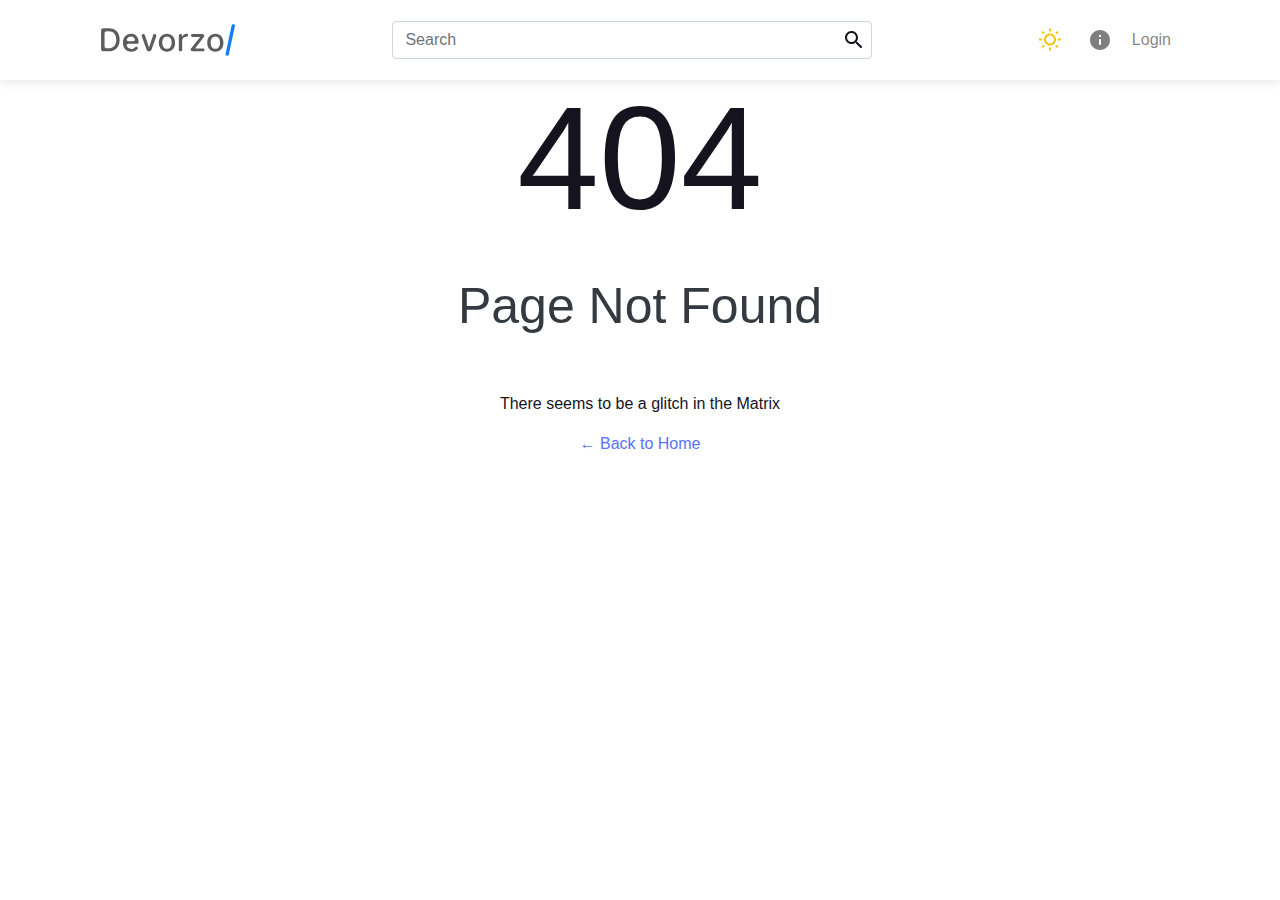
<file: index.html>
<!doctype html><html lang="en"><head><meta charset="utf-8"/><meta name="viewport" content="width=device-width,initial-scale=1"/><meta name="theme-color" content="#000000"/><meta name="description" content="Lattice: Your awesome Dev community!"/><style>body{background:#18191a}</style><link rel="apple-touch-icon" href="/logo192.png"/><link rel="manifest" href="/manifest.json"/><link href="https://fonts.googleapis.com/css2?family=Inter:wght@400;500;600&display=swap" rel="stylesheet"><title>Devorzo - Your awesome dev community</title><link href="/static/css/3.42a54bfb.chunk.css" rel="stylesheet"><link href="/static/css/main.31fac1f1.chunk.css" rel="stylesheet"></head><body class="loading"><noscript>You need to enable JavaScript to run this app.</noscript><div id="root"></div><script>!function(e){function t(t){for(var n,o,u=t[0],i=t[1],f=t[2],d=0,s=[];d<u.length;d++)o=u[d],Object.prototype.hasOwnProperty.call(a,o)&&a[o]&&s.push(a[o][0]),a[o]=0;for(n in i)Object.prototype.hasOwnProperty.call(i,n)&&(e[n]=i[n]);for(l&&l(t);s.length;)s.shift()();return c.push.apply(c,f||[]),r()}function r(){for(var e,t=0;t<c.length;t++){for(var r=c[t],n=!0,o=1;o<r.length;o++){var i=r[o];0!==a[i]&&(n=!1)}n&&(c.splice(t--,1),e=u(u.s=r[0]))}return e}var n={},o={2:0},a={2:0},c=[];function u(t){if(n[t])return n[t].exports;var r=n[t]={i:t,l:!1,exports:{}};return e[t].call(r.exports,r,r.exports,u),r.l=!0,r.exports}u.e=function(e){var t=[];o[e]?t.push(o[e]):0!==o[e]&&{5:1,11:1,12:1}[e]&&t.push(o[e]=new Promise((function(t,r){for(var n="static/css/"+({}[e]||e)+"."+{0:"31d6cfe0",4:"31d6cfe0",5:"846257d0",6:"31d6cfe0",7:"31d6cfe0",8:"31d6cfe0",9:"31d6cfe0",10:"31d6cfe0",11:"8720b7eb",12:"ecefa3cd",13:"31d6cfe0",14:"31d6cfe0",15:"31d6cfe0",16:"31d6cfe0"}[e]+".chunk.css",a=u.p+n,c=document.getElementsByTagName("link"),i=0;i<c.length;i++){var f=(l=c[i]).getAttribute("data-href")||l.getAttribute("href");if("stylesheet"===l.rel&&(f===n||f===a))return t()}var d=document.getElementsByTagName("style");for(i=0;i<d.length;i++){var l;if((f=(l=d[i]).getAttribute("data-href"))===n||f===a)return t()}var s=document.createElement("link");s.rel="stylesheet",s.type="text/css",s.onload=t,s.onerror=function(t){var n=t&&t.target&&t.target.src||a,c=new Error("Loading CSS chunk "+e+" failed.\n("+n+")");c.code="CSS_CHUNK_LOAD_FAILED",c.request=n,delete o[e],s.parentNode.removeChild(s),r(c)},s.href=a,document.getElementsByTagName("head")[0].appendChild(s)})).then((function(){o[e]=0})));var r=a[e];if(0!==r)if(r)t.push(r[2]);else{var n=new Promise((function(t,n){r=a[e]=[t,n]}));t.push(r[2]=n);var c,i=document.createElement("script");i.charset="utf-8",i.timeout=120,u.nc&&i.setAttribute("nonce",u.nc),i.src=function(e){return u.p+"static/js/"+({}[e]||e)+"."+{0:"6a3208e7",4:"6321f3dd",5:"5a4fcd45",6:"d0ed584d",7:"2c75189a",8:"b91710dc",9:"76353d6b",10:"614fef1e",11:"e6ea382a",12:"c26700a5",13:"31215aab",14:"534fb6fa",15:"2ecedadb",16:"1bd5ec8a"}[e]+".chunk.js"}(e);var f=new Error;c=function(t){i.onerror=i.onload=null,clearTimeout(d);var r=a[e];if(0!==r){if(r){var n=t&&("load"===t.type?"missing":t.type),o=t&&t.target&&t.target.src;f.message="Loading chunk "+e+" failed.\n("+n+": "+o+")",f.name="ChunkLoadError",f.type=n,f.request=o,r[1](f)}a[e]=void 0}};var d=setTimeout((function(){c({type:"timeout",target:i})}),12e4);i.onerror=i.onload=c,document.head.appendChild(i)}return Promise.all(t)},u.m=e,u.c=n,u.d=function(e,t,r){u.o(e,t)||Object.defineProperty(e,t,{enumerable:!0,get:r})},u.r=function(e){"undefined"!=typeof Symbol&&Symbol.toStringTag&&Object.defineProperty(e,Symbol.toStringTag,{value:"Module"}),Object.defineProperty(e,"__esModule",{value:!0})},u.t=function(e,t){if(1&t&&(e=u(e)),8&t)return e;if(4&t&&"object"==typeof e&&e&&e.__esModule)return e;var r=Object.create(null);if(u.r(r),Object.defineProperty(r,"default",{enumerable:!0,value:e}),2&t&&"string"!=typeof e)for(var n in e)u.d(r,n,function(t){return e[t]}.bind(null,n));return r},u.n=function(e){var t=e&&e.__esModule?function(){return e.default}:function(){return e};return u.d(t,"a",t),t},u.o=function(e,t){return Object.prototype.hasOwnProperty.call(e,t)},u.p="/",u.oe=function(e){throw console.error(e),e};var i=this.webpackJsonpmajor_project_ui=this.webpackJsonpmajor_project_ui||[],f=i.push.bind(i);i.push=t,i=i.slice();for(var d=0;d<i.length;d++)t(i[d]);var l=f;r()}([])</script><script src="/static/js/3.b11f450e.chunk.js"></script><script src="/static/js/main.df82a9ae.chunk.js"></script></body></html>
</file>
<file: static/css/3.42a54bfb.chunk.css>
@-webkit-keyframes notyf-fadeinup{0%{opacity:0;-webkit-transform:translateY(25%);transform:translateY(25%)}to{opacity:1;-webkit-transform:translateY(0);transform:translateY(0)}}@keyframes notyf-fadeinup{0%{opacity:0;-webkit-transform:translateY(25%);transform:translateY(25%)}to{opacity:1;-webkit-transform:translateY(0);transform:translateY(0)}}@-webkit-keyframes notyf-fadeinleft{0%{opacity:0;-webkit-transform:translateX(25%);transform:translateX(25%)}to{opacity:1;-webkit-transform:translateX(0);transform:translateX(0)}}@keyframes notyf-fadeinleft{0%{opacity:0;-webkit-transform:translateX(25%);transform:translateX(25%)}to{opacity:1;-webkit-transform:translateX(0);transform:translateX(0)}}@-webkit-keyframes notyf-fadeoutright{0%{opacity:1;-webkit-transform:translateX(0);transform:translateX(0)}to{opacity:0;-webkit-transform:translateX(25%);transform:translateX(25%)}}@keyframes notyf-fadeoutright{0%{opacity:1;-webkit-transform:translateX(0);transform:translateX(0)}to{opacity:0;-webkit-transform:translateX(25%);transform:translateX(25%)}}@-webkit-keyframes notyf-fadeoutdown{0%{opacity:1;-webkit-transform:translateY(0);transform:translateY(0)}to{opacity:0;-webkit-transform:translateY(25%);transform:translateY(25%)}}@keyframes notyf-fadeoutdown{0%{opacity:1;-webkit-transform:translateY(0);transform:translateY(0)}to{opacity:0;-webkit-transform:translateY(25%);transform:translateY(25%)}}@-webkit-keyframes ripple{0%{-webkit-transform:scale(0) translateY(-45%) translateX(13%);transform:scale(0) translateY(-45%) translateX(13%)}to{-webkit-transform:scale(1) translateY(-45%) translateX(13%);transform:scale(1) translateY(-45%) translateX(13%)}}@keyframes ripple{0%{-webkit-transform:scale(0) translateY(-45%) translateX(13%);transform:scale(0) translateY(-45%) translateX(13%)}to{-webkit-transform:scale(1) translateY(-45%) translateX(13%);transform:scale(1) translateY(-45%) translateX(13%)}}.notyf{position:fixed;top:0;left:0;height:100%;width:100%;color:#fff;z-index:9999;display:flex;flex-direction:column;align-items:flex-end;justify-content:flex-end;pointer-events:none;box-sizing:border-box;padding:20px}.notyf__icon--error,.notyf__icon--success{height:21px;width:21px;background:#fff;border-radius:50%;display:block;margin:0 auto;position:relative}.notyf__icon--error:after,.notyf__icon--error:before{content:"";background:currentColor;display:block;position:absolute;width:3px;border-radius:3px;left:9px;height:12px;top:5px}.notyf__icon--error:after{-webkit-transform:rotate(-45deg);transform:rotate(-45deg)}.notyf__icon--error:before{-webkit-transform:rotate(45deg);transform:rotate(45deg)}.notyf__icon--success:after,.notyf__icon--success:before{content:"";background:currentColor;display:block;position:absolute;width:3px;border-radius:3px}.notyf__icon--success:after{height:6px;-webkit-transform:rotate(-45deg);transform:rotate(-45deg);top:9px;left:6px}.notyf__icon--success:before{height:11px;-webkit-transform:rotate(45deg);transform:rotate(45deg);top:5px;left:10px}.notyf__toast{display:block;overflow:hidden;pointer-events:auto;-webkit-animation:notyf-fadeinup .3s ease-in forwards;animation:notyf-fadeinup .3s ease-in forwards;box-shadow:0 3px 7px 0 rgba(0,0,0,.25);position:relative;padding:0 15px;border-radius:2px;max-width:300px;-webkit-transform:translateY(25%);transform:translateY(25%);box-sizing:border-box}.notyf__toast--disappear{-webkit-transform:translateY(0);transform:translateY(0);-webkit-animation:notyf-fadeoutdown .3s forwards;animation:notyf-fadeoutdown .3s forwards;-webkit-animation-delay:.25s;animation-delay:.25s}.notyf__toast--disappear .notyf__icon,.notyf__toast--disappear .notyf__message{-webkit-animation:notyf-fadeoutdown .3s forwards;animation:notyf-fadeoutdown .3s forwards;opacity:1;-webkit-transform:translateY(0);transform:translateY(0)}.notyf__toast--disappear .notyf__dismiss{-webkit-animation:notyf-fadeoutright .3s forwards;animation:notyf-fadeoutright .3s forwards;opacity:1;-webkit-transform:translateX(0);transform:translateX(0)}.notyf__toast--disappear .notyf__message{-webkit-animation-delay:.05s;animation-delay:.05s}.notyf__toast--upper{margin-bottom:20px}.notyf__toast--lower{margin-top:20px}.notyf__toast--dismissible .notyf__wrapper{padding-right:30px}.notyf__ripple{height:400px;width:400px;position:absolute;-webkit-transform-origin:bottom right;transform-origin:bottom right;right:0;top:0;border-radius:50%;-webkit-transform:scale(0) translateY(-51%) translateX(13%);transform:scale(0) translateY(-51%) translateX(13%);z-index:5;-webkit-animation:ripple .4s ease-out forwards;animation:ripple .4s ease-out forwards}.notyf__wrapper{display:flex;align-items:center;padding-top:17px;padding-bottom:17px;padding-right:15px;border-radius:3px;position:relative;z-index:10}.notyf__icon{width:22px;text-align:center;font-size:1.3em;opacity:0;-webkit-animation:notyf-fadeinup .3s forwards;animation:notyf-fadeinup .3s forwards;-webkit-animation-delay:.3s;animation-delay:.3s;margin-right:13px}.notyf__dismiss{position:absolute;top:0;right:0;height:100%;width:26px;margin-right:-15px;-webkit-animation:notyf-fadeinleft .3s forwards;animation:notyf-fadeinleft .3s forwards;-webkit-animation-delay:.35s;animation-delay:.35s;opacity:0}.notyf__dismiss-btn{background-color:rgba(0,0,0,.25);border:none;cursor:pointer;transition:opacity .2s ease,background-color .2s ease;outline:none;opacity:.35;height:100%;width:100%}.notyf__dismiss-btn:after,.notyf__dismiss-btn:before{content:"";background:#fff;height:12px;width:2px;border-radius:3px;position:absolute;left:calc(50% - 1px);top:calc(50% - 5px)}.notyf__dismiss-btn:after{-webkit-transform:rotate(-45deg);transform:rotate(-45deg)}.notyf__dismiss-btn:before{-webkit-transform:rotate(45deg);transform:rotate(45deg)}.notyf__dismiss-btn:hover{opacity:.7;background-color:rgba(0,0,0,.15)}.notyf__dismiss-btn:active{opacity:.8}.notyf__message{vertical-align:middle;position:relative;opacity:0;-webkit-animation:notyf-fadeinup .3s forwards;animation:notyf-fadeinup .3s forwards;-webkit-animation-delay:.25s;animation-delay:.25s;line-height:1.5em}@media only screen and (max-width:480px){.notyf{padding:0}.notyf__ripple{height:600px;width:600px;-webkit-animation-duration:.5s;animation-duration:.5s}.notyf__toast{max-width:none;border-radius:0;box-shadow:0 -2px 7px 0 rgba(0,0,0,.13);width:100%}.notyf__dismiss{width:56px}}
/*# sourceMappingURL=3.42a54bfb.chunk.css.map */
</file>
<file: static/css/main.31fac1f1.chunk.css>
body{-webkit-font-smoothing:antialiased;-moz-osx-font-smoothing:grayscale;background:#18191a}code{font-family:source-code-pro,Menlo,Monaco,Consolas,"Courier New",monospace}.splash-screen{width:100vw;height:100vh;display:grid;place-items:center;background:#18191a}body{font-family:Inter,system-ui,-apple-system,BlinkMacSystemFont,"Segoe UI",Roboto,"Helvetica Neue",Arial,"Noto Sans",sans-serif,"Apple Color Emoji","Segoe UI Emoji","Segoe UI Symbol","Noto Color Emoji"}:focus{outline:none!important}::-ms-clear{display:none}input[type=text]::-ms-clear,input[type=text]::-ms-reveal{display:none;width:0;height:0}input[type=search]::-webkit-search-cancel-button,input[type=search]::-webkit-search-decoration,input[type=search]::-webkit-search-results-button,input[type=search]::-webkit-search-results-decoration{display:none}.nav-side-container .side-nav{position:fixed;z-index:1900;width:100vw;height:100vh;background-color:transparent;-webkit-transform:translateX(-100%);transform:translateX(-100%);transition:-webkit-transform .2s ease-in;transition:transform .2s ease-in;transition:transform .2s ease-in,-webkit-transform .2s ease-in}.nav-side-container .side-nav .contents{display:inline-block;width:60%;height:100%}.nav-side-container .side-nav .contents .content-block{position:fixed;width:inherit;height:inherit;display:inline-block}.nav-side-container .side-nav .closer{display:inline-block;width:40%;height:100%;margin:0;padding:0;transition:background-color .1s ease-in}.nav-side-container .side-nav .n-u-container{display:flex;height:inherit;flex-direction:column}.nav-side-container .side-nav .n-u-container .n-avatar-image{background:#fff!important;max-height:6.875rem!important;max-width:6.875rem!important;height:100%!important;width:100%!important;border-radius:12px}.nav-side-container .side-nav .n-u-container .n-name{font-size:24px;padding-left:24px}.nav-side-container .side-nav .n-u-container .n-username{font-size:16px;line-height:12px;padding-left:24px}.nav-side-container .side-nav .n-u-container .n-items a{display:block;font-size:18px;margin-top:1.5rem;padding-left:24px}.nav-side-container .side-nav .n-u-container .n-b-items{align-self:baseline}.nav-side-container .side-nav.opened{background-color:transparent;-webkit-transform:translateX(0);transform:translateX(0);transition:-webkit-transform .2s ease-out;transition:transform .2s ease-out;transition:transform .2s ease-out,-webkit-transform .2s ease-out}.nav-side-container .side-nav.opened .closer{transition:background-color 1s ease-out}.cs-nav-toggler.collapsed .top-bar,.toggle-container.collapsed .top-bar{-webkit-transform:rotate(0);transform:rotate(0)}.cs-nav-toggler.collapsed .middle-bar,.toggle-container.collapsed .middle-bar{opacity:1}.cs-nav-toggler.collapsed .bottom-bar,.toggle-container.collapsed .bottom-bar{-webkit-transform:rotate(0);transform:rotate(0)}.cs-nav-toggler .top-bar,.toggle-container .top-bar{-webkit-transform:rotate(45deg);transform:rotate(45deg);-webkit-transform-origin:10% 10%;transform-origin:10% 10%}.cs-nav-toggler .middle-bar,.toggle-container .middle-bar{opacity:0}.cs-nav-toggler .bottom-bar,.toggle-container .bottom-bar{-webkit-transform:rotate(-45deg);transform:rotate(-45deg);-webkit-transform-origin:10% 90%;transform-origin:10% 90%}.cs-nav-toggler .icon-bar,.toggle-container .icon-bar{width:22px;height:2px;display:block;transition:all .2s;margin-top:4px}.bt-nav{width:100%;height:54px;background-color:#fff}.bt-nav .bt-tabs{width:100%;height:100%}.bt-nav .bt-tabs ul.bt-nav__ul{display:flex;flex-direction:row;justify-content:space-around;list-style:none;margin:0;padding:0;height:100%}.bt-nav .bt-tabs ul.bt-nav__ul li.bt-nav__item{display:flex;align-self:center;justify-content:center}.bt-nav .bt-tabs ul.bt-nav__ul li.bt-nav__item .bt-nav__icon{font-size:33px;font-weight:400}.bt-nav a,.bt-nav a:focus{color:#000;text-decoration:none}::-moz-focus-inner{border:0}.nav-custom-container{padding-top:10px!important;padding-bottom:10px!important}.nav-custom-container .nav-logo{height:34px;max-width:134px;width:auto}.nav-custom-container .nav-btn{border-radius:8px;margin-left:6px;padding-left:12px!important;padding-right:12px!important;transition:background-color .25s}.nav-custom-container .dropdown-toggle:after{display:none}.navbar-toggler-icon{outline:none}.navbar-dark .navbar-toggler{border:unset}.custom-card{border-radius:24px!important;-webkit-border-radius:24px!important;-moz-border-radius:24px!important}.custom-card .img-c{border-top-left-radius:24px!important;border-bottom-left-radius:24px!important;min-width:100%;min-height:100%!important;height:100%!important;overflow:hidden}.custom-card .card-content .title{font-weight:600}.custom-card .card-content .time{font-weight:400;letter-spacing:.005em}.custom-card .card-content .content{font-weight:400}.custom-card .card-content .tags{letter-spacing:.005em;font-weight:400}.user-info-c{display:flex;justify-content:flex-end}.user-image-c{max-width:60px;max-height:60px}.user-image{border-radius:24px;height:40px;width:40px;cursor:pointer}svg.loader path,svg.loader rect{fill:#1a85ff}.cs-dropdown-container{display:inline-block;position:absolute}.cs-dropdown-container .cs-dropdown-menu{z-index:5000;position:absolute;top:95%;border-radius:12px;padding:0;margin:2px 0 0;list-style-type:none}.cs-dropdown-container .cs-dropdown-item{cursor:pointer;min-width:150px;min-height:24px;padding:6px;margin:6px;border-radius:6px;transition:background-color .25s}svg.action-icon{width:20px;height:20px}.custom-card2{border-radius:8px}.custom-card2 .action-icon-c{cursor:pointer}.custom-card2 .dropdown-toggle:after{display:none}.custom-card2 .cs-dropdown-container{position:relative}.custom-card2 .drop-btn{border-radius:12px;padding-left:12px;padding-right:12px}.custom-card2 .article-row{display:flex;flex-flow:row;width:100%}.custom-card2 .article-row .article-date{font-weight:400;font-size:12px}.custom-card2 .article-row .article-title{font-weight:600;font-size:24px;line-height:26px;margin-bottom:12px;text-overflow:ellipsis}.custom-card2 .article-row .article-image{align-self:flex-end;float:right;margin-left:auto;margin-bottom:auto;border-radius:8px;width:120px;height:80px;min-width:80px;text-align:center;overflow:hidden}.custom-card2 .article-row .article-image .img{height:100%!important}.custom-card2 .article-content{font-size:.955rem;font-weight:600}.comment-container{border-radius:8px}.comment-container .comment-block .cmt-icon{max-width:24px;max-height:24px;border-radius:50%;background-color:#fff}.tags .tag{padding-left:6px;padding-right:6px;border-radius:4px;margin-right:3px;font-size:12px}.sun-icon,.sun-icon:focus,.sun-icon:hover{color:#f5c311;font-size:1.5rem;cursor:pointer}.dark-moon-icon,.dark-moon:hover,.moon-icon,.moon-icon:hover{color:#fff;font-size:1.5rem;cursor:pointer}.tab-section .nav{margin-bottom:24px}.tab-section .nav-tabs{padding:6px 12px 0;border-radius:8px;margin-bottom:18px}.tab-section .nav-tabs .nav-item{font-size:18px;border:none;margin-bottom:6px;border-radius:8px;padding-left:12px;padding-right:12px;margin-right:6px;transition:background-color .25s}.tab-section .nav-tabs .nav-item:hover{border:none}.tab-section .nav-tabs .nav-item.active{border:none;border-bottom-left-radius:0;border-bottom-right-radius:0}.tab-section .nav-pills,.tab-section .nav-tabs{overflow-x:auto;overflow-y:hidden;flex-wrap:nowrap;-ms-overflow-style:none;scrollbar-width:none}.tab-section .nav-pills::-webkit-scrollbar,.tab-section .nav-tabs::-webkit-scrollbar{scrollbar-width:none;width:0;background:transparent}.avatar_image{background:#fff!important;max-height:150px!important;max-width:150px!important;height:100%!important;width:100%!important;border-radius:50%}.user-jumbotron{margin-left:0;margin-right:0}.user-jumbotron .name{font-size:24px;line-height:12px}.user-jumbotron .username{font-size:14px;font-weight:400;line-height:12px}.user-jumbotron .user-bio{font-size:16px}.settings-section .text-muted{font-size:12px}.settings-section .nav-btn{transition:background-color .25s}.settings-section .toggle-icon{font-size:30px;color:#aaa}.codex-editor--narrow .link-tool__image{display:block!important}.ce-paragraph{overflow-wrap:break-word;word-wrap:break-word;-webkit-hyphens:auto;-ms-hyphens:auto;hyphens:auto}.cdx-input{border:1px solid rgba(201,201,204,.48);box-shadow:inset 0 1px 2px 0 rgba(35,44,72,.06);border-radius:3px;padding:10px 12px;outline:none;width:100%;box-sizing:border-box}@media only screen and (max-width:575px){.search-box{margin-top:24px!important}.search-icon{margin-left:-30px}.custom-card .img-col-div{height:0!important}.content-box{padding:0 18px 12px;display:flex;flex-flow:column;height:100%}.u-name{font-weight:600;font-size:14px;line-height:0}.u-name,.u-username{cursor:pointer;padding-left:0!important;padding-top:12px}.u-username{font-weight:400;font-size:10px;line-height:12px}.action-icon-c{font-size:12px!important;margin-bottom:18px;margin-left:18px;cursor:pointer}.action-icon-c.last{margin-left:6px}.custom-card2 .article-row .article-title{font-size:18px;line-height:24px}.custom-card2 .article-content{font-size:15px;font-weight:400}.container-lg{padding:0!important}}@media only screen and (min-width:576px){.custom-card .img-col-div{height:0!important}.content-box{padding:0 18px 12px;display:flex;flex-flow:column;height:100%}.u-name{font-weight:600;font-size:14px;line-height:0}.u-name,.u-username{cursor:pointer;padding-left:0!important;padding-top:12px}.u-username{font-weight:400;font-size:12px;line-height:16px}.action-icon-c{font-size:12px!important;margin-bottom:18px;margin-left:18px;cursor:pointer}.action-icon-c.last{margin-left:10px}.custom-card2 .article-row .article-title{font-size:18px;line-height:26px}.custom-card2 .article-content{font-size:15px;font-weight:400}.container-lg{padding:0!important}}@media only screen and (min-width:768px){.search-box input{width:24rem!important}.search-icon{margin-left:-30px}.custom-card .img-col-div{height:250px!important}.content-box{padding:0 18px 12px}.u-name{font-weight:600;font-size:18px;line-height:0}.u-name,.u-username{cursor:pointer;padding-left:12px!important;padding-top:12px}.u-username{font-weight:400;font-size:12px;line-height:16px}.action-icon-c{font-size:14px!important;margin-bottom:18px;margin-left:28px;cursor:pointer}.action-icon-c.last{margin-left:14px}.custom-card2 .article-row .article-title{font-size:24px;line-height:30px}.custom-card2 .article-content{font-size:16px;font-weight:400}}@media only screen and (min-width:992px){.search-box input{width:30rem!important}}.t1 .jumbotron,body.t1{background:#fff!important;color:#15131e}body.t1.loading{background:#18191a}.t1 .jumbotron,.t1 body{background:#fff!important;color:#15131e}.t1 .bt-nav{background-color:#fff;box-shadow:0 -4px 10px rgba(0,0,0,.1)}.t1 .bt-nav .bt-tabs ul.bt-nav__ul li.bt-nav__item .bt-nav__icon{color:rgba(0,0,0,.8)}.t1 .bt-nav .bt-tabs ul.bt-nav__ul li.bt-nav__item .bt-nav__icon.active{color:#117dfc}.t1 .bt-nav a,.t1 .bt-nav a:focus{color:#15131e;text-decoration:none}.t1 nav.bg-dark{background:#fff!important}.t1 .logout{color:#ff2b2b}.t1 .nav-side-container .side-nav.opened .closer{background-color:rgba(0,0,0,.62)}.t1 .nav-side-container .side-nav .n-u-container .n-avatar-image{background:#fff!important}.t1 .nav-side-container .side-nav .n-u-container .n-items{color:#15131e}.t1 .nav-side-container .side-nav .n-u-container .n-items a.logout,.t1 .nav-side-container .side-nav .n-u-container .n-items a:focus.logout,.t1 .nav-side-container .side-nav .n-u-container .n-items a:hover.logout{color:#ff2b2b}.t1 .nav-side-container .side-nav .n-u-container .n-items a.l-item,.t1 .nav-side-container .side-nav .n-u-container .n-items a:focus.l-item,.t1 .nav-side-container .side-nav .n-u-container .n-items a:hover.l-item{color:#15131e}.t1 .nav-side-container .side-nav .contents{background-color:#fff;color:#15131e}.t1 .nav-side-container .side-nav .icon-bar{background-color:#000}.t1 .nav-custom-container{box-shadow:0 2px 10px rgba(0,0,0,.1);background-color:#fff}.t1 .nav-custom-container .nav-btn.active{background-color:#f1f1f1}.t1 .nav-custom-container .nav-btn:hover{background-color:#f2f2f2}.t1 .navbar{background-color:#fff!important}.t1 .navbar .search-result{background-color:#fff}.t1 .form-control,.t1 .form-control:focus,.t1 .form-control:hover,.t1 input.form-control,.t1 input.form-control:focus,.t1 input.form-control:hover,.t1 textarea.form-control,.t1 textarea.form-control:focus,.t1 textarea.form-control:hover{background-color:#fff;color:#3b3b3b}.t1 input.form-control:focus{color:#7e7e7e}.t1 .dropdown-menu{background-color:#fff!important;border-color:#a1a1a1}.t1 .dropdown-menu .dropdown-item{color:#535558}.t1 .dropdown-menu .dropdown-divider{border-top:1px solid #a1a1a1}.t1 .dropdown-menu .dropdown-item:hover{color:#535558;background:#f2f2f2}.t1 .dropdown-menu .dropdown-item.active{color:#535558;background:#f1f1f1}.t1 .custom-card{background-color:#fff!important}.t1 .custom-card .u-name{color:#15131e}.t1 .custom-card .u-username{color:#999}.t1 .custom-card .text-banner{color:#fff}.t1 .custom-card .card-content .title{color:#15131e}.t1 .custom-card .card-content .time{color:hsla(0,0%,74.1%,.5)}.t1 .custom-card .card-content .content{color:#aaa}.t1 .custom-card .card-content .tags{color:hsla(0,0%,64.7%,.5)}.t1 svg.action-icon path,.t1 svg.action-icon rect{fill:#4d4d4d!important}.t1 .custom-card2{box-shadow:0 2px 10px rgba(0,0,0,.1);background-color:#fff}.t1 .custom-card2 .drop-btn{color:#15131e;background-color:#fff}.t1 .custom-card2 .drop-btn.active,.t1 .custom-card2 .drop-btn:focus,.t1 .custom-card2 .drop-btn:hover,.t1 .custom-card2 .u-name{color:#15131e}.t1 .custom-card2 .u-username{color:#999}.t1 .custom-card2 svg.action-icon.liked path,.t1 .custom-card2 svg.action-icon.liked rect{fill:#f04646!important}.t1 .custom-card2 svg.action-icon.bookmarked path,.t1 .custom-card2 svg.action-icon.bookmarked rect{fill:#2196f3!important}.t1 hr.light{background:#ddd!important}.t1 .comment-container{background-color:#f6f6ff}.t1 .comment-container .comment-block .cmt-time{color:#024da5}.t1 .settings-section .profile-edit-btn{border:#191b1f}.t1 .settings-section .settings-nav.nav-pills .nav-item .nav-link{color:#636363;padding-left:30px}.t1 .settings-section .settings-nav.nav-pills .nav-item .nav-link.nav-btn:hover{background-color:#f2f2f2}.t1 .settings-section .settings-nav.nav-pills .nav-item .nav-link.active{background-color:#f2f2f2;color:#15131e;padding-left:24px;border-left:6px solid #117dfc}.t1 .tab-section .nav-tabs{border-bottom:unset;background-color:#fff;box-shadow:0 2px 10px rgba(0,0,0,.1)}.t1 .tab-section .nav-tabs .nav-item{color:#535558;background-color:#fff}.t1 .tab-section .nav-tabs .nav-item:hover{color:#535558;background-color:#f2f2f2}.t1 .tab-section .nav-tabs .nav-item.active{color:#117dfc;background-color:#fff!important;border-bottom:2px solid #117dfc}.t1 .tab-section .nav-pills .nav-item{color:#9c9c9c;background:#fff;font-size:18px}.t1 .tab-section .nav-pills .nav-item.active{color:#117dfc!important;font-weight:500;background:#fff;font-size:18px}.t1 .tab-section .nav-pills .nav-item:hover{color:#15131e;background:#fff;font-size:18px}.t1 .btn-info{background:#1a1c22;color:#f3f5f9;border-color:#bbb}.t1 .btn-info:active,.t1 .btn-info:focus{background-color:#303238;border-color:#393b3b;color:#afafaf}.t1 .btn-info:hover{background:#303542;color:#f3f5f9;border-color:#bbb}.t1 ::selection{color:#000!important;background:#ccc!important}.t1 ::-webkit-input-placeholder{color:#636363}.t1 :-ms-input-placeholder{color:#636363}.t1 ::-ms-input-placeholder{color:#636363}.t1 ::placeholder{color:#636363}.t1 .cdx-block,.t1 .cdx-button,.t1 .cdx-input,.t1 .cdx-loader,.t1 .cdx-notifies,.t1 .cdx-notify,.t1 .cdx-settings-button,.t1 .cdx-settings-button--active,.t1 .ce-block,.t1 .ce-block__content,.t1 .ce-conversion-tool:hover,.t1 .ce-conversion-tool__icon,.t1 .ce-conversion-toolbar,.t1 .ce-inline-tool,.t1 .ce-inline-toolbar,.t1 .ce-inline-toolbar:hover,.t1 .ce-inline-toolbar__dropdown:hover,.t1 .ce-toolbar,.t1 .ce-toolbar__actions,.t1 .ce-toolbar__plus,.t1 .ce-toolbar__settings-btn,.t1 .ce-toolbox__button{background-color:#fff!important;color:#15131e!important}.t1 .cdx-block ::selection,.t1 .cdx-button ::selection,.t1 .cdx-input ::selection,.t1 .cdx-loader ::selection,.t1 .cdx-notifies ::selection,.t1 .cdx-notify ::selection,.t1 .cdx-settings-button--active ::selection,.t1 .cdx-settings-button ::selection,.t1 .ce-block ::selection,.t1 .ce-block__content ::selection,.t1 .ce-conversion-tool:hover ::selection,.t1 .ce-conversion-tool__icon ::selection,.t1 .ce-conversion-toolbar ::selection,.t1 .ce-inline-tool ::selection,.t1 .ce-inline-toolbar ::selection,.t1 .ce-inline-toolbar:hover ::selection,.t1 .ce-inline-toolbar__dropdown:hover ::selection,.t1 .ce-toolbar ::selection,.t1 .ce-toolbar__actions ::selection,.t1 .ce-toolbar__plus ::selection,.t1 .ce-toolbar__settings-btn ::selection,.t1 .ce-toolbox__button ::selection{color:#000!important;background:#ccc!important}.t1 .ce-block.ce-block--selected *,.t1 .ce-block.ce-block--selected *>.ce-block__content,.t1 .ce-block.ce-block--selected *>.ce-block__content>.cdx-block,.t1 .ce-block.ce-block--selected *>.ce-block__content>.cdx-image{color:#000!important;background:#ccc!important}.t1 .cs-dropdown-container .cs-dropdown-menu{background-color:#fff;box-shadow:0 -4px 10px rgba(0,0,0,.1);color:#535558}.t1 .cs-dropdown-container .cs-dropdown-item{background-color:#fff}.t1 .cs-dropdown-container .cs-dropdown-item:hover{background-color:#f2f2f2}.t1 .preload{background-color:#e6e6e6}.t3 .jumbotron,body.t3{background:#18191a!important;color:#fff}body.t3.loading{background:#18191a}.t3 .jumbotron,.t3 body{background:#18191a!important;color:#fff}.t3 .bt-nav{background-color:#18191a;border-top:1px solid #3a3b3c}.t3 .bt-nav .bt-tabs ul.bt-nav__ul li.bt-nav__item .bt-nav__icon{color:hsla(0,0%,100%,.5)}.t3 .bt-nav .bt-tabs ul.bt-nav__ul li.bt-nav__item .bt-nav__icon.active{color:#fff}.t3 .bt-nav a,.t3 .bt-nav a:focus{color:#fff;text-decoration:none}.t3 nav.bg-dark{background:#242526!important}.t3 .logout{color:#db3636}.t3 .nav-side-container .side-nav.opened .closer{background-color:rgba(0,0,0,.62)}.t3 .nav-side-container .side-nav .n-u-container .n-avatar-image{background:#fff!important}.t3 .nav-side-container .side-nav .n-u-container .n-items{color:#fff}.t3 .nav-side-container .side-nav .n-u-container .n-items a.logout,.t3 .nav-side-container .side-nav .n-u-container .n-items a:focus.logout,.t3 .nav-side-container .side-nav .n-u-container .n-items a:hover.logout{color:#db3636}.t3 .nav-side-container .side-nav .n-u-container .n-items a.l-item,.t3 .nav-side-container .side-nav .n-u-container .n-items a:focus.l-item,.t3 .nav-side-container .side-nav .n-u-container .n-items a:hover.l-item{color:#fff}.t3 .nav-side-container .side-nav .contents{background-color:#18191a;color:#fff}.t3 .nav-side-container .side-nav .icon-bar{background-color:#e6e6e6}.t3 .nav-custom-container{border-bottom:1px solid #3a3b3c;background-color:#242526}.t3 .nav-custom-container .nav-btn.active{background-color:#3a3b3c}.t3 .nav-custom-container .nav-btn:hover{background-color:#333}.t3 .navbar{background-color:#242526!important}.t3 .navbar .search-result{background-color:#18191a}.t3 .form-control,.t3 .form-control:focus,.t3 .form-control:hover,.t3 input.form-control,.t3 input.form-control:focus,.t3 input.form-control:hover,.t3 textarea.form-control,.t3 textarea.form-control:focus,.t3 textarea.form-control:hover{background-color:#242526;color:#acacac}.t3 input.form-control:focus{color:#c9c9c9}.t3 svg.loader path,.t3 svg.loader rect{fill:#117dfc}.t3 .custom-card{background-color:#242526!important}.t3 .custom-card .u-name{color:#fff}.t3 .custom-card .u-username{color:#999}.t3 .custom-card .text-banner{color:#242526}.t3 .custom-card .card-content .title{color:#fff}.t3 .custom-card .card-content .time{color:hsla(0,0%,74.1%,.5)}.t3 .custom-card .card-content .content{color:#aaa}.t3 .custom-card .card-content .tags{color:hsla(0,0%,64.7%,.5)}.t3 svg.action-icon path,.t3 svg.action-icon rect{fill:#b3b3b3!important}.t3 .custom-card2{background-color:#242526}.t3 .custom-card2 .drop-btn{background-color:#242526;color:#fff}.t3 .custom-card2 .u-name{color:#fff}.t3 .custom-card2 .u-username{color:#999}.t3 .custom-card2 .article-content{color:#e0e0e0}.t3 .custom-card2 svg.action-icon.liked path,.t3 .custom-card2 svg.action-icon.liked rect{fill:#f04646!important}.t3 .custom-card2 svg.action-icon.bookmarked path,.t3 .custom-card2 svg.action-icon.bookmarked rect{fill:#2196f3!important}.t3 hr.light{background:#424242!important}.t3 .comment-container{background-color:#242526}.t3 .comment-container .comment-block .cmt-time{color:#76b4fd}.t3 .settings-section .profile-edit-btn{border:#191b1f}.t3 .settings-section .settings-nav.nav-pills .nav-item .nav-link{color:#b9b9b9;padding-left:30px}.t3 .settings-section .settings-nav.nav-pills .nav-item .nav-link.nav-btn:hover{background-color:#2e2e2e}.t3 .settings-section .settings-nav.nav-pills .nav-item .nav-link.active{background-color:#242526;color:#fff;padding-left:24px;border-left:6px solid #3a3b3c}.t3 .tab-section .nav-tabs{border-bottom:unset;background-color:#242526}.t3 .tab-section .nav-tabs .nav-item{color:#b0b3b8;background-color:#242526}.t3 .tab-section .nav-tabs .nav-item:hover{color:#d8d8d8;background-color:#333}.t3 .tab-section .nav-tabs .nav-item.active{color:#117dfc;background-color:#242526!important;border-bottom:2px solid #117dfc}.t3 .tab-section .nav-pills .nav-item{color:#9c9c9c;background:#18191a;font-size:18px}.t3 .tab-section .nav-pills .nav-item.active{color:#117dfc!important;font-weight:500;background:#18191a;font-size:18px}.t3 .tab-section .nav-pills .nav-item:hover{color:#fff;background:#18191a;font-size:18px}.t3 .btn-info{background-color:#1a1c22;color:#f3f5f9;border-color:#bbb}.t3 .btn-info:active,.t3 .btn-info:focus{background-color:#303238;border-color:#393b3b;color:#afafaf}.t3 .btn-info:hover{background:#303542;color:#f3f5f9;border-color:#bbb}.t3 ::selection{color:#e6e6e6!important;background:#56585a}.t3 ::-webkit-input-placeholder{color:red}.t3 :-ms-input-placeholder{color:red}.t3 ::-ms-input-placeholder{color:red}.t3 ::placeholder{color:red}.t3 .cdx-block,.t3 .cdx-button,.t3 .cdx-input,.t3 .cdx-loader,.t3 .cdx-notifies,.t3 .cdx-notify,.t3 .cdx-settings-button,.t3 .cdx-settings-button--active,.t3 .ce-block,.t3 .ce-block__content,.t3 .ce-conversion-tool:hover,.t3 .ce-conversion-tool__icon,.t3 .ce-conversion-toolbar,.t3 .ce-inline-tool,.t3 .ce-inline-toolbar,.t3 .ce-inline-toolbar:hover,.t3 .ce-inline-toolbar__dropdown:hover,.t3 .ce-toolbar,.t3 .ce-toolbar__actions,.t3 .ce-toolbar__plus,.t3 .ce-toolbar__settings-btn,.t3 .ce-toolbox__button{background-color:#18191a!important;color:#fff!important}.t3 .cdx-block ::selection,.t3 .cdx-button ::selection,.t3 .cdx-input ::selection,.t3 .cdx-loader ::selection,.t3 .cdx-notifies ::selection,.t3 .cdx-notify ::selection,.t3 .cdx-settings-button--active ::selection,.t3 .cdx-settings-button ::selection,.t3 .ce-block ::selection,.t3 .ce-block__content ::selection,.t3 .ce-conversion-tool:hover ::selection,.t3 .ce-conversion-tool__icon ::selection,.t3 .ce-conversion-toolbar ::selection,.t3 .ce-inline-tool ::selection,.t3 .ce-inline-toolbar ::selection,.t3 .ce-inline-toolbar:hover ::selection,.t3 .ce-inline-toolbar__dropdown:hover ::selection,.t3 .ce-toolbar ::selection,.t3 .ce-toolbar__actions ::selection,.t3 .ce-toolbar__plus ::selection,.t3 .ce-toolbar__settings-btn ::selection,.t3 .ce-toolbox__button ::selection{color:#e6e6e6!important;background:#56585a}.t3 .ce-block.ce-block--selected *,.t3 .ce-block.ce-block--selected *>.ce-block__content,.t3 .ce-block.ce-block--selected *>.ce-block__content>.cdx-block,.t3 .ce-block.ce-block--selected *>.ce-block__content>.cdx-image{color:#e6e6e6!important;background:#56585a!important}.t3 .modal-content{background-color:#18191a;border:1px solid #424242!important}.t3 .modal-content .modal-header{border-bottom:1px solid #424242!important}.t3 .modal-content .modal-footer{border-top:1px solid #424242!important}.t3 .modal-content .close{color:#fff}.t3 .cs-dropdown-container .cs-dropdown-menu{background-color:#242526;border:1px solid #3a3b3c;color:#b9b9b9}.t3 .cs-dropdown-container .cs-dropdown-item{background-color:#242526}.t3 .cs-dropdown-container .cs-dropdown-item:hover{background-color:#333}.t3 .preload{background-color:#2c2c2c}.ce-block__content{max-width:unset;margin-left:0;margin-right:0}/*!
 * Bootstrap v4.5.0 (https://getbootstrap.com/)
 * Copyright 2011-2020 The Bootstrap Authors
 * Copyright 2011-2020 Twitter, Inc.
 * Licensed under MIT (https://github.com/twbs/bootstrap/blob/master/LICENSE)
 */:root{--blue:#007bff;--indigo:#6610f2;--purple:#6f42c1;--pink:#e83e8c;--red:#dc3545;--orange:#fd7e14;--yellow:#ffc107;--green:#28a745;--teal:#20c997;--cyan:#17a2b8;--white:#fff;--gray:#6c757d;--gray-dark:#343a40;--primary:#5773ff;--secondary:#6c757d;--success:#28a745;--info:#1a1c22;--warning:#ffc107;--danger:#dc3545;--light:#f8f9fa;--dark:#343a40;--breakpoint-xs:0;--breakpoint-sm:576px;--breakpoint-md:768px;--breakpoint-lg:992px;--breakpoint-xl:1200px;--font-family-sans-serif:-apple-system,BlinkMacSystemFont,"Segoe UI",Roboto,"Helvetica Neue",Arial,"Noto Sans",sans-serif,"Apple Color Emoji","Segoe UI Emoji","Segoe UI Symbol","Noto Color Emoji";--font-family-monospace:SFMono-Regular,Menlo,Monaco,Consolas,"Liberation Mono","Courier New",monospace}*,:after,:before{box-sizing:border-box}html{font-family:sans-serif;line-height:1.15;-webkit-text-size-adjust:100%;-webkit-tap-highlight-color:rgba(0,0,0,0)}article,aside,figcaption,figure,footer,header,hgroup,main,nav,section{display:block}body{margin:0;font-family:-apple-system,BlinkMacSystemFont,"Segoe UI",Roboto,"Helvetica Neue",Arial,"Noto Sans",sans-serif,"Apple Color Emoji","Segoe UI Emoji","Segoe UI Symbol","Noto Color Emoji";font-size:1rem;font-weight:400;line-height:1.5;color:#212529;text-align:left;background-color:#fff}[tabindex="-1"]:focus:not(:focus-visible){outline:0!important}hr{box-sizing:content-box;height:0;overflow:visible}h1,h2,h3,h4,h5,h6{margin-top:0;margin-bottom:.5rem}p{margin-top:0;margin-bottom:1rem}abbr[data-original-title],abbr[title]{text-decoration:underline;-webkit-text-decoration:underline dotted;text-decoration:underline dotted;cursor:help;border-bottom:0;-webkit-text-decoration-skip-ink:none;text-decoration-skip-ink:none}address{font-style:normal;line-height:inherit}address,dl,ol,ul{margin-bottom:1rem}dl,ol,ul{margin-top:0}ol ol,ol ul,ul ol,ul ul{margin-bottom:0}dt{font-weight:700}dd{margin-bottom:.5rem;margin-left:0}blockquote{margin:0 0 1rem}b,strong{font-weight:bolder}small{font-size:80%}sub,sup{position:relative;font-size:75%;line-height:0;vertical-align:baseline}sub{bottom:-.25em}sup{top:-.5em}a{color:#5773ff;text-decoration:none;background-color:transparent}a:hover{color:#0b33ff;text-decoration:underline}a:not([href]),a:not([href]):hover{color:inherit;text-decoration:none}code,kbd,pre,samp{font-family:SFMono-Regular,Menlo,Monaco,Consolas,"Liberation Mono","Courier New",monospace;font-size:1em}pre{margin-top:0;margin-bottom:1rem;overflow:auto;-ms-overflow-style:scrollbar}figure{margin:0 0 1rem}img{border-style:none}img,svg{vertical-align:middle}svg{overflow:hidden}table{border-collapse:collapse}caption{padding-top:.75rem;padding-bottom:.75rem;color:#6c757d;text-align:left;caption-side:bottom}th{text-align:inherit}label{display:inline-block;margin-bottom:.5rem}button{border-radius:0}button:focus{outline:1px dotted;outline:5px auto -webkit-focus-ring-color}button,input,optgroup,select,textarea{margin:0;font-family:inherit;font-size:inherit;line-height:inherit}button,input{overflow:visible}button,select{text-transform:none}[role=button]{cursor:pointer}select{word-wrap:normal}[type=button],[type=reset],[type=submit],button{-webkit-appearance:button}[type=button]:not(:disabled),[type=reset]:not(:disabled),[type=submit]:not(:disabled),button:not(:disabled){cursor:pointer}[type=button]::-moz-focus-inner,[type=reset]::-moz-focus-inner,[type=submit]::-moz-focus-inner,button::-moz-focus-inner{padding:0;border-style:none}input[type=checkbox],input[type=radio]{box-sizing:border-box;padding:0}textarea{overflow:auto;resize:vertical}fieldset{min-width:0;padding:0;margin:0;border:0}legend{display:block;width:100%;max-width:100%;padding:0;margin-bottom:.5rem;font-size:1.5rem;line-height:inherit;color:inherit;white-space:normal}progress{vertical-align:baseline}[type=number]::-webkit-inner-spin-button,[type=number]::-webkit-outer-spin-button{height:auto}[type=search]{outline-offset:-2px;-webkit-appearance:none}[type=search]::-webkit-search-decoration{-webkit-appearance:none}::-webkit-file-upload-button{font:inherit;-webkit-appearance:button}output{display:inline-block}summary{display:list-item;cursor:pointer}template{display:none}[hidden]{display:none!important}.h1,.h2,.h3,.h4,.h5,.h6,h1,h2,h3,h4,h5,h6{margin-bottom:.5rem;font-weight:500;line-height:1.2}.h1,h1{font-size:2.5rem}.h2,h2{font-size:2rem}.h3,h3{font-size:1.75rem}.h4,h4{font-size:1.5rem}.h5,h5{font-size:1.25rem}.h6,h6{font-size:1rem}.lead{font-size:1.25rem;font-weight:300}.display-1{font-size:6rem}.display-1,.display-2{font-weight:300;line-height:1.2}.display-2{font-size:5.5rem}.display-3{font-size:4.5rem}.display-3,.display-4{font-weight:300;line-height:1.2}.display-4{font-size:3.5rem}hr{margin-top:1rem;margin-bottom:1rem;border:0;border-top:1px solid rgba(0,0,0,.1)}.small,small{font-size:80%;font-weight:400}.mark,mark{padding:.2em;background-color:#fcf8e3}.list-inline,.list-unstyled{padding-left:0;list-style:none}.list-inline-item{display:inline-block}.list-inline-item:not(:last-child){margin-right:.5rem}.initialism{font-size:90%;text-transform:uppercase}.blockquote{margin-bottom:1rem;font-size:1.25rem}.blockquote-footer{display:block;font-size:80%;color:#6c757d}.blockquote-footer:before{content:"\2014\00A0"}.img-fluid,.img-thumbnail{max-width:100%;height:auto}.img-thumbnail{padding:.25rem;background-color:#fff;border:1px solid #dee2e6;border-radius:.25rem}.figure{display:inline-block}.figure-img{margin-bottom:.5rem;line-height:1}.figure-caption{font-size:90%;color:#6c757d}code{font-size:87.5%;color:#e83e8c;word-wrap:break-word}a>code{color:inherit}kbd{padding:.2rem .4rem;font-size:87.5%;color:#fff;background-color:#212529;border-radius:.2rem}kbd kbd{padding:0;font-size:100%;font-weight:700}pre{display:block;font-size:87.5%;color:#212529}pre code{font-size:inherit;color:inherit;word-break:normal}.pre-scrollable{max-height:340px;overflow-y:scroll}.container{width:100%;padding-right:15px;padding-left:15px;margin-right:auto;margin-left:auto}@media (min-width:576px){.container{max-width:540px}}@media (min-width:768px){.container{max-width:720px}}@media (min-width:992px){.container{max-width:960px}}@media (min-width:1200px){.container{max-width:1140px}}.container-fluid,.container-lg,.container-md,.container-sm,.container-xl{width:100%;padding-right:15px;padding-left:15px;margin-right:auto;margin-left:auto}@media (min-width:576px){.container,.container-sm{max-width:540px}}@media (min-width:768px){.container,.container-md,.container-sm{max-width:720px}}@media (min-width:992px){.container,.container-lg,.container-md,.container-sm{max-width:960px}}@media (min-width:1200px){.container,.container-lg,.container-md,.container-sm,.container-xl{max-width:1140px}}.row{display:flex;flex-wrap:wrap;margin-right:-15px;margin-left:-15px}.no-gutters{margin-right:0;margin-left:0}.no-gutters>.col,.no-gutters>[class*=col-]{padding-right:0;padding-left:0}.col,.col-1,.col-2,.col-3,.col-4,.col-5,.col-6,.col-7,.col-8,.col-9,.col-10,.col-11,.col-12,.col-auto,.col-lg,.col-lg-1,.col-lg-2,.col-lg-3,.col-lg-4,.col-lg-5,.col-lg-6,.col-lg-7,.col-lg-8,.col-lg-9,.col-lg-10,.col-lg-11,.col-lg-12,.col-lg-auto,.col-md,.col-md-1,.col-md-2,.col-md-3,.col-md-4,.col-md-5,.col-md-6,.col-md-7,.col-md-8,.col-md-9,.col-md-10,.col-md-11,.col-md-12,.col-md-auto,.col-sm,.col-sm-1,.col-sm-2,.col-sm-3,.col-sm-4,.col-sm-5,.col-sm-6,.col-sm-7,.col-sm-8,.col-sm-9,.col-sm-10,.col-sm-11,.col-sm-12,.col-sm-auto,.col-xl,.col-xl-1,.col-xl-2,.col-xl-3,.col-xl-4,.col-xl-5,.col-xl-6,.col-xl-7,.col-xl-8,.col-xl-9,.col-xl-10,.col-xl-11,.col-xl-12,.col-xl-auto{position:relative;width:100%;padding-right:15px;padding-left:15px}.col{flex-basis:0;flex-grow:1;min-width:0;max-width:100%}.row-cols-1>*{flex:0 0 100%;max-width:100%}.row-cols-2>*{flex:0 0 50%;max-width:50%}.row-cols-3>*{flex:0 0 33.33333%;max-width:33.33333%}.row-cols-4>*{flex:0 0 25%;max-width:25%}.row-cols-5>*{flex:0 0 20%;max-width:20%}.row-cols-6>*{flex:0 0 16.66667%;max-width:16.66667%}.col-auto{flex:0 0 auto;width:auto;max-width:100%}.col-1{flex:0 0 8.33333%;max-width:8.33333%}.col-2{flex:0 0 16.66667%;max-width:16.66667%}.col-3{flex:0 0 25%;max-width:25%}.col-4{flex:0 0 33.33333%;max-width:33.33333%}.col-5{flex:0 0 41.66667%;max-width:41.66667%}.col-6{flex:0 0 50%;max-width:50%}.col-7{flex:0 0 58.33333%;max-width:58.33333%}.col-8{flex:0 0 66.66667%;max-width:66.66667%}.col-9{flex:0 0 75%;max-width:75%}.col-10{flex:0 0 83.33333%;max-width:83.33333%}.col-11{flex:0 0 91.66667%;max-width:91.66667%}.col-12{flex:0 0 100%;max-width:100%}.order-first{order:-1}.order-last{order:13}.order-0{order:0}.order-1{order:1}.order-2{order:2}.order-3{order:3}.order-4{order:4}.order-5{order:5}.order-6{order:6}.order-7{order:7}.order-8{order:8}.order-9{order:9}.order-10{order:10}.order-11{order:11}.order-12{order:12}.offset-1{margin-left:8.33333%}.offset-2{margin-left:16.66667%}.offset-3{margin-left:25%}.offset-4{margin-left:33.33333%}.offset-5{margin-left:41.66667%}.offset-6{margin-left:50%}.offset-7{margin-left:58.33333%}.offset-8{margin-left:66.66667%}.offset-9{margin-left:75%}.offset-10{margin-left:83.33333%}.offset-11{margin-left:91.66667%}@media (min-width:576px){.col-sm{flex-basis:0;flex-grow:1;min-width:0;max-width:100%}.row-cols-sm-1>*{flex:0 0 100%;max-width:100%}.row-cols-sm-2>*{flex:0 0 50%;max-width:50%}.row-cols-sm-3>*{flex:0 0 33.33333%;max-width:33.33333%}.row-cols-sm-4>*{flex:0 0 25%;max-width:25%}.row-cols-sm-5>*{flex:0 0 20%;max-width:20%}.row-cols-sm-6>*{flex:0 0 16.66667%;max-width:16.66667%}.col-sm-auto{flex:0 0 auto;width:auto;max-width:100%}.col-sm-1{flex:0 0 8.33333%;max-width:8.33333%}.col-sm-2{flex:0 0 16.66667%;max-width:16.66667%}.col-sm-3{flex:0 0 25%;max-width:25%}.col-sm-4{flex:0 0 33.33333%;max-width:33.33333%}.col-sm-5{flex:0 0 41.66667%;max-width:41.66667%}.col-sm-6{flex:0 0 50%;max-width:50%}.col-sm-7{flex:0 0 58.33333%;max-width:58.33333%}.col-sm-8{flex:0 0 66.66667%;max-width:66.66667%}.col-sm-9{flex:0 0 75%;max-width:75%}.col-sm-10{flex:0 0 83.33333%;max-width:83.33333%}.col-sm-11{flex:0 0 91.66667%;max-width:91.66667%}.col-sm-12{flex:0 0 100%;max-width:100%}.order-sm-first{order:-1}.order-sm-last{order:13}.order-sm-0{order:0}.order-sm-1{order:1}.order-sm-2{order:2}.order-sm-3{order:3}.order-sm-4{order:4}.order-sm-5{order:5}.order-sm-6{order:6}.order-sm-7{order:7}.order-sm-8{order:8}.order-sm-9{order:9}.order-sm-10{order:10}.order-sm-11{order:11}.order-sm-12{order:12}.offset-sm-0{margin-left:0}.offset-sm-1{margin-left:8.33333%}.offset-sm-2{margin-left:16.66667%}.offset-sm-3{margin-left:25%}.offset-sm-4{margin-left:33.33333%}.offset-sm-5{margin-left:41.66667%}.offset-sm-6{margin-left:50%}.offset-sm-7{margin-left:58.33333%}.offset-sm-8{margin-left:66.66667%}.offset-sm-9{margin-left:75%}.offset-sm-10{margin-left:83.33333%}.offset-sm-11{margin-left:91.66667%}}@media (min-width:768px){.col-md{flex-basis:0;flex-grow:1;min-width:0;max-width:100%}.row-cols-md-1>*{flex:0 0 100%;max-width:100%}.row-cols-md-2>*{flex:0 0 50%;max-width:50%}.row-cols-md-3>*{flex:0 0 33.33333%;max-width:33.33333%}.row-cols-md-4>*{flex:0 0 25%;max-width:25%}.row-cols-md-5>*{flex:0 0 20%;max-width:20%}.row-cols-md-6>*{flex:0 0 16.66667%;max-width:16.66667%}.col-md-auto{flex:0 0 auto;width:auto;max-width:100%}.col-md-1{flex:0 0 8.33333%;max-width:8.33333%}.col-md-2{flex:0 0 16.66667%;max-width:16.66667%}.col-md-3{flex:0 0 25%;max-width:25%}.col-md-4{flex:0 0 33.33333%;max-width:33.33333%}.col-md-5{flex:0 0 41.66667%;max-width:41.66667%}.col-md-6{flex:0 0 50%;max-width:50%}.col-md-7{flex:0 0 58.33333%;max-width:58.33333%}.col-md-8{flex:0 0 66.66667%;max-width:66.66667%}.col-md-9{flex:0 0 75%;max-width:75%}.col-md-10{flex:0 0 83.33333%;max-width:83.33333%}.col-md-11{flex:0 0 91.66667%;max-width:91.66667%}.col-md-12{flex:0 0 100%;max-width:100%}.order-md-first{order:-1}.order-md-last{order:13}.order-md-0{order:0}.order-md-1{order:1}.order-md-2{order:2}.order-md-3{order:3}.order-md-4{order:4}.order-md-5{order:5}.order-md-6{order:6}.order-md-7{order:7}.order-md-8{order:8}.order-md-9{order:9}.order-md-10{order:10}.order-md-11{order:11}.order-md-12{order:12}.offset-md-0{margin-left:0}.offset-md-1{margin-left:8.33333%}.offset-md-2{margin-left:16.66667%}.offset-md-3{margin-left:25%}.offset-md-4{margin-left:33.33333%}.offset-md-5{margin-left:41.66667%}.offset-md-6{margin-left:50%}.offset-md-7{margin-left:58.33333%}.offset-md-8{margin-left:66.66667%}.offset-md-9{margin-left:75%}.offset-md-10{margin-left:83.33333%}.offset-md-11{margin-left:91.66667%}}@media (min-width:992px){.col-lg{flex-basis:0;flex-grow:1;min-width:0;max-width:100%}.row-cols-lg-1>*{flex:0 0 100%;max-width:100%}.row-cols-lg-2>*{flex:0 0 50%;max-width:50%}.row-cols-lg-3>*{flex:0 0 33.33333%;max-width:33.33333%}.row-cols-lg-4>*{flex:0 0 25%;max-width:25%}.row-cols-lg-5>*{flex:0 0 20%;max-width:20%}.row-cols-lg-6>*{flex:0 0 16.66667%;max-width:16.66667%}.col-lg-auto{flex:0 0 auto;width:auto;max-width:100%}.col-lg-1{flex:0 0 8.33333%;max-width:8.33333%}.col-lg-2{flex:0 0 16.66667%;max-width:16.66667%}.col-lg-3{flex:0 0 25%;max-width:25%}.col-lg-4{flex:0 0 33.33333%;max-width:33.33333%}.col-lg-5{flex:0 0 41.66667%;max-width:41.66667%}.col-lg-6{flex:0 0 50%;max-width:50%}.col-lg-7{flex:0 0 58.33333%;max-width:58.33333%}.col-lg-8{flex:0 0 66.66667%;max-width:66.66667%}.col-lg-9{flex:0 0 75%;max-width:75%}.col-lg-10{flex:0 0 83.33333%;max-width:83.33333%}.col-lg-11{flex:0 0 91.66667%;max-width:91.66667%}.col-lg-12{flex:0 0 100%;max-width:100%}.order-lg-first{order:-1}.order-lg-last{order:13}.order-lg-0{order:0}.order-lg-1{order:1}.order-lg-2{order:2}.order-lg-3{order:3}.order-lg-4{order:4}.order-lg-5{order:5}.order-lg-6{order:6}.order-lg-7{order:7}.order-lg-8{order:8}.order-lg-9{order:9}.order-lg-10{order:10}.order-lg-11{order:11}.order-lg-12{order:12}.offset-lg-0{margin-left:0}.offset-lg-1{margin-left:8.33333%}.offset-lg-2{margin-left:16.66667%}.offset-lg-3{margin-left:25%}.offset-lg-4{margin-left:33.33333%}.offset-lg-5{margin-left:41.66667%}.offset-lg-6{margin-left:50%}.offset-lg-7{margin-left:58.33333%}.offset-lg-8{margin-left:66.66667%}.offset-lg-9{margin-left:75%}.offset-lg-10{margin-left:83.33333%}.offset-lg-11{margin-left:91.66667%}}@media (min-width:1200px){.col-xl{flex-basis:0;flex-grow:1;min-width:0;max-width:100%}.row-cols-xl-1>*{flex:0 0 100%;max-width:100%}.row-cols-xl-2>*{flex:0 0 50%;max-width:50%}.row-cols-xl-3>*{flex:0 0 33.33333%;max-width:33.33333%}.row-cols-xl-4>*{flex:0 0 25%;max-width:25%}.row-cols-xl-5>*{flex:0 0 20%;max-width:20%}.row-cols-xl-6>*{flex:0 0 16.66667%;max-width:16.66667%}.col-xl-auto{flex:0 0 auto;width:auto;max-width:100%}.col-xl-1{flex:0 0 8.33333%;max-width:8.33333%}.col-xl-2{flex:0 0 16.66667%;max-width:16.66667%}.col-xl-3{flex:0 0 25%;max-width:25%}.col-xl-4{flex:0 0 33.33333%;max-width:33.33333%}.col-xl-5{flex:0 0 41.66667%;max-width:41.66667%}.col-xl-6{flex:0 0 50%;max-width:50%}.col-xl-7{flex:0 0 58.33333%;max-width:58.33333%}.col-xl-8{flex:0 0 66.66667%;max-width:66.66667%}.col-xl-9{flex:0 0 75%;max-width:75%}.col-xl-10{flex:0 0 83.33333%;max-width:83.33333%}.col-xl-11{flex:0 0 91.66667%;max-width:91.66667%}.col-xl-12{flex:0 0 100%;max-width:100%}.order-xl-first{order:-1}.order-xl-last{order:13}.order-xl-0{order:0}.order-xl-1{order:1}.order-xl-2{order:2}.order-xl-3{order:3}.order-xl-4{order:4}.order-xl-5{order:5}.order-xl-6{order:6}.order-xl-7{order:7}.order-xl-8{order:8}.order-xl-9{order:9}.order-xl-10{order:10}.order-xl-11{order:11}.order-xl-12{order:12}.offset-xl-0{margin-left:0}.offset-xl-1{margin-left:8.33333%}.offset-xl-2{margin-left:16.66667%}.offset-xl-3{margin-left:25%}.offset-xl-4{margin-left:33.33333%}.offset-xl-5{margin-left:41.66667%}.offset-xl-6{margin-left:50%}.offset-xl-7{margin-left:58.33333%}.offset-xl-8{margin-left:66.66667%}.offset-xl-9{margin-left:75%}.offset-xl-10{margin-left:83.33333%}.offset-xl-11{margin-left:91.66667%}}.table{width:100%;margin-bottom:1rem;color:#212529}.table td,.table th{padding:.75rem;vertical-align:top;border-top:1px solid #dee2e6}.table thead th{vertical-align:bottom;border-bottom:2px solid #dee2e6}.table tbody+tbody{border-top:2px solid #dee2e6}.table-sm td,.table-sm th{padding:.3rem}.table-bordered,.table-bordered td,.table-bordered th{border:1px solid #dee2e6}.table-bordered thead td,.table-bordered thead th{border-bottom-width:2px}.table-borderless tbody+tbody,.table-borderless td,.table-borderless th,.table-borderless thead th{border:0}.table-striped tbody tr:nth-of-type(odd){background-color:rgba(0,0,0,.05)}.table-hover tbody tr:hover{color:#212529;background-color:rgba(0,0,0,.075)}.table-primary,.table-primary>td,.table-primary>th{background-color:#d0d8ff}.table-primary tbody+tbody,.table-primary td,.table-primary th,.table-primary thead th{border-color:#a8b6ff}.table-hover .table-primary:hover,.table-hover .table-primary:hover>td,.table-hover .table-primary:hover>th{background-color:#b7c3ff}.table-secondary,.table-secondary>td,.table-secondary>th{background-color:#d6d8db}.table-secondary tbody+tbody,.table-secondary td,.table-secondary th,.table-secondary thead th{border-color:#b3b7bb}.table-hover .table-secondary:hover,.table-hover .table-secondary:hover>td,.table-hover .table-secondary:hover>th{background-color:#c8cbcf}.table-success,.table-success>td,.table-success>th{background-color:#c3e6cb}.table-success tbody+tbody,.table-success td,.table-success th,.table-success thead th{border-color:#8fd19e}.table-hover .table-success:hover,.table-hover .table-success:hover>td,.table-hover .table-success:hover>th{background-color:#b1dfbb}.table-info,.table-info>td,.table-info>th{background-color:#bfbfc1}.table-info tbody+tbody,.table-info td,.table-info th,.table-info thead th{border-color:#88898c}.table-hover .table-info:hover,.table-hover .table-info:hover>td,.table-hover .table-info:hover>th{background-color:#b2b2b4}.table-warning,.table-warning>td,.table-warning>th{background-color:#ffeeba}.table-warning tbody+tbody,.table-warning td,.table-warning th,.table-warning thead th{border-color:#ffdf7e}.table-hover .table-warning:hover,.table-hover .table-warning:hover>td,.table-hover .table-warning:hover>th{background-color:#ffe8a1}.table-danger,.table-danger>td,.table-danger>th{background-color:#f5c6cb}.table-danger tbody+tbody,.table-danger td,.table-danger th,.table-danger thead th{border-color:#ed969e}.table-hover .table-danger:hover,.table-hover .table-danger:hover>td,.table-hover .table-danger:hover>th{background-color:#f1b0b7}.table-light,.table-light>td,.table-light>th{background-color:#fdfdfe}.table-light tbody+tbody,.table-light td,.table-light th,.table-light thead th{border-color:#fbfcfc}.table-hover .table-light:hover,.table-hover .table-light:hover>td,.table-hover .table-light:hover>th{background-color:#ececf6}.table-dark,.table-dark>td,.table-dark>th{background-color:#c6c8ca}.table-dark tbody+tbody,.table-dark td,.table-dark th,.table-dark thead th{border-color:#95999c}.table-hover .table-dark:hover,.table-hover .table-dark:hover>td,.table-hover .table-dark:hover>th{background-color:#b9bbbe}.table-active,.table-active>td,.table-active>th,.table-hover .table-active:hover,.table-hover .table-active:hover>td,.table-hover .table-active:hover>th{background-color:rgba(0,0,0,.075)}.table .thead-dark th{color:#fff;background-color:#343a40;border-color:#454d55}.table .thead-light th{color:#495057;background-color:#e9ecef;border-color:#dee2e6}.table-dark{color:#fff;background-color:#343a40}.table-dark td,.table-dark th,.table-dark thead th{border-color:#454d55}.table-dark.table-bordered{border:0}.table-dark.table-striped tbody tr:nth-of-type(odd){background-color:hsla(0,0%,100%,.05)}.table-dark.table-hover tbody tr:hover{color:#fff;background-color:hsla(0,0%,100%,.075)}@media (max-width:575.98px){.table-responsive-sm{display:block;width:100%;overflow-x:auto;-webkit-overflow-scrolling:touch}.table-responsive-sm>.table-bordered{border:0}}@media (max-width:767.98px){.table-responsive-md{display:block;width:100%;overflow-x:auto;-webkit-overflow-scrolling:touch}.table-responsive-md>.table-bordered{border:0}}@media (max-width:991.98px){.table-responsive-lg{display:block;width:100%;overflow-x:auto;-webkit-overflow-scrolling:touch}.table-responsive-lg>.table-bordered{border:0}}@media (max-width:1199.98px){.table-responsive-xl{display:block;width:100%;overflow-x:auto;-webkit-overflow-scrolling:touch}.table-responsive-xl>.table-bordered{border:0}}.table-responsive{display:block;width:100%;overflow-x:auto;-webkit-overflow-scrolling:touch}.table-responsive>.table-bordered{border:0}.form-control{display:block;width:100%;height:calc(1.5em + .75rem + 2px);padding:.375rem .75rem;font-size:1rem;font-weight:400;line-height:1.5;color:#acacac;background-color:#fff;background-clip:padding-box;border:1px solid #ced4da;border-radius:.25rem;transition:border-color .15s ease-in-out,box-shadow .15s ease-in-out}@media (prefers-reduced-motion:reduce){.form-control{transition:none}}.form-control::-ms-expand{background-color:transparent;border:0}.form-control:-moz-focusring{color:transparent;text-shadow:0 0 0 #acacac}.form-control:focus{color:#acacac;background-color:#fff;border-color:#d7ddff;outline:0;box-shadow:0 0 0 .2rem rgba(87,115,255,.25)}.form-control::-webkit-input-placeholder{color:#6c757d;opacity:1}.form-control:-ms-input-placeholder{color:#6c757d;opacity:1}.form-control::-ms-input-placeholder{color:#6c757d;opacity:1}.form-control::placeholder{color:#6c757d;opacity:1}.form-control:disabled,.form-control[readonly]{background-color:#e9ecef;opacity:1}input[type=date].form-control,input[type=datetime-local].form-control,input[type=month].form-control,input[type=time].form-control{-webkit-appearance:none;-moz-appearance:none;appearance:none}select.form-control:focus::-ms-value{color:#acacac;background-color:#fff}.form-control-file,.form-control-range{display:block;width:100%}.col-form-label{padding-top:calc(.375rem + 1px);padding-bottom:calc(.375rem + 1px);margin-bottom:0;font-size:inherit;line-height:1.5}.col-form-label-lg{padding-top:calc(.5rem + 1px);padding-bottom:calc(.5rem + 1px);font-size:1.25rem;line-height:1.5}.col-form-label-sm{padding-top:calc(.25rem + 1px);padding-bottom:calc(.25rem + 1px);font-size:.875rem;line-height:1.5}.form-control-plaintext{display:block;width:100%;padding:.375rem 0;margin-bottom:0;font-size:1rem;line-height:1.5;color:#212529;background-color:transparent;border:solid transparent;border-width:1px 0}.form-control-plaintext.form-control-lg,.form-control-plaintext.form-control-sm{padding-right:0;padding-left:0}.form-control-sm{height:calc(1.5em + .5rem + 2px);padding:.25rem .5rem;font-size:.875rem;line-height:1.5;border-radius:.2rem}.form-control-lg{height:calc(1.5em + 1rem + 2px);padding:.5rem 1rem;font-size:1.25rem;line-height:1.5;border-radius:.3rem}select.form-control[multiple],select.form-control[size],textarea.form-control{height:auto}.form-group{margin-bottom:1rem}.form-text{display:block;margin-top:.25rem}.form-row{display:flex;flex-wrap:wrap;margin-right:-5px;margin-left:-5px}.form-row>.col,.form-row>[class*=col-]{padding-right:5px;padding-left:5px}.form-check{position:relative;display:block;padding-left:1.25rem}.form-check-input{position:absolute;margin-top:.3rem;margin-left:-1.25rem}.form-check-input:disabled~.form-check-label,.form-check-input[disabled]~.form-check-label{color:#6c757d}.form-check-label{margin-bottom:0}.form-check-inline{display:inline-flex;align-items:center;padding-left:0;margin-right:.75rem}.form-check-inline .form-check-input{position:static;margin-top:0;margin-right:.3125rem;margin-left:0}.valid-feedback{display:none;width:100%;margin-top:.25rem;font-size:80%;color:#28a745}.valid-tooltip{position:absolute;top:100%;z-index:5;display:none;max-width:100%;padding:.25rem .5rem;margin-top:.1rem;font-size:.875rem;line-height:1.5;color:#fff;background-color:rgba(40,167,69,.9);border-radius:.25rem}.is-valid~.valid-feedback,.is-valid~.valid-tooltip,.was-validated :valid~.valid-feedback,.was-validated :valid~.valid-tooltip{display:block}.form-control.is-valid,.was-validated .form-control:valid{border-color:#28a745;padding-right:calc(1.5em + .75rem);background-image:url("data:image/svg+xml;charset=utf-8,%3Csvg xmlns='http://www.w3.org/2000/svg' width='8' height='8'%3E%3Cpath fill='%2328a745' d='M2.3 6.73L.6 4.53c-.4-1.04.46-1.4 1.1-.8l1.1 1.4 3.4-3.8c.6-.63 1.6-.27 1.2.7l-4 4.6c-.43.5-.8.4-1.1.1z'/%3E%3C/svg%3E");background-repeat:no-repeat;background-position:right calc(.375em + .1875rem) center;background-size:calc(.75em + .375rem) calc(.75em + .375rem)}.form-control.is-valid:focus,.was-validated .form-control:valid:focus{border-color:#28a745;box-shadow:0 0 0 .2rem rgba(40,167,69,.25)}.was-validated textarea.form-control:valid,textarea.form-control.is-valid{padding-right:calc(1.5em + .75rem);background-position:top calc(.375em + .1875rem) right calc(.375em + .1875rem)}.custom-select.is-valid,.was-validated .custom-select:valid{border-color:#28a745;padding-right:calc(.75em + 2.3125rem);background:url("data:image/svg+xml;charset=utf-8,%3Csvg xmlns='http://www.w3.org/2000/svg' width='4' height='5'%3E%3Cpath fill='%23343a40' d='M2 0L0 2h4zm0 5L0 3h4z'/%3E%3C/svg%3E") no-repeat right .75rem center/8px 10px,url("data:image/svg+xml;charset=utf-8,%3Csvg xmlns='http://www.w3.org/2000/svg' width='8' height='8'%3E%3Cpath fill='%2328a745' d='M2.3 6.73L.6 4.53c-.4-1.04.46-1.4 1.1-.8l1.1 1.4 3.4-3.8c.6-.63 1.6-.27 1.2.7l-4 4.6c-.43.5-.8.4-1.1.1z'/%3E%3C/svg%3E") #fff no-repeat center right 1.75rem/calc(.75em + .375rem) calc(.75em + .375rem)}.custom-select.is-valid:focus,.was-validated .custom-select:valid:focus{border-color:#28a745;box-shadow:0 0 0 .2rem rgba(40,167,69,.25)}.form-check-input.is-valid~.form-check-label,.was-validated .form-check-input:valid~.form-check-label{color:#28a745}.form-check-input.is-valid~.valid-feedback,.form-check-input.is-valid~.valid-tooltip,.was-validated .form-check-input:valid~.valid-feedback,.was-validated .form-check-input:valid~.valid-tooltip{display:block}.custom-control-input.is-valid~.custom-control-label,.was-validated .custom-control-input:valid~.custom-control-label{color:#28a745}.custom-control-input.is-valid~.custom-control-label:before,.was-validated .custom-control-input:valid~.custom-control-label:before{border-color:#28a745}.custom-control-input.is-valid:checked~.custom-control-label:before,.was-validated .custom-control-input:valid:checked~.custom-control-label:before{border-color:#34ce57;background-color:#34ce57}.custom-control-input.is-valid:focus~.custom-control-label:before,.was-validated .custom-control-input:valid:focus~.custom-control-label:before{box-shadow:0 0 0 .2rem rgba(40,167,69,.25)}.custom-control-input.is-valid:focus:not(:checked)~.custom-control-label:before,.custom-file-input.is-valid~.custom-file-label,.was-validated .custom-control-input:valid:focus:not(:checked)~.custom-control-label:before,.was-validated .custom-file-input:valid~.custom-file-label{border-color:#28a745}.custom-file-input.is-valid:focus~.custom-file-label,.was-validated .custom-file-input:valid:focus~.custom-file-label{border-color:#28a745;box-shadow:0 0 0 .2rem rgba(40,167,69,.25)}.invalid-feedback{display:none;width:100%;margin-top:.25rem;font-size:80%;color:#dc3545}.invalid-tooltip{position:absolute;top:100%;z-index:5;display:none;max-width:100%;padding:.25rem .5rem;margin-top:.1rem;font-size:.875rem;line-height:1.5;color:#fff;background-color:rgba(220,53,69,.9);border-radius:.25rem}.is-invalid~.invalid-feedback,.is-invalid~.invalid-tooltip,.was-validated :invalid~.invalid-feedback,.was-validated :invalid~.invalid-tooltip{display:block}.form-control.is-invalid,.was-validated .form-control:invalid{border-color:#dc3545;padding-right:calc(1.5em + .75rem);background-image:url("data:image/svg+xml;charset=utf-8,%3Csvg xmlns='http://www.w3.org/2000/svg' width='12' height='12' fill='none' stroke='%23dc3545'%3E%3Ccircle cx='6' cy='6' r='4.5'/%3E%3Cpath stroke-linejoin='round' d='M5.8 3.6h.4L6 6.5z'/%3E%3Ccircle cx='6' cy='8.2' r='.6' fill='%23dc3545' stroke='none'/%3E%3C/svg%3E");background-repeat:no-repeat;background-position:right calc(.375em + .1875rem) center;background-size:calc(.75em + .375rem) calc(.75em + .375rem)}.form-control.is-invalid:focus,.was-validated .form-control:invalid:focus{border-color:#dc3545;box-shadow:0 0 0 .2rem rgba(220,53,69,.25)}.was-validated textarea.form-control:invalid,textarea.form-control.is-invalid{padding-right:calc(1.5em + .75rem);background-position:top calc(.375em + .1875rem) right calc(.375em + .1875rem)}.custom-select.is-invalid,.was-validated .custom-select:invalid{border-color:#dc3545;padding-right:calc(.75em + 2.3125rem);background:url("data:image/svg+xml;charset=utf-8,%3Csvg xmlns='http://www.w3.org/2000/svg' width='4' height='5'%3E%3Cpath fill='%23343a40' d='M2 0L0 2h4zm0 5L0 3h4z'/%3E%3C/svg%3E") no-repeat right .75rem center/8px 10px,url("data:image/svg+xml;charset=utf-8,%3Csvg xmlns='http://www.w3.org/2000/svg' width='12' height='12' fill='none' stroke='%23dc3545'%3E%3Ccircle cx='6' cy='6' r='4.5'/%3E%3Cpath stroke-linejoin='round' d='M5.8 3.6h.4L6 6.5z'/%3E%3Ccircle cx='6' cy='8.2' r='.6' fill='%23dc3545' stroke='none'/%3E%3C/svg%3E") #fff no-repeat center right 1.75rem/calc(.75em + .375rem) calc(.75em + .375rem)}.custom-select.is-invalid:focus,.was-validated .custom-select:invalid:focus{border-color:#dc3545;box-shadow:0 0 0 .2rem rgba(220,53,69,.25)}.form-check-input.is-invalid~.form-check-label,.was-validated .form-check-input:invalid~.form-check-label{color:#dc3545}.form-check-input.is-invalid~.invalid-feedback,.form-check-input.is-invalid~.invalid-tooltip,.was-validated .form-check-input:invalid~.invalid-feedback,.was-validated .form-check-input:invalid~.invalid-tooltip{display:block}.custom-control-input.is-invalid~.custom-control-label,.was-validated .custom-control-input:invalid~.custom-control-label{color:#dc3545}.custom-control-input.is-invalid~.custom-control-label:before,.was-validated .custom-control-input:invalid~.custom-control-label:before{border-color:#dc3545}.custom-control-input.is-invalid:checked~.custom-control-label:before,.was-validated .custom-control-input:invalid:checked~.custom-control-label:before{border-color:#e4606d;background-color:#e4606d}.custom-control-input.is-invalid:focus~.custom-control-label:before,.was-validated .custom-control-input:invalid:focus~.custom-control-label:before{box-shadow:0 0 0 .2rem rgba(220,53,69,.25)}.custom-control-input.is-invalid:focus:not(:checked)~.custom-control-label:before,.custom-file-input.is-invalid~.custom-file-label,.was-validated .custom-control-input:invalid:focus:not(:checked)~.custom-control-label:before,.was-validated .custom-file-input:invalid~.custom-file-label{border-color:#dc3545}.custom-file-input.is-invalid:focus~.custom-file-label,.was-validated .custom-file-input:invalid:focus~.custom-file-label{border-color:#dc3545;box-shadow:0 0 0 .2rem rgba(220,53,69,.25)}.form-inline{display:flex;flex-flow:row wrap;align-items:center}.form-inline .form-check{width:100%}@media (min-width:576px){.form-inline label{justify-content:center}.form-inline .form-group,.form-inline label{display:flex;align-items:center;margin-bottom:0}.form-inline .form-group{flex:0 0 auto;flex-flow:row wrap}.form-inline .form-control{display:inline-block;width:auto;vertical-align:middle}.form-inline .form-control-plaintext{display:inline-block}.form-inline .custom-select,.form-inline .input-group{width:auto}.form-inline .form-check{display:flex;align-items:center;justify-content:center;width:auto;padding-left:0}.form-inline .form-check-input{position:relative;flex-shrink:0;margin-top:0;margin-right:.25rem;margin-left:0}.form-inline .custom-control{align-items:center;justify-content:center}.form-inline .custom-control-label{margin-bottom:0}}.btn{display:inline-block;font-weight:400;color:#212529;text-align:center;vertical-align:middle;-webkit-user-select:none;-moz-user-select:none;-ms-user-select:none;user-select:none;background-color:transparent;border:1px solid transparent;padding:.375rem .75rem;font-size:1rem;line-height:1.5;border-radius:.25rem;transition:color .15s ease-in-out,background-color .15s ease-in-out,border-color .15s ease-in-out,box-shadow .15s ease-in-out}@media (prefers-reduced-motion:reduce){.btn{transition:none}}.btn:hover{color:#212529;text-decoration:none}.btn.focus,.btn:focus{outline:0;box-shadow:0 0 0 .2rem rgba(87,115,255,.25)}.btn.disabled,.btn:disabled{opacity:.65}.btn:not(:disabled):not(.disabled){cursor:pointer}a.btn.disabled,fieldset:disabled a.btn{pointer-events:none}.btn-primary{color:#fff;background-color:#5773ff;border-color:#5773ff}.btn-primary.focus,.btn-primary:focus,.btn-primary:hover{color:#fff;background-color:#3153ff;border-color:#2449ff}.btn-primary.focus,.btn-primary:focus{box-shadow:0 0 0 .2rem rgba(112,136,255,.5)}.btn-primary.disabled,.btn-primary:disabled{color:#fff;background-color:#5773ff;border-color:#5773ff}.btn-primary:not(:disabled):not(.disabled).active,.btn-primary:not(:disabled):not(.disabled):active,.show>.btn-primary.dropdown-toggle{color:#fff;background-color:#2449ff;border-color:#173eff}.btn-primary:not(:disabled):not(.disabled).active:focus,.btn-primary:not(:disabled):not(.disabled):active:focus,.show>.btn-primary.dropdown-toggle:focus{box-shadow:0 0 0 .2rem rgba(112,136,255,.5)}.btn-secondary{color:#fff;background-color:#6c757d;border-color:#6c757d}.btn-secondary.focus,.btn-secondary:focus,.btn-secondary:hover{color:#fff;background-color:#5a6268;border-color:#545b62}.btn-secondary.focus,.btn-secondary:focus{box-shadow:0 0 0 .2rem rgba(130,138,145,.5)}.btn-secondary.disabled,.btn-secondary:disabled{color:#fff;background-color:#6c757d;border-color:#6c757d}.btn-secondary:not(:disabled):not(.disabled).active,.btn-secondary:not(:disabled):not(.disabled):active,.show>.btn-secondary.dropdown-toggle{color:#fff;background-color:#545b62;border-color:#4e555b}.btn-secondary:not(:disabled):not(.disabled).active:focus,.btn-secondary:not(:disabled):not(.disabled):active:focus,.show>.btn-secondary.dropdown-toggle:focus{box-shadow:0 0 0 .2rem rgba(130,138,145,.5)}.btn-success{color:#fff;background-color:#28a745;border-color:#28a745}.btn-success.focus,.btn-success:focus,.btn-success:hover{color:#fff;background-color:#218838;border-color:#1e7e34}.btn-success.focus,.btn-success:focus{box-shadow:0 0 0 .2rem rgba(72,180,97,.5)}.btn-success.disabled,.btn-success:disabled{color:#fff;background-color:#28a745;border-color:#28a745}.btn-success:not(:disabled):not(.disabled).active,.btn-success:not(:disabled):not(.disabled):active,.show>.btn-success.dropdown-toggle{color:#fff;background-color:#1e7e34;border-color:#1c7430}.btn-success:not(:disabled):not(.disabled).active:focus,.btn-success:not(:disabled):not(.disabled):active:focus,.show>.btn-success.dropdown-toggle:focus{box-shadow:0 0 0 .2rem rgba(72,180,97,.5)}.btn-info{color:#fff;background-color:#1a1c22;border-color:#1a1c22}.btn-info.focus,.btn-info:focus,.btn-info:hover{color:#fff;background-color:#090a0c;border-color:#040405}.btn-info.focus,.btn-info:focus{box-shadow:0 0 0 .2rem rgba(60,62,67,.5)}.btn-info.disabled,.btn-info:disabled{color:#fff;background-color:#1a1c22;border-color:#1a1c22}.btn-info:not(:disabled):not(.disabled).active,.btn-info:not(:disabled):not(.disabled):active,.show>.btn-info.dropdown-toggle{color:#fff;background-color:#040405;border-color:#000}.btn-info:not(:disabled):not(.disabled).active:focus,.btn-info:not(:disabled):not(.disabled):active:focus,.show>.btn-info.dropdown-toggle:focus{box-shadow:0 0 0 .2rem rgba(60,62,67,.5)}.btn-warning{color:#212529;background-color:#ffc107;border-color:#ffc107}.btn-warning.focus,.btn-warning:focus,.btn-warning:hover{color:#212529;background-color:#e0a800;border-color:#d39e00}.btn-warning.focus,.btn-warning:focus{box-shadow:0 0 0 .2rem rgba(222,170,12,.5)}.btn-warning.disabled,.btn-warning:disabled{color:#212529;background-color:#ffc107;border-color:#ffc107}.btn-warning:not(:disabled):not(.disabled).active,.btn-warning:not(:disabled):not(.disabled):active,.show>.btn-warning.dropdown-toggle{color:#212529;background-color:#d39e00;border-color:#c69500}.btn-warning:not(:disabled):not(.disabled).active:focus,.btn-warning:not(:disabled):not(.disabled):active:focus,.show>.btn-warning.dropdown-toggle:focus{box-shadow:0 0 0 .2rem rgba(222,170,12,.5)}.btn-danger{color:#fff;background-color:#dc3545;border-color:#dc3545}.btn-danger.focus,.btn-danger:focus,.btn-danger:hover{color:#fff;background-color:#c82333;border-color:#bd2130}.btn-danger.focus,.btn-danger:focus{box-shadow:0 0 0 .2rem rgba(225,83,97,.5)}.btn-danger.disabled,.btn-danger:disabled{color:#fff;background-color:#dc3545;border-color:#dc3545}.btn-danger:not(:disabled):not(.disabled).active,.btn-danger:not(:disabled):not(.disabled):active,.show>.btn-danger.dropdown-toggle{color:#fff;background-color:#bd2130;border-color:#b21f2d}.btn-danger:not(:disabled):not(.disabled).active:focus,.btn-danger:not(:disabled):not(.disabled):active:focus,.show>.btn-danger.dropdown-toggle:focus{box-shadow:0 0 0 .2rem rgba(225,83,97,.5)}.btn-light{color:#212529;background-color:#f8f9fa;border-color:#f8f9fa}.btn-light.focus,.btn-light:focus,.btn-light:hover{color:#212529;background-color:#e2e6ea;border-color:#dae0e5}.btn-light.focus,.btn-light:focus{box-shadow:0 0 0 .2rem rgba(216,217,219,.5)}.btn-light.disabled,.btn-light:disabled{color:#212529;background-color:#f8f9fa;border-color:#f8f9fa}.btn-light:not(:disabled):not(.disabled).active,.btn-light:not(:disabled):not(.disabled):active,.show>.btn-light.dropdown-toggle{color:#212529;background-color:#dae0e5;border-color:#d3d9df}.btn-light:not(:disabled):not(.disabled).active:focus,.btn-light:not(:disabled):not(.disabled):active:focus,.show>.btn-light.dropdown-toggle:focus{box-shadow:0 0 0 .2rem rgba(216,217,219,.5)}.btn-dark{color:#fff;background-color:#343a40;border-color:#343a40}.btn-dark.focus,.btn-dark:focus,.btn-dark:hover{color:#fff;background-color:#23272b;border-color:#1d2124}.btn-dark.focus,.btn-dark:focus{box-shadow:0 0 0 .2rem rgba(82,88,93,.5)}.btn-dark.disabled,.btn-dark:disabled{color:#fff;background-color:#343a40;border-color:#343a40}.btn-dark:not(:disabled):not(.disabled).active,.btn-dark:not(:disabled):not(.disabled):active,.show>.btn-dark.dropdown-toggle{color:#fff;background-color:#1d2124;border-color:#171a1d}.btn-dark:not(:disabled):not(.disabled).active:focus,.btn-dark:not(:disabled):not(.disabled):active:focus,.show>.btn-dark.dropdown-toggle:focus{box-shadow:0 0 0 .2rem rgba(82,88,93,.5)}.btn-outline-primary{color:#5773ff;border-color:#5773ff}.btn-outline-primary:hover{color:#fff;background-color:#5773ff;border-color:#5773ff}.btn-outline-primary.focus,.btn-outline-primary:focus{box-shadow:0 0 0 .2rem rgba(87,115,255,.5)}.btn-outline-primary.disabled,.btn-outline-primary:disabled{color:#5773ff;background-color:transparent}.btn-outline-primary:not(:disabled):not(.disabled).active,.btn-outline-primary:not(:disabled):not(.disabled):active,.show>.btn-outline-primary.dropdown-toggle{color:#fff;background-color:#5773ff;border-color:#5773ff}.btn-outline-primary:not(:disabled):not(.disabled).active:focus,.btn-outline-primary:not(:disabled):not(.disabled):active:focus,.show>.btn-outline-primary.dropdown-toggle:focus{box-shadow:0 0 0 .2rem rgba(87,115,255,.5)}.btn-outline-secondary{color:#6c757d;border-color:#6c757d}.btn-outline-secondary:hover{color:#fff;background-color:#6c757d;border-color:#6c757d}.btn-outline-secondary.focus,.btn-outline-secondary:focus{box-shadow:0 0 0 .2rem rgba(108,117,125,.5)}.btn-outline-secondary.disabled,.btn-outline-secondary:disabled{color:#6c757d;background-color:transparent}.btn-outline-secondary:not(:disabled):not(.disabled).active,.btn-outline-secondary:not(:disabled):not(.disabled):active,.show>.btn-outline-secondary.dropdown-toggle{color:#fff;background-color:#6c757d;border-color:#6c757d}.btn-outline-secondary:not(:disabled):not(.disabled).active:focus,.btn-outline-secondary:not(:disabled):not(.disabled):active:focus,.show>.btn-outline-secondary.dropdown-toggle:focus{box-shadow:0 0 0 .2rem rgba(108,117,125,.5)}.btn-outline-success{color:#28a745;border-color:#28a745}.btn-outline-success:hover{color:#fff;background-color:#28a745;border-color:#28a745}.btn-outline-success.focus,.btn-outline-success:focus{box-shadow:0 0 0 .2rem rgba(40,167,69,.5)}.btn-outline-success.disabled,.btn-outline-success:disabled{color:#28a745;background-color:transparent}.btn-outline-success:not(:disabled):not(.disabled).active,.btn-outline-success:not(:disabled):not(.disabled):active,.show>.btn-outline-success.dropdown-toggle{color:#fff;background-color:#28a745;border-color:#28a745}.btn-outline-success:not(:disabled):not(.disabled).active:focus,.btn-outline-success:not(:disabled):not(.disabled):active:focus,.show>.btn-outline-success.dropdown-toggle:focus{box-shadow:0 0 0 .2rem rgba(40,167,69,.5)}.btn-outline-info{color:#1a1c22;border-color:#1a1c22}.btn-outline-info:hover{color:#fff;background-color:#1a1c22;border-color:#1a1c22}.btn-outline-info.focus,.btn-outline-info:focus{box-shadow:0 0 0 .2rem rgba(26,28,34,.5)}.btn-outline-info.disabled,.btn-outline-info:disabled{color:#1a1c22;background-color:transparent}.btn-outline-info:not(:disabled):not(.disabled).active,.btn-outline-info:not(:disabled):not(.disabled):active,.show>.btn-outline-info.dropdown-toggle{color:#fff;background-color:#1a1c22;border-color:#1a1c22}.btn-outline-info:not(:disabled):not(.disabled).active:focus,.btn-outline-info:not(:disabled):not(.disabled):active:focus,.show>.btn-outline-info.dropdown-toggle:focus{box-shadow:0 0 0 .2rem rgba(26,28,34,.5)}.btn-outline-warning{color:#ffc107;border-color:#ffc107}.btn-outline-warning:hover{color:#212529;background-color:#ffc107;border-color:#ffc107}.btn-outline-warning.focus,.btn-outline-warning:focus{box-shadow:0 0 0 .2rem rgba(255,193,7,.5)}.btn-outline-warning.disabled,.btn-outline-warning:disabled{color:#ffc107;background-color:transparent}.btn-outline-warning:not(:disabled):not(.disabled).active,.btn-outline-warning:not(:disabled):not(.disabled):active,.show>.btn-outline-warning.dropdown-toggle{color:#212529;background-color:#ffc107;border-color:#ffc107}.btn-outline-warning:not(:disabled):not(.disabled).active:focus,.btn-outline-warning:not(:disabled):not(.disabled):active:focus,.show>.btn-outline-warning.dropdown-toggle:focus{box-shadow:0 0 0 .2rem rgba(255,193,7,.5)}.btn-outline-danger{color:#dc3545;border-color:#dc3545}.btn-outline-danger:hover{color:#fff;background-color:#dc3545;border-color:#dc3545}.btn-outline-danger.focus,.btn-outline-danger:focus{box-shadow:0 0 0 .2rem rgba(220,53,69,.5)}.btn-outline-danger.disabled,.btn-outline-danger:disabled{color:#dc3545;background-color:transparent}.btn-outline-danger:not(:disabled):not(.disabled).active,.btn-outline-danger:not(:disabled):not(.disabled):active,.show>.btn-outline-danger.dropdown-toggle{color:#fff;background-color:#dc3545;border-color:#dc3545}.btn-outline-danger:not(:disabled):not(.disabled).active:focus,.btn-outline-danger:not(:disabled):not(.disabled):active:focus,.show>.btn-outline-danger.dropdown-toggle:focus{box-shadow:0 0 0 .2rem rgba(220,53,69,.5)}.btn-outline-light{color:#f8f9fa;border-color:#f8f9fa}.btn-outline-light:hover{color:#212529;background-color:#f8f9fa;border-color:#f8f9fa}.btn-outline-light.focus,.btn-outline-light:focus{box-shadow:0 0 0 .2rem rgba(248,249,250,.5)}.btn-outline-light.disabled,.btn-outline-light:disabled{color:#f8f9fa;background-color:transparent}.btn-outline-light:not(:disabled):not(.disabled).active,.btn-outline-light:not(:disabled):not(.disabled):active,.show>.btn-outline-light.dropdown-toggle{color:#212529;background-color:#f8f9fa;border-color:#f8f9fa}.btn-outline-light:not(:disabled):not(.disabled).active:focus,.btn-outline-light:not(:disabled):not(.disabled):active:focus,.show>.btn-outline-light.dropdown-toggle:focus{box-shadow:0 0 0 .2rem rgba(248,249,250,.5)}.btn-outline-dark{color:#343a40;border-color:#343a40}.btn-outline-dark:hover{color:#fff;background-color:#343a40;border-color:#343a40}.btn-outline-dark.focus,.btn-outline-dark:focus{box-shadow:0 0 0 .2rem rgba(52,58,64,.5)}.btn-outline-dark.disabled,.btn-outline-dark:disabled{color:#343a40;background-color:transparent}.btn-outline-dark:not(:disabled):not(.disabled).active,.btn-outline-dark:not(:disabled):not(.disabled):active,.show>.btn-outline-dark.dropdown-toggle{color:#fff;background-color:#343a40;border-color:#343a40}.btn-outline-dark:not(:disabled):not(.disabled).active:focus,.btn-outline-dark:not(:disabled):not(.disabled):active:focus,.show>.btn-outline-dark.dropdown-toggle:focus{box-shadow:0 0 0 .2rem rgba(52,58,64,.5)}.btn-link{font-weight:400;color:#5773ff;text-decoration:none}.btn-link:hover{color:#0b33ff}.btn-link.focus,.btn-link:focus,.btn-link:hover{text-decoration:underline}.btn-link.disabled,.btn-link:disabled{color:#6c757d;pointer-events:none}.btn-group-lg>.btn,.btn-lg{padding:.5rem 1rem;font-size:1.25rem;line-height:1.5;border-radius:.3rem}.btn-group-sm>.btn,.btn-sm{padding:.25rem .5rem;font-size:.875rem;line-height:1.5;border-radius:.2rem}.btn-block{display:block;width:100%}.btn-block+.btn-block{margin-top:.5rem}input[type=button].btn-block,input[type=reset].btn-block,input[type=submit].btn-block{width:100%}.fade{transition:opacity .15s linear}@media (prefers-reduced-motion:reduce){.fade{transition:none}}.fade:not(.show){opacity:0}.collapse:not(.show){display:none}.collapsing{position:relative;height:0;overflow:hidden;transition:height .35s ease}@media (prefers-reduced-motion:reduce){.collapsing{transition:none}}.dropdown,.dropleft,.dropright,.dropup{position:relative}.dropdown-toggle{white-space:nowrap}.dropdown-toggle:after{display:inline-block;margin-left:.255em;vertical-align:.255em;content:"";border-top:.3em solid;border-right:.3em solid transparent;border-bottom:0;border-left:.3em solid transparent}.dropdown-toggle:empty:after{margin-left:0}.dropdown-menu{position:absolute;top:100%;left:0;z-index:1000;display:none;float:left;min-width:10rem;padding:.5rem 0;margin:.125rem 0 0;font-size:1rem;color:#b9b9b9;text-align:left;list-style:none;background-color:#fff;background-clip:padding-box;border:1px solid rgba(0,0,0,.15);border-radius:.25rem}.dropdown-menu-left{right:auto;left:0}.dropdown-menu-right{right:0;left:auto}@media (min-width:576px){.dropdown-menu-sm-left{right:auto;left:0}.dropdown-menu-sm-right{right:0;left:auto}}@media (min-width:768px){.dropdown-menu-md-left{right:auto;left:0}.dropdown-menu-md-right{right:0;left:auto}}@media (min-width:992px){.dropdown-menu-lg-left{right:auto;left:0}.dropdown-menu-lg-right{right:0;left:auto}}@media (min-width:1200px){.dropdown-menu-xl-left{right:auto;left:0}.dropdown-menu-xl-right{right:0;left:auto}}.dropup .dropdown-menu{top:auto;bottom:100%;margin-top:0;margin-bottom:.125rem}.dropup .dropdown-toggle:after{display:inline-block;margin-left:.255em;vertical-align:.255em;content:"";border-top:0;border-right:.3em solid transparent;border-bottom:.3em solid;border-left:.3em solid transparent}.dropup .dropdown-toggle:empty:after{margin-left:0}.dropright .dropdown-menu{top:0;right:auto;left:100%;margin-top:0;margin-left:.125rem}.dropright .dropdown-toggle:after{display:inline-block;margin-left:.255em;vertical-align:.255em;content:"";border-top:.3em solid transparent;border-right:0;border-bottom:.3em solid transparent;border-left:.3em solid}.dropright .dropdown-toggle:empty:after{margin-left:0}.dropright .dropdown-toggle:after{vertical-align:0}.dropleft .dropdown-menu{top:0;right:100%;left:auto;margin-top:0;margin-right:.125rem}.dropleft .dropdown-toggle:after{display:inline-block;margin-left:.255em;vertical-align:.255em;content:"";display:none}.dropleft .dropdown-toggle:before{display:inline-block;margin-right:.255em;vertical-align:.255em;content:"";border-top:.3em solid transparent;border-right:.3em solid;border-bottom:.3em solid transparent}.dropleft .dropdown-toggle:empty:after{margin-left:0}.dropleft .dropdown-toggle:before{vertical-align:0}.dropdown-menu[x-placement^=bottom],.dropdown-menu[x-placement^=left],.dropdown-menu[x-placement^=right],.dropdown-menu[x-placement^=top]{right:auto;bottom:auto}.dropdown-divider{height:0;margin:.5rem 0;overflow:hidden;border-top:1px solid #e9ecef}.dropdown-item{display:block;width:100%;padding:.25rem 1.5rem;clear:both;font-weight:400;color:#212529;text-align:inherit;white-space:nowrap;background-color:transparent;border:0}.dropdown-item:focus,.dropdown-item:hover{color:#16181b;text-decoration:none;background-color:#f8f9fa}.dropdown-item.active,.dropdown-item:active{color:#fff;text-decoration:none;background-color:#5773ff}.dropdown-item.disabled,.dropdown-item:disabled{color:#6c757d;pointer-events:none;background-color:transparent}.dropdown-menu.show{display:block}.dropdown-header{display:block;padding:.5rem 1.5rem;margin-bottom:0;font-size:.875rem;color:#6c757d;white-space:nowrap}.dropdown-item-text{display:block;padding:.25rem 1.5rem;color:#212529}.btn-group,.btn-group-vertical{position:relative;display:inline-flex;vertical-align:middle}.btn-group-vertical>.btn,.btn-group>.btn{position:relative;flex:1 1 auto}.btn-group-vertical>.btn.active,.btn-group-vertical>.btn:active,.btn-group-vertical>.btn:focus,.btn-group-vertical>.btn:hover,.btn-group>.btn.active,.btn-group>.btn:active,.btn-group>.btn:focus,.btn-group>.btn:hover{z-index:1}.btn-toolbar{display:flex;flex-wrap:wrap;justify-content:flex-start}.btn-toolbar .input-group{width:auto}.btn-group>.btn-group:not(:first-child),.btn-group>.btn:not(:first-child){margin-left:-1px}.btn-group>.btn-group:not(:last-child)>.btn,.btn-group>.btn:not(:last-child):not(.dropdown-toggle){border-top-right-radius:0;border-bottom-right-radius:0}.btn-group>.btn-group:not(:first-child)>.btn,.btn-group>.btn:not(:first-child){border-top-left-radius:0;border-bottom-left-radius:0}.dropdown-toggle-split{padding-right:.5625rem;padding-left:.5625rem}.dropdown-toggle-split:after,.dropright .dropdown-toggle-split:after,.dropup .dropdown-toggle-split:after{margin-left:0}.dropleft .dropdown-toggle-split:before{margin-right:0}.btn-group-sm>.btn+.dropdown-toggle-split,.btn-sm+.dropdown-toggle-split{padding-right:.375rem;padding-left:.375rem}.btn-group-lg>.btn+.dropdown-toggle-split,.btn-lg+.dropdown-toggle-split{padding-right:.75rem;padding-left:.75rem}.btn-group-vertical{flex-direction:column;align-items:flex-start;justify-content:center}.btn-group-vertical>.btn,.btn-group-vertical>.btn-group{width:100%}.btn-group-vertical>.btn-group:not(:first-child),.btn-group-vertical>.btn:not(:first-child){margin-top:-1px}.btn-group-vertical>.btn-group:not(:last-child)>.btn,.btn-group-vertical>.btn:not(:last-child):not(.dropdown-toggle){border-bottom-right-radius:0;border-bottom-left-radius:0}.btn-group-vertical>.btn-group:not(:first-child)>.btn,.btn-group-vertical>.btn:not(:first-child){border-top-left-radius:0;border-top-right-radius:0}.btn-group-toggle>.btn,.btn-group-toggle>.btn-group>.btn{margin-bottom:0}.btn-group-toggle>.btn-group>.btn input[type=checkbox],.btn-group-toggle>.btn-group>.btn input[type=radio],.btn-group-toggle>.btn input[type=checkbox],.btn-group-toggle>.btn input[type=radio]{position:absolute;clip:rect(0,0,0,0);pointer-events:none}.input-group{position:relative;display:flex;flex-wrap:wrap;align-items:stretch;width:100%}.input-group>.custom-file,.input-group>.custom-select,.input-group>.form-control,.input-group>.form-control-plaintext{position:relative;flex:1 1 auto;width:1%;min-width:0;margin-bottom:0}.input-group>.custom-file+.custom-file,.input-group>.custom-file+.custom-select,.input-group>.custom-file+.form-control,.input-group>.custom-select+.custom-file,.input-group>.custom-select+.custom-select,.input-group>.custom-select+.form-control,.input-group>.form-control+.custom-file,.input-group>.form-control+.custom-select,.input-group>.form-control+.form-control,.input-group>.form-control-plaintext+.custom-file,.input-group>.form-control-plaintext+.custom-select,.input-group>.form-control-plaintext+.form-control{margin-left:-1px}.input-group>.custom-file .custom-file-input:focus~.custom-file-label,.input-group>.custom-select:focus,.input-group>.form-control:focus{z-index:3}.input-group>.custom-file .custom-file-input:focus{z-index:4}.input-group>.custom-select:not(:last-child),.input-group>.form-control:not(:last-child){border-top-right-radius:0;border-bottom-right-radius:0}.input-group>.custom-select:not(:first-child),.input-group>.form-control:not(:first-child){border-top-left-radius:0;border-bottom-left-radius:0}.input-group>.custom-file{display:flex;align-items:center}.input-group>.custom-file:not(:last-child) .custom-file-label,.input-group>.custom-file:not(:last-child) .custom-file-label:after{border-top-right-radius:0;border-bottom-right-radius:0}.input-group>.custom-file:not(:first-child) .custom-file-label{border-top-left-radius:0;border-bottom-left-radius:0}.input-group-append,.input-group-prepend{display:flex}.input-group-append .btn,.input-group-prepend .btn{position:relative;z-index:2}.input-group-append .btn:focus,.input-group-prepend .btn:focus{z-index:3}.input-group-append .btn+.btn,.input-group-append .btn+.input-group-text,.input-group-append .input-group-text+.btn,.input-group-append .input-group-text+.input-group-text,.input-group-prepend .btn+.btn,.input-group-prepend .btn+.input-group-text,.input-group-prepend .input-group-text+.btn,.input-group-prepend .input-group-text+.input-group-text{margin-left:-1px}.input-group-prepend{margin-right:-1px}.input-group-append{margin-left:-1px}.input-group-text{display:flex;align-items:center;padding:.375rem .75rem;margin-bottom:0;font-size:1rem;font-weight:400;line-height:1.5;color:#acacac;text-align:center;white-space:nowrap;background-color:#e9ecef;border:1px solid #ced4da;border-radius:.25rem}.input-group-text input[type=checkbox],.input-group-text input[type=radio]{margin-top:0}.input-group-lg>.custom-select,.input-group-lg>.form-control:not(textarea){height:calc(1.5em + 1rem + 2px)}.input-group-lg>.custom-select,.input-group-lg>.form-control,.input-group-lg>.input-group-append>.btn,.input-group-lg>.input-group-append>.input-group-text,.input-group-lg>.input-group-prepend>.btn,.input-group-lg>.input-group-prepend>.input-group-text{padding:.5rem 1rem;font-size:1.25rem;line-height:1.5;border-radius:.3rem}.input-group-sm>.custom-select,.input-group-sm>.form-control:not(textarea){height:calc(1.5em + .5rem + 2px)}.input-group-sm>.custom-select,.input-group-sm>.form-control,.input-group-sm>.input-group-append>.btn,.input-group-sm>.input-group-append>.input-group-text,.input-group-sm>.input-group-prepend>.btn,.input-group-sm>.input-group-prepend>.input-group-text{padding:.25rem .5rem;font-size:.875rem;line-height:1.5;border-radius:.2rem}.input-group-lg>.custom-select,.input-group-sm>.custom-select{padding-right:1.75rem}.input-group>.input-group-append:last-child>.btn:not(:last-child):not(.dropdown-toggle),.input-group>.input-group-append:last-child>.input-group-text:not(:last-child),.input-group>.input-group-append:not(:last-child)>.btn,.input-group>.input-group-append:not(:last-child)>.input-group-text,.input-group>.input-group-prepend>.btn,.input-group>.input-group-prepend>.input-group-text{border-top-right-radius:0;border-bottom-right-radius:0}.input-group>.input-group-append>.btn,.input-group>.input-group-append>.input-group-text,.input-group>.input-group-prepend:first-child>.btn:not(:first-child),.input-group>.input-group-prepend:first-child>.input-group-text:not(:first-child),.input-group>.input-group-prepend:not(:first-child)>.btn,.input-group>.input-group-prepend:not(:first-child)>.input-group-text{border-top-left-radius:0;border-bottom-left-radius:0}.custom-control{position:relative;display:block;min-height:1.5rem;padding-left:1.5rem}.custom-control-inline{display:inline-flex;margin-right:1rem}.custom-control-input{position:absolute;left:0;z-index:-1;width:1rem;height:1.25rem;opacity:0}.custom-control-input:checked~.custom-control-label:before{color:#fff;border-color:#5773ff;background-color:#5773ff}.custom-control-input:focus~.custom-control-label:before{box-shadow:0 0 0 .2rem rgba(87,115,255,.25)}.custom-control-input:focus:not(:checked)~.custom-control-label:before{border-color:#d7ddff}.custom-control-input:not(:disabled):active~.custom-control-label:before{color:#fff;background-color:#fff;border-color:#fff}.custom-control-input:disabled~.custom-control-label,.custom-control-input[disabled]~.custom-control-label{color:#6c757d}.custom-control-input:disabled~.custom-control-label:before,.custom-control-input[disabled]~.custom-control-label:before{background-color:#e9ecef}.custom-control-label{position:relative;margin-bottom:0;vertical-align:top}.custom-control-label:before{pointer-events:none;background-color:#fff;border:1px solid #adb5bd}.custom-control-label:after,.custom-control-label:before{position:absolute;top:.25rem;left:-1.5rem;display:block;width:1rem;height:1rem;content:""}.custom-control-label:after{background:no-repeat 50%/50% 50%}.custom-checkbox .custom-control-label:before{border-radius:.25rem}.custom-checkbox .custom-control-input:checked~.custom-control-label:after{background-image:url("data:image/svg+xml;charset=utf-8,%3Csvg xmlns='http://www.w3.org/2000/svg' width='8' height='8'%3E%3Cpath fill='%23fff' d='M6.564.75l-3.59 3.612-1.538-1.55L0 4.26l2.974 2.99L8 2.193z'/%3E%3C/svg%3E")}.custom-checkbox .custom-control-input:indeterminate~.custom-control-label:before{border-color:#5773ff;background-color:#5773ff}.custom-checkbox .custom-control-input:indeterminate~.custom-control-label:after{background-image:url("data:image/svg+xml;charset=utf-8,%3Csvg xmlns='http://www.w3.org/2000/svg' width='4' height='4'%3E%3Cpath stroke='%23fff' d='M0 2h4'/%3E%3C/svg%3E")}.custom-checkbox .custom-control-input:disabled:checked~.custom-control-label:before{background-color:rgba(87,115,255,.5)}.custom-checkbox .custom-control-input:disabled:indeterminate~.custom-control-label:before{background-color:rgba(87,115,255,.5)}.custom-radio .custom-control-label:before{border-radius:50%}.custom-radio .custom-control-input:checked~.custom-control-label:after{background-image:url("data:image/svg+xml;charset=utf-8,%3Csvg xmlns='http://www.w3.org/2000/svg' width='12' height='12' viewBox='-4 -4 8 8'%3E%3Ccircle r='3' fill='%23fff'/%3E%3C/svg%3E")}.custom-radio .custom-control-input:disabled:checked~.custom-control-label:before{background-color:rgba(87,115,255,.5)}.custom-switch{padding-left:2.25rem}.custom-switch .custom-control-label:before{left:-2.25rem;width:1.75rem;pointer-events:all;border-radius:.5rem}.custom-switch .custom-control-label:after{top:calc(.25rem + 2px);left:calc(-2.25rem + 2px);width:calc(1rem - 4px);height:calc(1rem - 4px);background-color:#adb5bd;border-radius:.5rem;transition:background-color .15s ease-in-out,border-color .15s ease-in-out,box-shadow .15s ease-in-out,-webkit-transform .15s ease-in-out;transition:transform .15s ease-in-out,background-color .15s ease-in-out,border-color .15s ease-in-out,box-shadow .15s ease-in-out;transition:transform .15s ease-in-out,background-color .15s ease-in-out,border-color .15s ease-in-out,box-shadow .15s ease-in-out,-webkit-transform .15s ease-in-out}@media (prefers-reduced-motion:reduce){.custom-switch .custom-control-label:after{transition:none}}.custom-switch .custom-control-input:checked~.custom-control-label:after{background-color:#fff;-webkit-transform:translateX(.75rem);transform:translateX(.75rem)}.custom-switch .custom-control-input:disabled:checked~.custom-control-label:before{background-color:rgba(87,115,255,.5)}.custom-select{display:inline-block;width:100%;height:calc(1.5em + .75rem + 2px);padding:.375rem 1.75rem .375rem .75rem;font-size:1rem;font-weight:400;line-height:1.5;color:#acacac;vertical-align:middle;background:#fff url("data:image/svg+xml;charset=utf-8,%3Csvg xmlns='http://www.w3.org/2000/svg' width='4' height='5'%3E%3Cpath fill='%23343a40' d='M2 0L0 2h4zm0 5L0 3h4z'/%3E%3C/svg%3E") no-repeat right .75rem center/8px 10px;border:1px solid #ced4da;border-radius:.25rem;-webkit-appearance:none;-moz-appearance:none;appearance:none}.custom-select:focus{border-color:#d7ddff;outline:0;box-shadow:0 0 0 .2rem rgba(87,115,255,.25)}.custom-select:focus::-ms-value{color:#acacac;background-color:#fff}.custom-select[multiple],.custom-select[size]:not([size="1"]){height:auto;padding-right:.75rem;background-image:none}.custom-select:disabled{color:#6c757d;background-color:#e9ecef}.custom-select::-ms-expand{display:none}.custom-select:-moz-focusring{color:transparent;text-shadow:0 0 0 #acacac}.custom-select-sm{height:calc(1.5em + .5rem + 2px);padding-top:.25rem;padding-bottom:.25rem;padding-left:.5rem;font-size:.875rem}.custom-select-lg{height:calc(1.5em + 1rem + 2px);padding-top:.5rem;padding-bottom:.5rem;padding-left:1rem;font-size:1.25rem}.custom-file{display:inline-block;margin-bottom:0}.custom-file,.custom-file-input{position:relative;width:100%;height:calc(1.5em + .75rem + 2px)}.custom-file-input{z-index:2;margin:0;opacity:0}.custom-file-input:focus~.custom-file-label{border-color:#d7ddff;box-shadow:0 0 0 .2rem rgba(87,115,255,.25)}.custom-file-input:disabled~.custom-file-label,.custom-file-input[disabled]~.custom-file-label{background-color:#e9ecef}.custom-file-input:lang(en)~.custom-file-label:after{content:"Browse"}.custom-file-input~.custom-file-label[data-browse]:after{content:attr(data-browse)}.custom-file-label{left:0;z-index:1;height:calc(1.5em + .75rem + 2px);font-weight:400;background-color:#fff;border:1px solid #ced4da;border-radius:.25rem}.custom-file-label,.custom-file-label:after{position:absolute;top:0;right:0;padding:.375rem .75rem;line-height:1.5;color:#acacac}.custom-file-label:after{bottom:0;z-index:3;display:block;height:calc(1.5em + .75rem);content:"Browse";background-color:#e9ecef;border-left:inherit;border-radius:0 .25rem .25rem 0}.custom-range{width:100%;height:1.4rem;padding:0;background-color:transparent;-webkit-appearance:none;-moz-appearance:none;appearance:none}.custom-range:focus{outline:none}.custom-range:focus::-webkit-slider-thumb{box-shadow:0 0 0 1px #fff,0 0 0 .2rem rgba(87,115,255,.25)}.custom-range:focus::-moz-range-thumb{box-shadow:0 0 0 1px #fff,0 0 0 .2rem rgba(87,115,255,.25)}.custom-range:focus::-ms-thumb{box-shadow:0 0 0 1px #fff,0 0 0 .2rem rgba(87,115,255,.25)}.custom-range::-moz-focus-outer{border:0}.custom-range::-webkit-slider-thumb{width:1rem;height:1rem;margin-top:-.25rem;background-color:#5773ff;border:0;border-radius:1rem;-webkit-transition:background-color .15s ease-in-out,border-color .15s ease-in-out,box-shadow .15s ease-in-out;transition:background-color .15s ease-in-out,border-color .15s ease-in-out,box-shadow .15s ease-in-out;-webkit-appearance:none;appearance:none}@media (prefers-reduced-motion:reduce){.custom-range::-webkit-slider-thumb{-webkit-transition:none;transition:none}}.custom-range::-webkit-slider-thumb:active{background-color:#fff}.custom-range::-webkit-slider-runnable-track{width:100%;height:.5rem;color:transparent;cursor:pointer;background-color:#dee2e6;border-color:transparent;border-radius:1rem}.custom-range::-moz-range-thumb{width:1rem;height:1rem;background-color:#5773ff;border:0;border-radius:1rem;-moz-transition:background-color .15s ease-in-out,border-color .15s ease-in-out,box-shadow .15s ease-in-out;transition:background-color .15s ease-in-out,border-color .15s ease-in-out,box-shadow .15s ease-in-out;-moz-appearance:none;appearance:none}@media (prefers-reduced-motion:reduce){.custom-range::-moz-range-thumb{-moz-transition:none;transition:none}}.custom-range::-moz-range-thumb:active{background-color:#fff}.custom-range::-moz-range-track{width:100%;height:.5rem;color:transparent;cursor:pointer;background-color:#dee2e6;border-color:transparent;border-radius:1rem}.custom-range::-ms-thumb{width:1rem;height:1rem;margin-top:0;margin-right:.2rem;margin-left:.2rem;background-color:#5773ff;border:0;border-radius:1rem;-ms-transition:background-color .15s ease-in-out,border-color .15s ease-in-out,box-shadow .15s ease-in-out;transition:background-color .15s ease-in-out,border-color .15s ease-in-out,box-shadow .15s ease-in-out;appearance:none}@media (prefers-reduced-motion:reduce){.custom-range::-ms-thumb{-ms-transition:none;transition:none}}.custom-range::-ms-thumb:active{background-color:#fff}.custom-range::-ms-track{width:100%;height:.5rem;color:transparent;cursor:pointer;background-color:transparent;border-color:transparent;border-width:.5rem}.custom-range::-ms-fill-lower,.custom-range::-ms-fill-upper{background-color:#dee2e6;border-radius:1rem}.custom-range::-ms-fill-upper{margin-right:15px}.custom-range:disabled::-webkit-slider-thumb{background-color:#adb5bd}.custom-range:disabled::-webkit-slider-runnable-track{cursor:default}.custom-range:disabled::-moz-range-thumb{background-color:#adb5bd}.custom-range:disabled::-moz-range-track{cursor:default}.custom-range:disabled::-ms-thumb{background-color:#adb5bd}.custom-control-label:before,.custom-file-label,.custom-select{transition:background-color .15s ease-in-out,border-color .15s ease-in-out,box-shadow .15s ease-in-out}@media (prefers-reduced-motion:reduce){.custom-control-label:before,.custom-file-label,.custom-select{transition:none}}.nav{display:flex;flex-wrap:wrap;padding-left:0;margin-bottom:0;list-style:none}.nav-link{display:block;padding:.5rem 1rem}.nav-link:focus,.nav-link:hover{text-decoration:none}.nav-link.disabled{color:#6c757d;pointer-events:none;cursor:default}.nav-tabs{border-bottom:1px solid #dee2e6}.nav-tabs .nav-item{margin-bottom:-1px}.nav-tabs .nav-link{border:1px solid transparent;border-top-left-radius:.25rem;border-top-right-radius:.25rem}.nav-tabs .nav-link:focus,.nav-tabs .nav-link:hover{border-color:#e9ecef #e9ecef #dee2e6}.nav-tabs .nav-link.disabled{color:#6c757d;background-color:transparent;border-color:transparent}.nav-tabs .nav-item.show .nav-link,.nav-tabs .nav-link.active{color:#495057;background-color:#fff;border-color:#dee2e6 #dee2e6 #fff}.nav-tabs .dropdown-menu{margin-top:-1px;border-top-left-radius:0;border-top-right-radius:0}.nav-pills .nav-link{border-radius:.25rem}.nav-pills .nav-link.active,.nav-pills .show>.nav-link{color:#fff;background-color:#5773ff}.nav-fill .nav-item{flex:1 1 auto;text-align:center}.nav-justified .nav-item{flex-basis:0;flex-grow:1;text-align:center}.tab-content>.tab-pane{display:none}.tab-content>.active{display:block}.navbar{position:relative;padding:.5rem 1rem}.navbar,.navbar .container,.navbar .container-fluid,.navbar .container-lg,.navbar .container-md,.navbar .container-sm,.navbar .container-xl{display:flex;flex-wrap:wrap;align-items:center;justify-content:space-between}.navbar-brand{display:inline-block;padding-top:.3125rem;padding-bottom:.3125rem;margin-right:1rem;font-size:1.25rem;line-height:inherit;white-space:nowrap}.navbar-brand:focus,.navbar-brand:hover{text-decoration:none}.navbar-nav{display:flex;flex-direction:column;padding-left:0;margin-bottom:0;list-style:none}.navbar-nav .nav-link{padding-right:0;padding-left:0}.navbar-nav .dropdown-menu{position:static;float:none}.navbar-text{display:inline-block;padding-top:.5rem;padding-bottom:.5rem}.navbar-collapse{flex-basis:100%;flex-grow:1;align-items:center}.navbar-toggler{padding:.25rem .75rem;font-size:1.25rem;line-height:1;background-color:transparent;border:1px solid transparent;border-radius:.25rem}.navbar-toggler:focus,.navbar-toggler:hover{text-decoration:none}.navbar-toggler-icon{display:inline-block;width:1.5em;height:1.5em;vertical-align:middle;content:"";background:no-repeat 50%;background-size:100% 100%}@media (max-width:575.98px){.navbar-expand-sm>.container,.navbar-expand-sm>.container-fluid,.navbar-expand-sm>.container-lg,.navbar-expand-sm>.container-md,.navbar-expand-sm>.container-sm,.navbar-expand-sm>.container-xl{padding-right:0;padding-left:0}}@media (min-width:576px){.navbar-expand-sm{flex-flow:row nowrap;justify-content:flex-start}.navbar-expand-sm .navbar-nav{flex-direction:row}.navbar-expand-sm .navbar-nav .dropdown-menu{position:absolute}.navbar-expand-sm .navbar-nav .nav-link{padding-right:.5rem;padding-left:.5rem}.navbar-expand-sm>.container,.navbar-expand-sm>.container-fluid,.navbar-expand-sm>.container-lg,.navbar-expand-sm>.container-md,.navbar-expand-sm>.container-sm,.navbar-expand-sm>.container-xl{flex-wrap:nowrap}.navbar-expand-sm .navbar-collapse{display:flex!important;flex-basis:auto}.navbar-expand-sm .navbar-toggler{display:none}}@media (max-width:767.98px){.navbar-expand-md>.container,.navbar-expand-md>.container-fluid,.navbar-expand-md>.container-lg,.navbar-expand-md>.container-md,.navbar-expand-md>.container-sm,.navbar-expand-md>.container-xl{padding-right:0;padding-left:0}}@media (min-width:768px){.navbar-expand-md{flex-flow:row nowrap;justify-content:flex-start}.navbar-expand-md .navbar-nav{flex-direction:row}.navbar-expand-md .navbar-nav .dropdown-menu{position:absolute}.navbar-expand-md .navbar-nav .nav-link{padding-right:.5rem;padding-left:.5rem}.navbar-expand-md>.container,.navbar-expand-md>.container-fluid,.navbar-expand-md>.container-lg,.navbar-expand-md>.container-md,.navbar-expand-md>.container-sm,.navbar-expand-md>.container-xl{flex-wrap:nowrap}.navbar-expand-md .navbar-collapse{display:flex!important;flex-basis:auto}.navbar-expand-md .navbar-toggler{display:none}}@media (max-width:991.98px){.navbar-expand-lg>.container,.navbar-expand-lg>.container-fluid,.navbar-expand-lg>.container-lg,.navbar-expand-lg>.container-md,.navbar-expand-lg>.container-sm,.navbar-expand-lg>.container-xl{padding-right:0;padding-left:0}}@media (min-width:992px){.navbar-expand-lg{flex-flow:row nowrap;justify-content:flex-start}.navbar-expand-lg .navbar-nav{flex-direction:row}.navbar-expand-lg .navbar-nav .dropdown-menu{position:absolute}.navbar-expand-lg .navbar-nav .nav-link{padding-right:.5rem;padding-left:.5rem}.navbar-expand-lg>.container,.navbar-expand-lg>.container-fluid,.navbar-expand-lg>.container-lg,.navbar-expand-lg>.container-md,.navbar-expand-lg>.container-sm,.navbar-expand-lg>.container-xl{flex-wrap:nowrap}.navbar-expand-lg .navbar-collapse{display:flex!important;flex-basis:auto}.navbar-expand-lg .navbar-toggler{display:none}}@media (max-width:1199.98px){.navbar-expand-xl>.container,.navbar-expand-xl>.container-fluid,.navbar-expand-xl>.container-lg,.navbar-expand-xl>.container-md,.navbar-expand-xl>.container-sm,.navbar-expand-xl>.container-xl{padding-right:0;padding-left:0}}@media (min-width:1200px){.navbar-expand-xl{flex-flow:row nowrap;justify-content:flex-start}.navbar-expand-xl .navbar-nav{flex-direction:row}.navbar-expand-xl .navbar-nav .dropdown-menu{position:absolute}.navbar-expand-xl .navbar-nav .nav-link{padding-right:.5rem;padding-left:.5rem}.navbar-expand-xl>.container,.navbar-expand-xl>.container-fluid,.navbar-expand-xl>.container-lg,.navbar-expand-xl>.container-md,.navbar-expand-xl>.container-sm,.navbar-expand-xl>.container-xl{flex-wrap:nowrap}.navbar-expand-xl .navbar-collapse{display:flex!important;flex-basis:auto}.navbar-expand-xl .navbar-toggler{display:none}}.navbar-expand{flex-flow:row nowrap;justify-content:flex-start}.navbar-expand>.container,.navbar-expand>.container-fluid,.navbar-expand>.container-lg,.navbar-expand>.container-md,.navbar-expand>.container-sm,.navbar-expand>.container-xl{padding-right:0;padding-left:0}.navbar-expand .navbar-nav{flex-direction:row}.navbar-expand .navbar-nav .dropdown-menu{position:absolute}.navbar-expand .navbar-nav .nav-link{padding-right:.5rem;padding-left:.5rem}.navbar-expand>.container,.navbar-expand>.container-fluid,.navbar-expand>.container-lg,.navbar-expand>.container-md,.navbar-expand>.container-sm,.navbar-expand>.container-xl{flex-wrap:nowrap}.navbar-expand .navbar-collapse{display:flex!important;flex-basis:auto}.navbar-expand .navbar-toggler{display:none}.navbar-light .navbar-brand,.navbar-light .navbar-brand:focus,.navbar-light .navbar-brand:hover{color:rgba(0,0,0,.9)}.navbar-light .navbar-nav .nav-link{color:rgba(0,0,0,.5)}.navbar-light .navbar-nav .nav-link:focus,.navbar-light .navbar-nav .nav-link:hover{color:rgba(0,0,0,.7)}.navbar-light .navbar-nav .nav-link.disabled{color:rgba(0,0,0,.3)}.navbar-light .navbar-nav .active>.nav-link,.navbar-light .navbar-nav .nav-link.active,.navbar-light .navbar-nav .nav-link.show,.navbar-light .navbar-nav .show>.nav-link{color:rgba(0,0,0,.9)}.navbar-light .navbar-toggler{color:rgba(0,0,0,.5);border-color:rgba(0,0,0,.1)}.navbar-light .navbar-toggler-icon{background-image:url("data:image/svg+xml;charset=utf-8,%3Csvg xmlns='http://www.w3.org/2000/svg' width='30' height='30'%3E%3Cpath stroke='rgba(0,0,0,0.5)' stroke-linecap='round' stroke-miterlimit='10' stroke-width='2' d='M4 7h22M4 15h22M4 23h22'/%3E%3C/svg%3E")}.navbar-light .navbar-text{color:rgba(0,0,0,.5)}.navbar-light .navbar-text a,.navbar-light .navbar-text a:focus,.navbar-light .navbar-text a:hover{color:rgba(0,0,0,.9)}.navbar-dark .navbar-brand,.navbar-dark .navbar-brand:focus,.navbar-dark .navbar-brand:hover{color:#fff}.navbar-dark .navbar-nav .nav-link{color:hsla(0,0%,100%,.5)}.navbar-dark .navbar-nav .nav-link:focus,.navbar-dark .navbar-nav .nav-link:hover{color:hsla(0,0%,100%,.75)}.navbar-dark .navbar-nav .nav-link.disabled{color:hsla(0,0%,100%,.25)}.navbar-dark .navbar-nav .active>.nav-link,.navbar-dark .navbar-nav .nav-link.active,.navbar-dark .navbar-nav .nav-link.show,.navbar-dark .navbar-nav .show>.nav-link{color:#fff}.navbar-dark .navbar-toggler{color:hsla(0,0%,100%,.5);border-color:hsla(0,0%,100%,.1)}.navbar-dark .navbar-toggler-icon{background-image:url("data:image/svg+xml;charset=utf-8,%3Csvg xmlns='http://www.w3.org/2000/svg' width='30' height='30'%3E%3Cpath stroke='rgba(255,255,255,0.5)' stroke-linecap='round' stroke-miterlimit='10' stroke-width='2' d='M4 7h22M4 15h22M4 23h22'/%3E%3C/svg%3E")}.navbar-dark .navbar-text{color:hsla(0,0%,100%,.5)}.navbar-dark .navbar-text a,.navbar-dark .navbar-text a:focus,.navbar-dark .navbar-text a:hover{color:#fff}.card{position:relative;display:flex;flex-direction:column;min-width:0;word-wrap:break-word;background-color:#fff;background-clip:border-box;border:1px solid rgba(0,0,0,.125);border-radius:.25rem}.card>hr{margin-right:0;margin-left:0}.card>.list-group{border-top:inherit;border-bottom:inherit}.card>.list-group:first-child{border-top-width:0;border-top-left-radius:calc(.25rem - 1px);border-top-right-radius:calc(.25rem - 1px)}.card>.list-group:last-child{border-bottom-width:0;border-bottom-right-radius:calc(.25rem - 1px);border-bottom-left-radius:calc(.25rem - 1px)}.card-body{flex:1 1 auto;min-height:1px;padding:1.25rem}.card-title{margin-bottom:.75rem}.card-subtitle{margin-top:-.375rem}.card-subtitle,.card-text:last-child{margin-bottom:0}.card-link:hover{text-decoration:none}.card-link+.card-link{margin-left:1.25rem}.card-header{padding:.75rem 1.25rem;margin-bottom:0;background-color:rgba(0,0,0,.03);border-bottom:1px solid rgba(0,0,0,.125)}.card-header:first-child{border-radius:calc(.25rem - 1px) calc(.25rem - 1px) 0 0}.card-header+.list-group .list-group-item:first-child{border-top:0}.card-footer{padding:.75rem 1.25rem;background-color:rgba(0,0,0,.03);border-top:1px solid rgba(0,0,0,.125)}.card-footer:last-child{border-radius:0 0 calc(.25rem - 1px) calc(.25rem - 1px)}.card-header-tabs{margin-bottom:-.75rem;border-bottom:0}.card-header-pills,.card-header-tabs{margin-right:-.625rem;margin-left:-.625rem}.card-img-overlay{position:absolute;top:0;right:0;bottom:0;left:0;padding:1.25rem}.card-img,.card-img-bottom,.card-img-top{flex-shrink:0;width:100%}.card-img,.card-img-top{border-top-left-radius:calc(.25rem - 1px);border-top-right-radius:calc(.25rem - 1px)}.card-img,.card-img-bottom{border-bottom-right-radius:calc(.25rem - 1px);border-bottom-left-radius:calc(.25rem - 1px)}.card-deck .card{margin-bottom:15px}@media (min-width:576px){.card-deck{display:flex;flex-flow:row wrap;margin-right:-15px;margin-left:-15px}.card-deck .card{flex:1 0;margin-right:15px;margin-bottom:0;margin-left:15px}}.card-group>.card{margin-bottom:15px}@media (min-width:576px){.card-group{display:flex;flex-flow:row wrap}.card-group>.card{flex:1 0;margin-bottom:0}.card-group>.card+.card{margin-left:0;border-left:0}.card-group>.card:not(:last-child){border-top-right-radius:0;border-bottom-right-radius:0}.card-group>.card:not(:last-child) .card-header,.card-group>.card:not(:last-child) .card-img-top{border-top-right-radius:0}.card-group>.card:not(:last-child) .card-footer,.card-group>.card:not(:last-child) .card-img-bottom{border-bottom-right-radius:0}.card-group>.card:not(:first-child){border-top-left-radius:0;border-bottom-left-radius:0}.card-group>.card:not(:first-child) .card-header,.card-group>.card:not(:first-child) .card-img-top{border-top-left-radius:0}.card-group>.card:not(:first-child) .card-footer,.card-group>.card:not(:first-child) .card-img-bottom{border-bottom-left-radius:0}}.card-columns .card{margin-bottom:.75rem}@media (min-width:576px){.card-columns{-webkit-column-count:3;column-count:3;grid-column-gap:1.25rem;-webkit-column-gap:1.25rem;column-gap:1.25rem;orphans:1;widows:1}.card-columns .card{display:inline-block;width:100%}}.accordion>.card{overflow:hidden}.accordion>.card:not(:last-of-type){border-bottom:0;border-bottom-right-radius:0;border-bottom-left-radius:0}.accordion>.card:not(:first-of-type){border-top-left-radius:0;border-top-right-radius:0}.accordion>.card>.card-header{border-radius:0;margin-bottom:-1px}.breadcrumb{flex-wrap:wrap;padding:.75rem 1rem;margin-bottom:1rem;list-style:none;background-color:#e9ecef;border-radius:.25rem}.breadcrumb,.breadcrumb-item{display:flex}.breadcrumb-item+.breadcrumb-item{padding-left:.5rem}.breadcrumb-item+.breadcrumb-item:before{display:inline-block;padding-right:.5rem;color:#6c757d;content:"/"}.breadcrumb-item+.breadcrumb-item:hover:before{text-decoration:underline;text-decoration:none}.breadcrumb-item.active{color:#6c757d}.pagination{display:flex;padding-left:0;list-style:none;border-radius:.25rem}.page-link{position:relative;display:block;padding:.5rem .75rem;margin-left:-1px;line-height:1.25;color:#5773ff;background-color:#fff;border:1px solid #dee2e6}.page-link:hover{z-index:2;color:#0b33ff;text-decoration:none;background-color:#e9ecef;border-color:#dee2e6}.page-link:focus{z-index:3;outline:0;box-shadow:0 0 0 .2rem rgba(87,115,255,.25)}.page-item:first-child .page-link{margin-left:0;border-top-left-radius:.25rem;border-bottom-left-radius:.25rem}.page-item:last-child .page-link{border-top-right-radius:.25rem;border-bottom-right-radius:.25rem}.page-item.active .page-link{z-index:3;color:#fff;background-color:#5773ff;border-color:#5773ff}.page-item.disabled .page-link{color:#6c757d;pointer-events:none;cursor:auto;background-color:#fff;border-color:#dee2e6}.pagination-lg .page-link{padding:.75rem 1.5rem;font-size:1.25rem;line-height:1.5}.pagination-lg .page-item:first-child .page-link{border-top-left-radius:.3rem;border-bottom-left-radius:.3rem}.pagination-lg .page-item:last-child .page-link{border-top-right-radius:.3rem;border-bottom-right-radius:.3rem}.pagination-sm .page-link{padding:.25rem .5rem;font-size:.875rem;line-height:1.5}.pagination-sm .page-item:first-child .page-link{border-top-left-radius:.2rem;border-bottom-left-radius:.2rem}.pagination-sm .page-item:last-child .page-link{border-top-right-radius:.2rem;border-bottom-right-radius:.2rem}.badge{display:inline-block;padding:.25em .4em;font-size:75%;font-weight:700;line-height:1;text-align:center;white-space:nowrap;vertical-align:baseline;border-radius:.25rem;transition:color .15s ease-in-out,background-color .15s ease-in-out,border-color .15s ease-in-out,box-shadow .15s ease-in-out}@media (prefers-reduced-motion:reduce){.badge{transition:none}}a.badge:focus,a.badge:hover{text-decoration:none}.badge:empty{display:none}.btn .badge{position:relative;top:-1px}.badge-pill{padding-right:.6em;padding-left:.6em;border-radius:10rem}.badge-primary{color:#fff;background-color:#5773ff}a.badge-primary:focus,a.badge-primary:hover{color:#fff;background-color:#2449ff}a.badge-primary.focus,a.badge-primary:focus{outline:0;box-shadow:0 0 0 .2rem rgba(87,115,255,.5)}.badge-secondary{color:#fff;background-color:#6c757d}a.badge-secondary:focus,a.badge-secondary:hover{color:#fff;background-color:#545b62}a.badge-secondary.focus,a.badge-secondary:focus{outline:0;box-shadow:0 0 0 .2rem rgba(108,117,125,.5)}.badge-success{color:#fff;background-color:#28a745}a.badge-success:focus,a.badge-success:hover{color:#fff;background-color:#1e7e34}a.badge-success.focus,a.badge-success:focus{outline:0;box-shadow:0 0 0 .2rem rgba(40,167,69,.5)}.badge-info{color:#fff;background-color:#1a1c22}a.badge-info:focus,a.badge-info:hover{color:#fff;background-color:#040405}a.badge-info.focus,a.badge-info:focus{outline:0;box-shadow:0 0 0 .2rem rgba(26,28,34,.5)}.badge-warning{color:#212529;background-color:#ffc107}a.badge-warning:focus,a.badge-warning:hover{color:#212529;background-color:#d39e00}a.badge-warning.focus,a.badge-warning:focus{outline:0;box-shadow:0 0 0 .2rem rgba(255,193,7,.5)}.badge-danger{color:#fff;background-color:#dc3545}a.badge-danger:focus,a.badge-danger:hover{color:#fff;background-color:#bd2130}a.badge-danger.focus,a.badge-danger:focus{outline:0;box-shadow:0 0 0 .2rem rgba(220,53,69,.5)}.badge-light{color:#212529;background-color:#f8f9fa}a.badge-light:focus,a.badge-light:hover{color:#212529;background-color:#dae0e5}a.badge-light.focus,a.badge-light:focus{outline:0;box-shadow:0 0 0 .2rem rgba(248,249,250,.5)}.badge-dark{color:#fff;background-color:#343a40}a.badge-dark:focus,a.badge-dark:hover{color:#fff;background-color:#1d2124}a.badge-dark.focus,a.badge-dark:focus{outline:0;box-shadow:0 0 0 .2rem rgba(52,58,64,.5)}.jumbotron{padding:2rem 1rem;margin-bottom:2rem;background-color:#e9ecef;border-radius:.3rem}@media (min-width:576px){.jumbotron{padding:4rem 2rem}}.jumbotron-fluid{padding-right:0;padding-left:0;border-radius:0}.alert{position:relative;padding:.75rem 1.25rem;margin-bottom:1rem;border:1px solid transparent;border-radius:.25rem}.alert-heading{color:inherit}.alert-link{font-weight:700}.alert-dismissible{padding-right:4rem}.alert-dismissible .close{position:absolute;top:0;right:0;padding:.75rem 1.25rem;color:inherit}.alert-primary{color:#2d3c85;background-color:#dde3ff;border-color:#d0d8ff}.alert-primary hr{border-top-color:#b7c3ff}.alert-primary .alert-link{color:#202b5f}.alert-secondary{color:#383d41;background-color:#e2e3e5;border-color:#d6d8db}.alert-secondary hr{border-top-color:#c8cbcf}.alert-secondary .alert-link{color:#202326}.alert-success{color:#155724;background-color:#d4edda;border-color:#c3e6cb}.alert-success hr{border-top-color:#b1dfbb}.alert-success .alert-link{color:#0b2e13}.alert-info{color:#0e0f12;background-color:#d1d2d3;border-color:#bfbfc1}.alert-info hr{border-top-color:#b2b2b4}.alert-info .alert-link{color:#000}.alert-warning{color:#856404;background-color:#fff3cd;border-color:#ffeeba}.alert-warning hr{border-top-color:#ffe8a1}.alert-warning .alert-link{color:#533f03}.alert-danger{color:#721c24;background-color:#f8d7da;border-color:#f5c6cb}.alert-danger hr{border-top-color:#f1b0b7}.alert-danger .alert-link{color:#491217}.alert-light{color:#818182;background-color:#fefefe;border-color:#fdfdfe}.alert-light hr{border-top-color:#ececf6}.alert-light .alert-link{color:#686868}.alert-dark{color:#1b1e21;background-color:#d6d8d9;border-color:#c6c8ca}.alert-dark hr{border-top-color:#b9bbbe}.alert-dark .alert-link{color:#040505}@-webkit-keyframes progress-bar-stripes{0%{background-position:1rem 0}to{background-position:0 0}}@keyframes progress-bar-stripes{0%{background-position:1rem 0}to{background-position:0 0}}.progress{height:1rem;line-height:0;font-size:.75rem;background-color:#e9ecef;border-radius:.25rem}.progress,.progress-bar{display:flex;overflow:hidden}.progress-bar{flex-direction:column;justify-content:center;color:#fff;text-align:center;white-space:nowrap;background-color:#5773ff;transition:width .6s ease}@media (prefers-reduced-motion:reduce){.progress-bar{transition:none}}.progress-bar-striped{background-image:linear-gradient(45deg,hsla(0,0%,100%,.15) 25%,transparent 0,transparent 50%,hsla(0,0%,100%,.15) 0,hsla(0,0%,100%,.15) 75%,transparent 0,transparent);background-size:1rem 1rem}.progress-bar-animated{-webkit-animation:progress-bar-stripes 1s linear infinite;animation:progress-bar-stripes 1s linear infinite}@media (prefers-reduced-motion:reduce){.progress-bar-animated{-webkit-animation:none;animation:none}}.media{display:flex;align-items:flex-start}.media-body{flex:1 1}.list-group{display:flex;flex-direction:column;padding-left:0;margin-bottom:0;border-radius:.25rem}.list-group-item-action{width:100%;color:#495057;text-align:inherit}.list-group-item-action:focus,.list-group-item-action:hover{z-index:1;color:#495057;text-decoration:none;background-color:#f8f9fa}.list-group-item-action:active{color:#212529;background-color:#e9ecef}.list-group-item{position:relative;display:block;padding:.75rem 1.25rem;background-color:#fff;border:1px solid rgba(0,0,0,.125)}.list-group-item:first-child{border-top-left-radius:inherit;border-top-right-radius:inherit}.list-group-item:last-child{border-bottom-right-radius:inherit;border-bottom-left-radius:inherit}.list-group-item.disabled,.list-group-item:disabled{color:#6c757d;pointer-events:none;background-color:#fff}.list-group-item.active{z-index:2;color:#fff;background-color:#5773ff;border-color:#5773ff}.list-group-item+.list-group-item{border-top-width:0}.list-group-item+.list-group-item.active{margin-top:-1px;border-top-width:1px}.list-group-horizontal{flex-direction:row}.list-group-horizontal>.list-group-item:first-child{border-bottom-left-radius:.25rem;border-top-right-radius:0}.list-group-horizontal>.list-group-item:last-child{border-top-right-radius:.25rem;border-bottom-left-radius:0}.list-group-horizontal>.list-group-item.active{margin-top:0}.list-group-horizontal>.list-group-item+.list-group-item{border-top-width:1px;border-left-width:0}.list-group-horizontal>.list-group-item+.list-group-item.active{margin-left:-1px;border-left-width:1px}@media (min-width:576px){.list-group-horizontal-sm{flex-direction:row}.list-group-horizontal-sm>.list-group-item:first-child{border-bottom-left-radius:.25rem;border-top-right-radius:0}.list-group-horizontal-sm>.list-group-item:last-child{border-top-right-radius:.25rem;border-bottom-left-radius:0}.list-group-horizontal-sm>.list-group-item.active{margin-top:0}.list-group-horizontal-sm>.list-group-item+.list-group-item{border-top-width:1px;border-left-width:0}.list-group-horizontal-sm>.list-group-item+.list-group-item.active{margin-left:-1px;border-left-width:1px}}@media (min-width:768px){.list-group-horizontal-md{flex-direction:row}.list-group-horizontal-md>.list-group-item:first-child{border-bottom-left-radius:.25rem;border-top-right-radius:0}.list-group-horizontal-md>.list-group-item:last-child{border-top-right-radius:.25rem;border-bottom-left-radius:0}.list-group-horizontal-md>.list-group-item.active{margin-top:0}.list-group-horizontal-md>.list-group-item+.list-group-item{border-top-width:1px;border-left-width:0}.list-group-horizontal-md>.list-group-item+.list-group-item.active{margin-left:-1px;border-left-width:1px}}@media (min-width:992px){.list-group-horizontal-lg{flex-direction:row}.list-group-horizontal-lg>.list-group-item:first-child{border-bottom-left-radius:.25rem;border-top-right-radius:0}.list-group-horizontal-lg>.list-group-item:last-child{border-top-right-radius:.25rem;border-bottom-left-radius:0}.list-group-horizontal-lg>.list-group-item.active{margin-top:0}.list-group-horizontal-lg>.list-group-item+.list-group-item{border-top-width:1px;border-left-width:0}.list-group-horizontal-lg>.list-group-item+.list-group-item.active{margin-left:-1px;border-left-width:1px}}@media (min-width:1200px){.list-group-horizontal-xl{flex-direction:row}.list-group-horizontal-xl>.list-group-item:first-child{border-bottom-left-radius:.25rem;border-top-right-radius:0}.list-group-horizontal-xl>.list-group-item:last-child{border-top-right-radius:.25rem;border-bottom-left-radius:0}.list-group-horizontal-xl>.list-group-item.active{margin-top:0}.list-group-horizontal-xl>.list-group-item+.list-group-item{border-top-width:1px;border-left-width:0}.list-group-horizontal-xl>.list-group-item+.list-group-item.active{margin-left:-1px;border-left-width:1px}}.list-group-flush{border-radius:0}.list-group-flush>.list-group-item{border-width:0 0 1px}.list-group-flush>.list-group-item:last-child{border-bottom-width:0}.list-group-item-primary{color:#2d3c85;background-color:#d0d8ff}.list-group-item-primary.list-group-item-action:focus,.list-group-item-primary.list-group-item-action:hover{color:#2d3c85;background-color:#b7c3ff}.list-group-item-primary.list-group-item-action.active{color:#fff;background-color:#2d3c85;border-color:#2d3c85}.list-group-item-secondary{color:#383d41;background-color:#d6d8db}.list-group-item-secondary.list-group-item-action:focus,.list-group-item-secondary.list-group-item-action:hover{color:#383d41;background-color:#c8cbcf}.list-group-item-secondary.list-group-item-action.active{color:#fff;background-color:#383d41;border-color:#383d41}.list-group-item-success{color:#155724;background-color:#c3e6cb}.list-group-item-success.list-group-item-action:focus,.list-group-item-success.list-group-item-action:hover{color:#155724;background-color:#b1dfbb}.list-group-item-success.list-group-item-action.active{color:#fff;background-color:#155724;border-color:#155724}.list-group-item-info{color:#0e0f12;background-color:#bfbfc1}.list-group-item-info.list-group-item-action:focus,.list-group-item-info.list-group-item-action:hover{color:#0e0f12;background-color:#b2b2b4}.list-group-item-info.list-group-item-action.active{color:#fff;background-color:#0e0f12;border-color:#0e0f12}.list-group-item-warning{color:#856404;background-color:#ffeeba}.list-group-item-warning.list-group-item-action:focus,.list-group-item-warning.list-group-item-action:hover{color:#856404;background-color:#ffe8a1}.list-group-item-warning.list-group-item-action.active{color:#fff;background-color:#856404;border-color:#856404}.list-group-item-danger{color:#721c24;background-color:#f5c6cb}.list-group-item-danger.list-group-item-action:focus,.list-group-item-danger.list-group-item-action:hover{color:#721c24;background-color:#f1b0b7}.list-group-item-danger.list-group-item-action.active{color:#fff;background-color:#721c24;border-color:#721c24}.list-group-item-light{color:#818182;background-color:#fdfdfe}.list-group-item-light.list-group-item-action:focus,.list-group-item-light.list-group-item-action:hover{color:#818182;background-color:#ececf6}.list-group-item-light.list-group-item-action.active{color:#fff;background-color:#818182;border-color:#818182}.list-group-item-dark{color:#1b1e21;background-color:#c6c8ca}.list-group-item-dark.list-group-item-action:focus,.list-group-item-dark.list-group-item-action:hover{color:#1b1e21;background-color:#b9bbbe}.list-group-item-dark.list-group-item-action.active{color:#fff;background-color:#1b1e21;border-color:#1b1e21}.close{float:right;font-size:1.5rem;font-weight:700;line-height:1;color:#000;text-shadow:0 1px 0 #fff;opacity:.5}.close:hover{color:#000;text-decoration:none}.close:not(:disabled):not(.disabled):focus,.close:not(:disabled):not(.disabled):hover{opacity:.75}button.close{padding:0;background-color:transparent;border:0}a.close.disabled{pointer-events:none}.toast{max-width:350px;overflow:hidden;font-size:.875rem;background-color:hsla(0,0%,100%,.85);background-clip:padding-box;border:1px solid rgba(0,0,0,.1);box-shadow:0 .25rem .75rem rgba(0,0,0,.1);-webkit-backdrop-filter:blur(10px);backdrop-filter:blur(10px);opacity:0;border-radius:.25rem}.toast:not(:last-child){margin-bottom:.75rem}.toast.showing{opacity:1}.toast.show{display:block;opacity:1}.toast.hide{display:none}.toast-header{display:flex;align-items:center;padding:.25rem .75rem;color:#6c757d;background-color:hsla(0,0%,100%,.85);background-clip:padding-box;border-bottom:1px solid rgba(0,0,0,.05)}.toast-body{padding:.75rem}.modal-open{overflow:hidden}.modal-open .modal{overflow-x:hidden;overflow-y:auto}.modal{position:fixed;top:0;left:0;z-index:1050;display:none;width:100%;height:100%;overflow:hidden;outline:0}.modal-dialog{position:relative;width:auto;margin:.5rem;pointer-events:none}.modal.fade .modal-dialog{transition:-webkit-transform .3s ease-out;transition:transform .3s ease-out;transition:transform .3s ease-out,-webkit-transform .3s ease-out;-webkit-transform:translateY(-50px);transform:translateY(-50px)}@media (prefers-reduced-motion:reduce){.modal.fade .modal-dialog{transition:none}}.modal.show .modal-dialog{-webkit-transform:none;transform:none}.modal.modal-static .modal-dialog{-webkit-transform:scale(1.02);transform:scale(1.02)}.modal-dialog-scrollable{display:flex;max-height:calc(100% - 1rem)}.modal-dialog-scrollable .modal-content{max-height:calc(100vh - 1rem);overflow:hidden}.modal-dialog-scrollable .modal-footer,.modal-dialog-scrollable .modal-header{flex-shrink:0}.modal-dialog-scrollable .modal-body{overflow-y:auto}.modal-dialog-centered{display:flex;align-items:center;min-height:calc(100% - 1rem)}.modal-dialog-centered:before{display:block;height:calc(100vh - 1rem);height:-webkit-min-content;height:-moz-min-content;height:min-content;content:""}.modal-dialog-centered.modal-dialog-scrollable{flex-direction:column;justify-content:center;height:100%}.modal-dialog-centered.modal-dialog-scrollable .modal-content{max-height:none}.modal-dialog-centered.modal-dialog-scrollable:before{content:none}.modal-content{position:relative;display:flex;flex-direction:column;width:100%;pointer-events:auto;background-color:#fff;background-clip:padding-box;border:1px solid rgba(0,0,0,.2);border-radius:.3rem;outline:0}.modal-backdrop{position:fixed;top:0;left:0;z-index:1040;width:100vw;height:100vh;background-color:#000}.modal-backdrop.fade{opacity:0}.modal-backdrop.show{opacity:.5}.modal-header{display:flex;align-items:flex-start;justify-content:space-between;padding:1rem;border-bottom:1px solid #dee2e6;border-top-left-radius:calc(.3rem - 1px);border-top-right-radius:calc(.3rem - 1px)}.modal-header .close{padding:1rem;margin:-1rem -1rem -1rem auto}.modal-title{margin-bottom:0;line-height:1.5}.modal-body{position:relative;flex:1 1 auto;padding:1rem}.modal-footer{display:flex;flex-wrap:wrap;align-items:center;justify-content:flex-end;padding:.75rem;border-top:1px solid #dee2e6;border-bottom-right-radius:calc(.3rem - 1px);border-bottom-left-radius:calc(.3rem - 1px)}.modal-footer>*{margin:.25rem}.modal-scrollbar-measure{position:absolute;top:-9999px;width:50px;height:50px;overflow:scroll}@media (min-width:576px){.modal-dialog{max-width:500px;margin:1.75rem auto}.modal-dialog-scrollable{max-height:calc(100% - 3.5rem)}.modal-dialog-scrollable .modal-content{max-height:calc(100vh - 3.5rem)}.modal-dialog-centered{min-height:calc(100% - 3.5rem)}.modal-dialog-centered:before{height:calc(100vh - 3.5rem);height:-webkit-min-content;height:-moz-min-content;height:min-content}.modal-sm{max-width:300px}}@media (min-width:992px){.modal-lg,.modal-xl{max-width:800px}}@media (min-width:1200px){.modal-xl{max-width:1140px}}.tooltip{position:absolute;z-index:1070;display:block;margin:0;font-family:-apple-system,BlinkMacSystemFont,"Segoe UI",Roboto,"Helvetica Neue",Arial,"Noto Sans",sans-serif,"Apple Color Emoji","Segoe UI Emoji","Segoe UI Symbol","Noto Color Emoji";font-style:normal;font-weight:400;line-height:1.5;text-align:left;text-align:start;text-decoration:none;text-shadow:none;text-transform:none;letter-spacing:normal;word-break:normal;word-spacing:normal;white-space:normal;line-break:auto;font-size:.875rem;word-wrap:break-word;opacity:0}.tooltip.show{opacity:.9}.tooltip .arrow{position:absolute;display:block;width:.8rem;height:.4rem}.tooltip .arrow:before{position:absolute;content:"";border-color:transparent;border-style:solid}.bs-tooltip-auto[x-placement^=top],.bs-tooltip-top{padding:.4rem 0}.bs-tooltip-auto[x-placement^=top] .arrow,.bs-tooltip-top .arrow{bottom:0}.bs-tooltip-auto[x-placement^=top] .arrow:before,.bs-tooltip-top .arrow:before{top:0;border-width:.4rem .4rem 0;border-top-color:#000}.bs-tooltip-auto[x-placement^=right],.bs-tooltip-right{padding:0 .4rem}.bs-tooltip-auto[x-placement^=right] .arrow,.bs-tooltip-right .arrow{left:0;width:.4rem;height:.8rem}.bs-tooltip-auto[x-placement^=right] .arrow:before,.bs-tooltip-right .arrow:before{right:0;border-width:.4rem .4rem .4rem 0;border-right-color:#000}.bs-tooltip-auto[x-placement^=bottom],.bs-tooltip-bottom{padding:.4rem 0}.bs-tooltip-auto[x-placement^=bottom] .arrow,.bs-tooltip-bottom .arrow{top:0}.bs-tooltip-auto[x-placement^=bottom] .arrow:before,.bs-tooltip-bottom .arrow:before{bottom:0;border-width:0 .4rem .4rem;border-bottom-color:#000}.bs-tooltip-auto[x-placement^=left],.bs-tooltip-left{padding:0 .4rem}.bs-tooltip-auto[x-placement^=left] .arrow,.bs-tooltip-left .arrow{right:0;width:.4rem;height:.8rem}.bs-tooltip-auto[x-placement^=left] .arrow:before,.bs-tooltip-left .arrow:before{left:0;border-width:.4rem 0 .4rem .4rem;border-left-color:#000}.tooltip-inner{max-width:200px;padding:.25rem .5rem;color:#fff;text-align:center;background-color:#000;border-radius:.25rem}.popover{top:0;left:0;z-index:1060;max-width:276px;font-family:-apple-system,BlinkMacSystemFont,"Segoe UI",Roboto,"Helvetica Neue",Arial,"Noto Sans",sans-serif,"Apple Color Emoji","Segoe UI Emoji","Segoe UI Symbol","Noto Color Emoji";font-style:normal;font-weight:400;line-height:1.5;text-align:left;text-align:start;text-decoration:none;text-shadow:none;text-transform:none;letter-spacing:normal;word-break:normal;word-spacing:normal;white-space:normal;line-break:auto;font-size:.875rem;word-wrap:break-word;background-color:#fff;background-clip:padding-box;border:1px solid rgba(0,0,0,.2);border-radius:.3rem}.popover,.popover .arrow{position:absolute;display:block}.popover .arrow{width:1rem;height:.5rem;margin:0 .3rem}.popover .arrow:after,.popover .arrow:before{position:absolute;display:block;content:"";border-color:transparent;border-style:solid}.bs-popover-auto[x-placement^=top],.bs-popover-top{margin-bottom:.5rem}.bs-popover-auto[x-placement^=top]>.arrow,.bs-popover-top>.arrow{bottom:calc(-.5rem - 1px)}.bs-popover-auto[x-placement^=top]>.arrow:before,.bs-popover-top>.arrow:before{bottom:0;border-width:.5rem .5rem 0;border-top-color:rgba(0,0,0,.25)}.bs-popover-auto[x-placement^=top]>.arrow:after,.bs-popover-top>.arrow:after{bottom:1px;border-width:.5rem .5rem 0;border-top-color:#fff}.bs-popover-auto[x-placement^=right],.bs-popover-right{margin-left:.5rem}.bs-popover-auto[x-placement^=right]>.arrow,.bs-popover-right>.arrow{left:calc(-.5rem - 1px);width:.5rem;height:1rem;margin:.3rem 0}.bs-popover-auto[x-placement^=right]>.arrow:before,.bs-popover-right>.arrow:before{left:0;border-width:.5rem .5rem .5rem 0;border-right-color:rgba(0,0,0,.25)}.bs-popover-auto[x-placement^=right]>.arrow:after,.bs-popover-right>.arrow:after{left:1px;border-width:.5rem .5rem .5rem 0;border-right-color:#fff}.bs-popover-auto[x-placement^=bottom],.bs-popover-bottom{margin-top:.5rem}.bs-popover-auto[x-placement^=bottom]>.arrow,.bs-popover-bottom>.arrow{top:calc(-.5rem - 1px)}.bs-popover-auto[x-placement^=bottom]>.arrow:before,.bs-popover-bottom>.arrow:before{top:0;border-width:0 .5rem .5rem;border-bottom-color:rgba(0,0,0,.25)}.bs-popover-auto[x-placement^=bottom]>.arrow:after,.bs-popover-bottom>.arrow:after{top:1px;border-width:0 .5rem .5rem;border-bottom-color:#fff}.bs-popover-auto[x-placement^=bottom] .popover-header:before,.bs-popover-bottom .popover-header:before{position:absolute;top:0;left:50%;display:block;width:1rem;margin-left:-.5rem;content:"";border-bottom:1px solid #f7f7f7}.bs-popover-auto[x-placement^=left],.bs-popover-left{margin-right:.5rem}.bs-popover-auto[x-placement^=left]>.arrow,.bs-popover-left>.arrow{right:calc(-.5rem - 1px);width:.5rem;height:1rem;margin:.3rem 0}.bs-popover-auto[x-placement^=left]>.arrow:before,.bs-popover-left>.arrow:before{right:0;border-width:.5rem 0 .5rem .5rem;border-left-color:rgba(0,0,0,.25)}.bs-popover-auto[x-placement^=left]>.arrow:after,.bs-popover-left>.arrow:after{right:1px;border-width:.5rem 0 .5rem .5rem;border-left-color:#fff}.popover-header{padding:.5rem .75rem;margin-bottom:0;font-size:1rem;background-color:#f7f7f7;border-bottom:1px solid #ebebeb;border-top-left-radius:calc(.3rem - 1px);border-top-right-radius:calc(.3rem - 1px)}.popover-header:empty{display:none}.popover-body{padding:.5rem .75rem;color:#212529}.carousel{position:relative}.carousel.pointer-event{touch-action:pan-y}.carousel-inner{position:relative;width:100%;overflow:hidden}.carousel-inner:after{display:block;clear:both;content:""}.carousel-item{position:relative;display:none;float:left;width:100%;margin-right:-100%;-webkit-backface-visibility:hidden;backface-visibility:hidden;transition:-webkit-transform .6s ease-in-out;transition:transform .6s ease-in-out;transition:transform .6s ease-in-out,-webkit-transform .6s ease-in-out}@media (prefers-reduced-motion:reduce){.carousel-item{transition:none}}.carousel-item-next,.carousel-item-prev,.carousel-item.active{display:block}.active.carousel-item-right,.carousel-item-next:not(.carousel-item-left){-webkit-transform:translateX(100%);transform:translateX(100%)}.active.carousel-item-left,.carousel-item-prev:not(.carousel-item-right){-webkit-transform:translateX(-100%);transform:translateX(-100%)}.carousel-fade .carousel-item{opacity:0;transition-property:opacity;-webkit-transform:none;transform:none}.carousel-fade .carousel-item-next.carousel-item-left,.carousel-fade .carousel-item-prev.carousel-item-right,.carousel-fade .carousel-item.active{z-index:1;opacity:1}.carousel-fade .active.carousel-item-left,.carousel-fade .active.carousel-item-right{z-index:0;opacity:0;transition:opacity 0s .6s}@media (prefers-reduced-motion:reduce){.carousel-fade .active.carousel-item-left,.carousel-fade .active.carousel-item-right{transition:none}}.carousel-control-next,.carousel-control-prev{position:absolute;top:0;bottom:0;z-index:1;display:flex;align-items:center;justify-content:center;width:15%;color:#fff;text-align:center;opacity:.5;transition:opacity .15s ease}@media (prefers-reduced-motion:reduce){.carousel-control-next,.carousel-control-prev{transition:none}}.carousel-control-next:focus,.carousel-control-next:hover,.carousel-control-prev:focus,.carousel-control-prev:hover{color:#fff;text-decoration:none;outline:0;opacity:.9}.carousel-control-prev{left:0}.carousel-control-next{right:0}.carousel-control-next-icon,.carousel-control-prev-icon{display:inline-block;width:20px;height:20px;background:no-repeat 50%/100% 100%}.carousel-control-prev-icon{background-image:url("data:image/svg+xml;charset=utf-8,%3Csvg xmlns='http://www.w3.org/2000/svg' fill='%23fff' width='8' height='8'%3E%3Cpath d='M5.25 0l-4 4 4 4 1.5-1.5L4.25 4l2.5-2.5L5.25 0z'/%3E%3C/svg%3E")}.carousel-control-next-icon{background-image:url("data:image/svg+xml;charset=utf-8,%3Csvg xmlns='http://www.w3.org/2000/svg' fill='%23fff' width='8' height='8'%3E%3Cpath d='M2.75 0l-1.5 1.5L3.75 4l-2.5 2.5L2.75 8l4-4-4-4z'/%3E%3C/svg%3E")}.carousel-indicators{position:absolute;right:0;bottom:0;left:0;z-index:15;display:flex;justify-content:center;padding-left:0;margin-right:15%;margin-left:15%;list-style:none}.carousel-indicators li{box-sizing:content-box;flex:0 1 auto;width:30px;height:3px;margin-right:3px;margin-left:3px;text-indent:-999px;cursor:pointer;background-color:#fff;background-clip:padding-box;border-top:10px solid transparent;border-bottom:10px solid transparent;opacity:.5;transition:opacity .6s ease}@media (prefers-reduced-motion:reduce){.carousel-indicators li{transition:none}}.carousel-indicators .active{opacity:1}.carousel-caption{position:absolute;right:15%;bottom:20px;left:15%;z-index:10;padding-top:20px;padding-bottom:20px;color:#fff;text-align:center}@-webkit-keyframes spinner-border{to{-webkit-transform:rotate(1turn);transform:rotate(1turn)}}@keyframes spinner-border{to{-webkit-transform:rotate(1turn);transform:rotate(1turn)}}.spinner-border{display:inline-block;width:2rem;height:2rem;vertical-align:text-bottom;border:.25em solid;border-right:.25em solid transparent;border-radius:50%;-webkit-animation:spinner-border .75s linear infinite;animation:spinner-border .75s linear infinite}.spinner-border-sm{width:1rem;height:1rem;border-width:.2em}@-webkit-keyframes spinner-grow{0%{-webkit-transform:scale(0);transform:scale(0)}50%{opacity:1;-webkit-transform:none;transform:none}}@keyframes spinner-grow{0%{-webkit-transform:scale(0);transform:scale(0)}50%{opacity:1;-webkit-transform:none;transform:none}}.spinner-grow{display:inline-block;width:2rem;height:2rem;vertical-align:text-bottom;background-color:currentColor;border-radius:50%;opacity:0;-webkit-animation:spinner-grow .75s linear infinite;animation:spinner-grow .75s linear infinite}.spinner-grow-sm{width:1rem;height:1rem}.align-baseline{vertical-align:baseline!important}.align-top{vertical-align:top!important}.align-middle{vertical-align:middle!important}.align-bottom{vertical-align:bottom!important}.align-text-bottom{vertical-align:text-bottom!important}.align-text-top{vertical-align:text-top!important}.bg-primary{background-color:#5773ff!important}a.bg-primary:focus,a.bg-primary:hover,button.bg-primary:focus,button.bg-primary:hover{background-color:#2449ff!important}.bg-secondary{background-color:#6c757d!important}a.bg-secondary:focus,a.bg-secondary:hover,button.bg-secondary:focus,button.bg-secondary:hover{background-color:#545b62!important}.bg-success{background-color:#28a745!important}a.bg-success:focus,a.bg-success:hover,button.bg-success:focus,button.bg-success:hover{background-color:#1e7e34!important}.bg-info{background-color:#1a1c22!important}a.bg-info:focus,a.bg-info:hover,button.bg-info:focus,button.bg-info:hover{background-color:#040405!important}.bg-warning{background-color:#ffc107!important}a.bg-warning:focus,a.bg-warning:hover,button.bg-warning:focus,button.bg-warning:hover{background-color:#d39e00!important}.bg-danger{background-color:#dc3545!important}a.bg-danger:focus,a.bg-danger:hover,button.bg-danger:focus,button.bg-danger:hover{background-color:#bd2130!important}.bg-light{background-color:#f8f9fa!important}a.bg-light:focus,a.bg-light:hover,button.bg-light:focus,button.bg-light:hover{background-color:#dae0e5!important}.bg-dark{background-color:#343a40!important}a.bg-dark:focus,a.bg-dark:hover,button.bg-dark:focus,button.bg-dark:hover{background-color:#1d2124!important}.bg-white{background-color:#fff!important}.bg-transparent{background-color:transparent!important}.border{border:1px solid #dee2e6!important}.border-top{border-top:1px solid #dee2e6!important}.border-right{border-right:1px solid #dee2e6!important}.border-bottom{border-bottom:1px solid #dee2e6!important}.border-left{border-left:1px solid #dee2e6!important}.border-0{border:0!important}.border-top-0{border-top:0!important}.border-right-0{border-right:0!important}.border-bottom-0{border-bottom:0!important}.border-left-0{border-left:0!important}.border-primary{border-color:#5773ff!important}.border-secondary{border-color:#6c757d!important}.border-success{border-color:#28a745!important}.border-info{border-color:#1a1c22!important}.border-warning{border-color:#ffc107!important}.border-danger{border-color:#dc3545!important}.border-light{border-color:#f8f9fa!important}.border-dark{border-color:#343a40!important}.border-white{border-color:#fff!important}.rounded-sm{border-radius:.2rem!important}.rounded{border-radius:.25rem!important}.rounded-top{border-top-left-radius:.25rem!important}.rounded-right,.rounded-top{border-top-right-radius:.25rem!important}.rounded-bottom,.rounded-right{border-bottom-right-radius:.25rem!important}.rounded-bottom,.rounded-left{border-bottom-left-radius:.25rem!important}.rounded-left{border-top-left-radius:.25rem!important}.rounded-lg{border-radius:.3rem!important}.rounded-circle{border-radius:50%!important}.rounded-pill{border-radius:50rem!important}.rounded-0{border-radius:0!important}.clearfix:after{display:block;clear:both;content:""}.d-none{display:none!important}.d-inline{display:inline!important}.d-inline-block{display:inline-block!important}.d-block{display:block!important}.d-table{display:table!important}.d-table-row{display:table-row!important}.d-table-cell{display:table-cell!important}.d-flex{display:flex!important}.d-inline-flex{display:inline-flex!important}@media (min-width:576px){.d-sm-none{display:none!important}.d-sm-inline{display:inline!important}.d-sm-inline-block{display:inline-block!important}.d-sm-block{display:block!important}.d-sm-table{display:table!important}.d-sm-table-row{display:table-row!important}.d-sm-table-cell{display:table-cell!important}.d-sm-flex{display:flex!important}.d-sm-inline-flex{display:inline-flex!important}}@media (min-width:768px){.d-md-none{display:none!important}.d-md-inline{display:inline!important}.d-md-inline-block{display:inline-block!important}.d-md-block{display:block!important}.d-md-table{display:table!important}.d-md-table-row{display:table-row!important}.d-md-table-cell{display:table-cell!important}.d-md-flex{display:flex!important}.d-md-inline-flex{display:inline-flex!important}}@media (min-width:992px){.d-lg-none{display:none!important}.d-lg-inline{display:inline!important}.d-lg-inline-block{display:inline-block!important}.d-lg-block{display:block!important}.d-lg-table{display:table!important}.d-lg-table-row{display:table-row!important}.d-lg-table-cell{display:table-cell!important}.d-lg-flex{display:flex!important}.d-lg-inline-flex{display:inline-flex!important}}@media (min-width:1200px){.d-xl-none{display:none!important}.d-xl-inline{display:inline!important}.d-xl-inline-block{display:inline-block!important}.d-xl-block{display:block!important}.d-xl-table{display:table!important}.d-xl-table-row{display:table-row!important}.d-xl-table-cell{display:table-cell!important}.d-xl-flex{display:flex!important}.d-xl-inline-flex{display:inline-flex!important}}@media print{.d-print-none{display:none!important}.d-print-inline{display:inline!important}.d-print-inline-block{display:inline-block!important}.d-print-block{display:block!important}.d-print-table{display:table!important}.d-print-table-row{display:table-row!important}.d-print-table-cell{display:table-cell!important}.d-print-flex{display:flex!important}.d-print-inline-flex{display:inline-flex!important}}.embed-responsive{position:relative;display:block;width:100%;padding:0;overflow:hidden}.embed-responsive:before{display:block;content:""}.embed-responsive .embed-responsive-item,.embed-responsive embed,.embed-responsive iframe,.embed-responsive object,.embed-responsive video{position:absolute;top:0;bottom:0;left:0;width:100%;height:100%;border:0}.embed-responsive-21by9:before{padding-top:42.85714%}.embed-responsive-16by9:before{padding-top:56.25%}.embed-responsive-4by3:before{padding-top:75%}.embed-responsive-1by1:before{padding-top:100%}.flex-row{flex-direction:row!important}.flex-column{flex-direction:column!important}.flex-row-reverse{flex-direction:row-reverse!important}.flex-column-reverse{flex-direction:column-reverse!important}.flex-wrap{flex-wrap:wrap!important}.flex-nowrap{flex-wrap:nowrap!important}.flex-wrap-reverse{flex-wrap:wrap-reverse!important}.flex-fill{flex:1 1 auto!important}.flex-grow-0{flex-grow:0!important}.flex-grow-1{flex-grow:1!important}.flex-shrink-0{flex-shrink:0!important}.flex-shrink-1{flex-shrink:1!important}.justify-content-start{justify-content:flex-start!important}.justify-content-end{justify-content:flex-end!important}.justify-content-center{justify-content:center!important}.justify-content-between{justify-content:space-between!important}.justify-content-around{justify-content:space-around!important}.align-items-start{align-items:flex-start!important}.align-items-end{align-items:flex-end!important}.align-items-center{align-items:center!important}.align-items-baseline{align-items:baseline!important}.align-items-stretch{align-items:stretch!important}.align-content-start{align-content:flex-start!important}.align-content-end{align-content:flex-end!important}.align-content-center{align-content:center!important}.align-content-between{align-content:space-between!important}.align-content-around{align-content:space-around!important}.align-content-stretch{align-content:stretch!important}.align-self-auto{align-self:auto!important}.align-self-start{align-self:flex-start!important}.align-self-end{align-self:flex-end!important}.align-self-center{align-self:center!important}.align-self-baseline{align-self:baseline!important}.align-self-stretch{align-self:stretch!important}@media (min-width:576px){.flex-sm-row{flex-direction:row!important}.flex-sm-column{flex-direction:column!important}.flex-sm-row-reverse{flex-direction:row-reverse!important}.flex-sm-column-reverse{flex-direction:column-reverse!important}.flex-sm-wrap{flex-wrap:wrap!important}.flex-sm-nowrap{flex-wrap:nowrap!important}.flex-sm-wrap-reverse{flex-wrap:wrap-reverse!important}.flex-sm-fill{flex:1 1 auto!important}.flex-sm-grow-0{flex-grow:0!important}.flex-sm-grow-1{flex-grow:1!important}.flex-sm-shrink-0{flex-shrink:0!important}.flex-sm-shrink-1{flex-shrink:1!important}.justify-content-sm-start{justify-content:flex-start!important}.justify-content-sm-end{justify-content:flex-end!important}.justify-content-sm-center{justify-content:center!important}.justify-content-sm-between{justify-content:space-between!important}.justify-content-sm-around{justify-content:space-around!important}.align-items-sm-start{align-items:flex-start!important}.align-items-sm-end{align-items:flex-end!important}.align-items-sm-center{align-items:center!important}.align-items-sm-baseline{align-items:baseline!important}.align-items-sm-stretch{align-items:stretch!important}.align-content-sm-start{align-content:flex-start!important}.align-content-sm-end{align-content:flex-end!important}.align-content-sm-center{align-content:center!important}.align-content-sm-between{align-content:space-between!important}.align-content-sm-around{align-content:space-around!important}.align-content-sm-stretch{align-content:stretch!important}.align-self-sm-auto{align-self:auto!important}.align-self-sm-start{align-self:flex-start!important}.align-self-sm-end{align-self:flex-end!important}.align-self-sm-center{align-self:center!important}.align-self-sm-baseline{align-self:baseline!important}.align-self-sm-stretch{align-self:stretch!important}}@media (min-width:768px){.flex-md-row{flex-direction:row!important}.flex-md-column{flex-direction:column!important}.flex-md-row-reverse{flex-direction:row-reverse!important}.flex-md-column-reverse{flex-direction:column-reverse!important}.flex-md-wrap{flex-wrap:wrap!important}.flex-md-nowrap{flex-wrap:nowrap!important}.flex-md-wrap-reverse{flex-wrap:wrap-reverse!important}.flex-md-fill{flex:1 1 auto!important}.flex-md-grow-0{flex-grow:0!important}.flex-md-grow-1{flex-grow:1!important}.flex-md-shrink-0{flex-shrink:0!important}.flex-md-shrink-1{flex-shrink:1!important}.justify-content-md-start{justify-content:flex-start!important}.justify-content-md-end{justify-content:flex-end!important}.justify-content-md-center{justify-content:center!important}.justify-content-md-between{justify-content:space-between!important}.justify-content-md-around{justify-content:space-around!important}.align-items-md-start{align-items:flex-start!important}.align-items-md-end{align-items:flex-end!important}.align-items-md-center{align-items:center!important}.align-items-md-baseline{align-items:baseline!important}.align-items-md-stretch{align-items:stretch!important}.align-content-md-start{align-content:flex-start!important}.align-content-md-end{align-content:flex-end!important}.align-content-md-center{align-content:center!important}.align-content-md-between{align-content:space-between!important}.align-content-md-around{align-content:space-around!important}.align-content-md-stretch{align-content:stretch!important}.align-self-md-auto{align-self:auto!important}.align-self-md-start{align-self:flex-start!important}.align-self-md-end{align-self:flex-end!important}.align-self-md-center{align-self:center!important}.align-self-md-baseline{align-self:baseline!important}.align-self-md-stretch{align-self:stretch!important}}@media (min-width:992px){.flex-lg-row{flex-direction:row!important}.flex-lg-column{flex-direction:column!important}.flex-lg-row-reverse{flex-direction:row-reverse!important}.flex-lg-column-reverse{flex-direction:column-reverse!important}.flex-lg-wrap{flex-wrap:wrap!important}.flex-lg-nowrap{flex-wrap:nowrap!important}.flex-lg-wrap-reverse{flex-wrap:wrap-reverse!important}.flex-lg-fill{flex:1 1 auto!important}.flex-lg-grow-0{flex-grow:0!important}.flex-lg-grow-1{flex-grow:1!important}.flex-lg-shrink-0{flex-shrink:0!important}.flex-lg-shrink-1{flex-shrink:1!important}.justify-content-lg-start{justify-content:flex-start!important}.justify-content-lg-end{justify-content:flex-end!important}.justify-content-lg-center{justify-content:center!important}.justify-content-lg-between{justify-content:space-between!important}.justify-content-lg-around{justify-content:space-around!important}.align-items-lg-start{align-items:flex-start!important}.align-items-lg-end{align-items:flex-end!important}.align-items-lg-center{align-items:center!important}.align-items-lg-baseline{align-items:baseline!important}.align-items-lg-stretch{align-items:stretch!important}.align-content-lg-start{align-content:flex-start!important}.align-content-lg-end{align-content:flex-end!important}.align-content-lg-center{align-content:center!important}.align-content-lg-between{align-content:space-between!important}.align-content-lg-around{align-content:space-around!important}.align-content-lg-stretch{align-content:stretch!important}.align-self-lg-auto{align-self:auto!important}.align-self-lg-start{align-self:flex-start!important}.align-self-lg-end{align-self:flex-end!important}.align-self-lg-center{align-self:center!important}.align-self-lg-baseline{align-self:baseline!important}.align-self-lg-stretch{align-self:stretch!important}}@media (min-width:1200px){.flex-xl-row{flex-direction:row!important}.flex-xl-column{flex-direction:column!important}.flex-xl-row-reverse{flex-direction:row-reverse!important}.flex-xl-column-reverse{flex-direction:column-reverse!important}.flex-xl-wrap{flex-wrap:wrap!important}.flex-xl-nowrap{flex-wrap:nowrap!important}.flex-xl-wrap-reverse{flex-wrap:wrap-reverse!important}.flex-xl-fill{flex:1 1 auto!important}.flex-xl-grow-0{flex-grow:0!important}.flex-xl-grow-1{flex-grow:1!important}.flex-xl-shrink-0{flex-shrink:0!important}.flex-xl-shrink-1{flex-shrink:1!important}.justify-content-xl-start{justify-content:flex-start!important}.justify-content-xl-end{justify-content:flex-end!important}.justify-content-xl-center{justify-content:center!important}.justify-content-xl-between{justify-content:space-between!important}.justify-content-xl-around{justify-content:space-around!important}.align-items-xl-start{align-items:flex-start!important}.align-items-xl-end{align-items:flex-end!important}.align-items-xl-center{align-items:center!important}.align-items-xl-baseline{align-items:baseline!important}.align-items-xl-stretch{align-items:stretch!important}.align-content-xl-start{align-content:flex-start!important}.align-content-xl-end{align-content:flex-end!important}.align-content-xl-center{align-content:center!important}.align-content-xl-between{align-content:space-between!important}.align-content-xl-around{align-content:space-around!important}.align-content-xl-stretch{align-content:stretch!important}.align-self-xl-auto{align-self:auto!important}.align-self-xl-start{align-self:flex-start!important}.align-self-xl-end{align-self:flex-end!important}.align-self-xl-center{align-self:center!important}.align-self-xl-baseline{align-self:baseline!important}.align-self-xl-stretch{align-self:stretch!important}}.float-left{float:left!important}.float-right{float:right!important}.float-none{float:none!important}@media (min-width:576px){.float-sm-left{float:left!important}.float-sm-right{float:right!important}.float-sm-none{float:none!important}}@media (min-width:768px){.float-md-left{float:left!important}.float-md-right{float:right!important}.float-md-none{float:none!important}}@media (min-width:992px){.float-lg-left{float:left!important}.float-lg-right{float:right!important}.float-lg-none{float:none!important}}@media (min-width:1200px){.float-xl-left{float:left!important}.float-xl-right{float:right!important}.float-xl-none{float:none!important}}.user-select-all{-webkit-user-select:all!important;-moz-user-select:all!important;-ms-user-select:all!important;user-select:all!important}.user-select-auto{-webkit-user-select:auto!important;-moz-user-select:auto!important;-ms-user-select:auto!important;user-select:auto!important}.user-select-none{-webkit-user-select:none!important;-moz-user-select:none!important;-ms-user-select:none!important;user-select:none!important}.overflow-auto{overflow:auto!important}.overflow-hidden{overflow:hidden!important}.position-static{position:static!important}.position-fixed{position:fixed!important}.position-sticky{position:-webkit-sticky!important;position:sticky!important}.fixed-top{top:0}.fixed-bottom,.fixed-top{position:fixed;right:0;left:0;z-index:1030}.fixed-bottom{bottom:0}@supports ((position:-webkit-sticky) or (position:sticky)){.sticky-top{position:-webkit-sticky;position:sticky;top:0;z-index:1020}}.sr-only{position:absolute;width:1px;height:1px;padding:0;margin:-1px;overflow:hidden;clip:rect(0,0,0,0);white-space:nowrap;border:0}.sr-only-focusable:active,.sr-only-focusable:focus{position:static;width:auto;height:auto;overflow:visible;clip:auto;white-space:normal}.shadow-sm{box-shadow:0 .125rem .25rem rgba(0,0,0,.075)!important}.shadow{box-shadow:0 .5rem 1rem rgba(0,0,0,.15)!important}.shadow-lg{box-shadow:0 1rem 3rem rgba(0,0,0,.175)!important}.shadow-none{box-shadow:none!important}.w-25{width:25%!important}.w-50{width:50%!important}.w-75{width:75%!important}.w-100{width:100%!important}.w-auto{width:auto!important}.h-25{height:25%!important}.h-50{height:50%!important}.h-75{height:75%!important}.h-100{height:100%!important}.h-auto{height:auto!important}.mw-100{max-width:100%!important}.mh-100{max-height:100%!important}.min-vw-100{min-width:100vw!important}.min-vh-100{min-height:100vh!important}.vw-100{width:100vw!important}.vh-100{height:100vh!important}.m-0{margin:0!important}.mt-0,.my-0{margin-top:0!important}.mr-0,.mx-0{margin-right:0!important}.mb-0,.my-0{margin-bottom:0!important}.ml-0,.mx-0{margin-left:0!important}.m-1{margin:.25rem!important}.mt-1,.my-1{margin-top:.25rem!important}.mr-1,.mx-1{margin-right:.25rem!important}.mb-1,.my-1{margin-bottom:.25rem!important}.ml-1,.mx-1{margin-left:.25rem!important}.m-2{margin:.5rem!important}.mt-2,.my-2{margin-top:.5rem!important}.mr-2,.mx-2{margin-right:.5rem!important}.mb-2,.my-2{margin-bottom:.5rem!important}.ml-2,.mx-2{margin-left:.5rem!important}.m-3{margin:1rem!important}.mt-3,.my-3{margin-top:1rem!important}.mr-3,.mx-3{margin-right:1rem!important}.mb-3,.my-3{margin-bottom:1rem!important}.ml-3,.mx-3{margin-left:1rem!important}.m-4{margin:1.5rem!important}.mt-4,.my-4{margin-top:1.5rem!important}.mr-4,.mx-4{margin-right:1.5rem!important}.mb-4,.my-4{margin-bottom:1.5rem!important}.ml-4,.mx-4{margin-left:1.5rem!important}.m-5{margin:3rem!important}.mt-5,.my-5{margin-top:3rem!important}.mr-5,.mx-5{margin-right:3rem!important}.mb-5,.my-5{margin-bottom:3rem!important}.ml-5,.mx-5{margin-left:3rem!important}.p-0{padding:0!important}.pt-0,.py-0{padding-top:0!important}.pr-0,.px-0{padding-right:0!important}.pb-0,.py-0{padding-bottom:0!important}.pl-0,.px-0{padding-left:0!important}.p-1{padding:.25rem!important}.pt-1,.py-1{padding-top:.25rem!important}.pr-1,.px-1{padding-right:.25rem!important}.pb-1,.py-1{padding-bottom:.25rem!important}.pl-1,.px-1{padding-left:.25rem!important}.p-2{padding:.5rem!important}.pt-2,.py-2{padding-top:.5rem!important}.pr-2,.px-2{padding-right:.5rem!important}.pb-2,.py-2{padding-bottom:.5rem!important}.pl-2,.px-2{padding-left:.5rem!important}.p-3{padding:1rem!important}.pt-3,.py-3{padding-top:1rem!important}.pr-3,.px-3{padding-right:1rem!important}.pb-3,.py-3{padding-bottom:1rem!important}.pl-3,.px-3{padding-left:1rem!important}.p-4{padding:1.5rem!important}.pt-4,.py-4{padding-top:1.5rem!important}.pr-4,.px-4{padding-right:1.5rem!important}.pb-4,.py-4{padding-bottom:1.5rem!important}.pl-4,.px-4{padding-left:1.5rem!important}.p-5{padding:3rem!important}.pt-5,.py-5{padding-top:3rem!important}.pr-5,.px-5{padding-right:3rem!important}.pb-5,.py-5{padding-bottom:3rem!important}.pl-5,.px-5{padding-left:3rem!important}.m-n1{margin:-.25rem!important}.mt-n1,.my-n1{margin-top:-.25rem!important}.mr-n1,.mx-n1{margin-right:-.25rem!important}.mb-n1,.my-n1{margin-bottom:-.25rem!important}.ml-n1,.mx-n1{margin-left:-.25rem!important}.m-n2{margin:-.5rem!important}.mt-n2,.my-n2{margin-top:-.5rem!important}.mr-n2,.mx-n2{margin-right:-.5rem!important}.mb-n2,.my-n2{margin-bottom:-.5rem!important}.ml-n2,.mx-n2{margin-left:-.5rem!important}.m-n3{margin:-1rem!important}.mt-n3,.my-n3{margin-top:-1rem!important}.mr-n3,.mx-n3{margin-right:-1rem!important}.mb-n3,.my-n3{margin-bottom:-1rem!important}.ml-n3,.mx-n3{margin-left:-1rem!important}.m-n4{margin:-1.5rem!important}.mt-n4,.my-n4{margin-top:-1.5rem!important}.mr-n4,.mx-n4{margin-right:-1.5rem!important}.mb-n4,.my-n4{margin-bottom:-1.5rem!important}.ml-n4,.mx-n4{margin-left:-1.5rem!important}.m-n5{margin:-3rem!important}.mt-n5,.my-n5{margin-top:-3rem!important}.mr-n5,.mx-n5{margin-right:-3rem!important}.mb-n5,.my-n5{margin-bottom:-3rem!important}.ml-n5,.mx-n5{margin-left:-3rem!important}.m-auto{margin:auto!important}.mt-auto,.my-auto{margin-top:auto!important}.mr-auto,.mx-auto{margin-right:auto!important}.mb-auto,.my-auto{margin-bottom:auto!important}.ml-auto,.mx-auto{margin-left:auto!important}@media (min-width:576px){.m-sm-0{margin:0!important}.mt-sm-0,.my-sm-0{margin-top:0!important}.mr-sm-0,.mx-sm-0{margin-right:0!important}.mb-sm-0,.my-sm-0{margin-bottom:0!important}.ml-sm-0,.mx-sm-0{margin-left:0!important}.m-sm-1{margin:.25rem!important}.mt-sm-1,.my-sm-1{margin-top:.25rem!important}.mr-sm-1,.mx-sm-1{margin-right:.25rem!important}.mb-sm-1,.my-sm-1{margin-bottom:.25rem!important}.ml-sm-1,.mx-sm-1{margin-left:.25rem!important}.m-sm-2{margin:.5rem!important}.mt-sm-2,.my-sm-2{margin-top:.5rem!important}.mr-sm-2,.mx-sm-2{margin-right:.5rem!important}.mb-sm-2,.my-sm-2{margin-bottom:.5rem!important}.ml-sm-2,.mx-sm-2{margin-left:.5rem!important}.m-sm-3{margin:1rem!important}.mt-sm-3,.my-sm-3{margin-top:1rem!important}.mr-sm-3,.mx-sm-3{margin-right:1rem!important}.mb-sm-3,.my-sm-3{margin-bottom:1rem!important}.ml-sm-3,.mx-sm-3{margin-left:1rem!important}.m-sm-4{margin:1.5rem!important}.mt-sm-4,.my-sm-4{margin-top:1.5rem!important}.mr-sm-4,.mx-sm-4{margin-right:1.5rem!important}.mb-sm-4,.my-sm-4{margin-bottom:1.5rem!important}.ml-sm-4,.mx-sm-4{margin-left:1.5rem!important}.m-sm-5{margin:3rem!important}.mt-sm-5,.my-sm-5{margin-top:3rem!important}.mr-sm-5,.mx-sm-5{margin-right:3rem!important}.mb-sm-5,.my-sm-5{margin-bottom:3rem!important}.ml-sm-5,.mx-sm-5{margin-left:3rem!important}.p-sm-0{padding:0!important}.pt-sm-0,.py-sm-0{padding-top:0!important}.pr-sm-0,.px-sm-0{padding-right:0!important}.pb-sm-0,.py-sm-0{padding-bottom:0!important}.pl-sm-0,.px-sm-0{padding-left:0!important}.p-sm-1{padding:.25rem!important}.pt-sm-1,.py-sm-1{padding-top:.25rem!important}.pr-sm-1,.px-sm-1{padding-right:.25rem!important}.pb-sm-1,.py-sm-1{padding-bottom:.25rem!important}.pl-sm-1,.px-sm-1{padding-left:.25rem!important}.p-sm-2{padding:.5rem!important}.pt-sm-2,.py-sm-2{padding-top:.5rem!important}.pr-sm-2,.px-sm-2{padding-right:.5rem!important}.pb-sm-2,.py-sm-2{padding-bottom:.5rem!important}.pl-sm-2,.px-sm-2{padding-left:.5rem!important}.p-sm-3{padding:1rem!important}.pt-sm-3,.py-sm-3{padding-top:1rem!important}.pr-sm-3,.px-sm-3{padding-right:1rem!important}.pb-sm-3,.py-sm-3{padding-bottom:1rem!important}.pl-sm-3,.px-sm-3{padding-left:1rem!important}.p-sm-4{padding:1.5rem!important}.pt-sm-4,.py-sm-4{padding-top:1.5rem!important}.pr-sm-4,.px-sm-4{padding-right:1.5rem!important}.pb-sm-4,.py-sm-4{padding-bottom:1.5rem!important}.pl-sm-4,.px-sm-4{padding-left:1.5rem!important}.p-sm-5{padding:3rem!important}.pt-sm-5,.py-sm-5{padding-top:3rem!important}.pr-sm-5,.px-sm-5{padding-right:3rem!important}.pb-sm-5,.py-sm-5{padding-bottom:3rem!important}.pl-sm-5,.px-sm-5{padding-left:3rem!important}.m-sm-n1{margin:-.25rem!important}.mt-sm-n1,.my-sm-n1{margin-top:-.25rem!important}.mr-sm-n1,.mx-sm-n1{margin-right:-.25rem!important}.mb-sm-n1,.my-sm-n1{margin-bottom:-.25rem!important}.ml-sm-n1,.mx-sm-n1{margin-left:-.25rem!important}.m-sm-n2{margin:-.5rem!important}.mt-sm-n2,.my-sm-n2{margin-top:-.5rem!important}.mr-sm-n2,.mx-sm-n2{margin-right:-.5rem!important}.mb-sm-n2,.my-sm-n2{margin-bottom:-.5rem!important}.ml-sm-n2,.mx-sm-n2{margin-left:-.5rem!important}.m-sm-n3{margin:-1rem!important}.mt-sm-n3,.my-sm-n3{margin-top:-1rem!important}.mr-sm-n3,.mx-sm-n3{margin-right:-1rem!important}.mb-sm-n3,.my-sm-n3{margin-bottom:-1rem!important}.ml-sm-n3,.mx-sm-n3{margin-left:-1rem!important}.m-sm-n4{margin:-1.5rem!important}.mt-sm-n4,.my-sm-n4{margin-top:-1.5rem!important}.mr-sm-n4,.mx-sm-n4{margin-right:-1.5rem!important}.mb-sm-n4,.my-sm-n4{margin-bottom:-1.5rem!important}.ml-sm-n4,.mx-sm-n4{margin-left:-1.5rem!important}.m-sm-n5{margin:-3rem!important}.mt-sm-n5,.my-sm-n5{margin-top:-3rem!important}.mr-sm-n5,.mx-sm-n5{margin-right:-3rem!important}.mb-sm-n5,.my-sm-n5{margin-bottom:-3rem!important}.ml-sm-n5,.mx-sm-n5{margin-left:-3rem!important}.m-sm-auto{margin:auto!important}.mt-sm-auto,.my-sm-auto{margin-top:auto!important}.mr-sm-auto,.mx-sm-auto{margin-right:auto!important}.mb-sm-auto,.my-sm-auto{margin-bottom:auto!important}.ml-sm-auto,.mx-sm-auto{margin-left:auto!important}}@media (min-width:768px){.m-md-0{margin:0!important}.mt-md-0,.my-md-0{margin-top:0!important}.mr-md-0,.mx-md-0{margin-right:0!important}.mb-md-0,.my-md-0{margin-bottom:0!important}.ml-md-0,.mx-md-0{margin-left:0!important}.m-md-1{margin:.25rem!important}.mt-md-1,.my-md-1{margin-top:.25rem!important}.mr-md-1,.mx-md-1{margin-right:.25rem!important}.mb-md-1,.my-md-1{margin-bottom:.25rem!important}.ml-md-1,.mx-md-1{margin-left:.25rem!important}.m-md-2{margin:.5rem!important}.mt-md-2,.my-md-2{margin-top:.5rem!important}.mr-md-2,.mx-md-2{margin-right:.5rem!important}.mb-md-2,.my-md-2{margin-bottom:.5rem!important}.ml-md-2,.mx-md-2{margin-left:.5rem!important}.m-md-3{margin:1rem!important}.mt-md-3,.my-md-3{margin-top:1rem!important}.mr-md-3,.mx-md-3{margin-right:1rem!important}.mb-md-3,.my-md-3{margin-bottom:1rem!important}.ml-md-3,.mx-md-3{margin-left:1rem!important}.m-md-4{margin:1.5rem!important}.mt-md-4,.my-md-4{margin-top:1.5rem!important}.mr-md-4,.mx-md-4{margin-right:1.5rem!important}.mb-md-4,.my-md-4{margin-bottom:1.5rem!important}.ml-md-4,.mx-md-4{margin-left:1.5rem!important}.m-md-5{margin:3rem!important}.mt-md-5,.my-md-5{margin-top:3rem!important}.mr-md-5,.mx-md-5{margin-right:3rem!important}.mb-md-5,.my-md-5{margin-bottom:3rem!important}.ml-md-5,.mx-md-5{margin-left:3rem!important}.p-md-0{padding:0!important}.pt-md-0,.py-md-0{padding-top:0!important}.pr-md-0,.px-md-0{padding-right:0!important}.pb-md-0,.py-md-0{padding-bottom:0!important}.pl-md-0,.px-md-0{padding-left:0!important}.p-md-1{padding:.25rem!important}.pt-md-1,.py-md-1{padding-top:.25rem!important}.pr-md-1,.px-md-1{padding-right:.25rem!important}.pb-md-1,.py-md-1{padding-bottom:.25rem!important}.pl-md-1,.px-md-1{padding-left:.25rem!important}.p-md-2{padding:.5rem!important}.pt-md-2,.py-md-2{padding-top:.5rem!important}.pr-md-2,.px-md-2{padding-right:.5rem!important}.pb-md-2,.py-md-2{padding-bottom:.5rem!important}.pl-md-2,.px-md-2{padding-left:.5rem!important}.p-md-3{padding:1rem!important}.pt-md-3,.py-md-3{padding-top:1rem!important}.pr-md-3,.px-md-3{padding-right:1rem!important}.pb-md-3,.py-md-3{padding-bottom:1rem!important}.pl-md-3,.px-md-3{padding-left:1rem!important}.p-md-4{padding:1.5rem!important}.pt-md-4,.py-md-4{padding-top:1.5rem!important}.pr-md-4,.px-md-4{padding-right:1.5rem!important}.pb-md-4,.py-md-4{padding-bottom:1.5rem!important}.pl-md-4,.px-md-4{padding-left:1.5rem!important}.p-md-5{padding:3rem!important}.pt-md-5,.py-md-5{padding-top:3rem!important}.pr-md-5,.px-md-5{padding-right:3rem!important}.pb-md-5,.py-md-5{padding-bottom:3rem!important}.pl-md-5,.px-md-5{padding-left:3rem!important}.m-md-n1{margin:-.25rem!important}.mt-md-n1,.my-md-n1{margin-top:-.25rem!important}.mr-md-n1,.mx-md-n1{margin-right:-.25rem!important}.mb-md-n1,.my-md-n1{margin-bottom:-.25rem!important}.ml-md-n1,.mx-md-n1{margin-left:-.25rem!important}.m-md-n2{margin:-.5rem!important}.mt-md-n2,.my-md-n2{margin-top:-.5rem!important}.mr-md-n2,.mx-md-n2{margin-right:-.5rem!important}.mb-md-n2,.my-md-n2{margin-bottom:-.5rem!important}.ml-md-n2,.mx-md-n2{margin-left:-.5rem!important}.m-md-n3{margin:-1rem!important}.mt-md-n3,.my-md-n3{margin-top:-1rem!important}.mr-md-n3,.mx-md-n3{margin-right:-1rem!important}.mb-md-n3,.my-md-n3{margin-bottom:-1rem!important}.ml-md-n3,.mx-md-n3{margin-left:-1rem!important}.m-md-n4{margin:-1.5rem!important}.mt-md-n4,.my-md-n4{margin-top:-1.5rem!important}.mr-md-n4,.mx-md-n4{margin-right:-1.5rem!important}.mb-md-n4,.my-md-n4{margin-bottom:-1.5rem!important}.ml-md-n4,.mx-md-n4{margin-left:-1.5rem!important}.m-md-n5{margin:-3rem!important}.mt-md-n5,.my-md-n5{margin-top:-3rem!important}.mr-md-n5,.mx-md-n5{margin-right:-3rem!important}.mb-md-n5,.my-md-n5{margin-bottom:-3rem!important}.ml-md-n5,.mx-md-n5{margin-left:-3rem!important}.m-md-auto{margin:auto!important}.mt-md-auto,.my-md-auto{margin-top:auto!important}.mr-md-auto,.mx-md-auto{margin-right:auto!important}.mb-md-auto,.my-md-auto{margin-bottom:auto!important}.ml-md-auto,.mx-md-auto{margin-left:auto!important}}@media (min-width:992px){.m-lg-0{margin:0!important}.mt-lg-0,.my-lg-0{margin-top:0!important}.mr-lg-0,.mx-lg-0{margin-right:0!important}.mb-lg-0,.my-lg-0{margin-bottom:0!important}.ml-lg-0,.mx-lg-0{margin-left:0!important}.m-lg-1{margin:.25rem!important}.mt-lg-1,.my-lg-1{margin-top:.25rem!important}.mr-lg-1,.mx-lg-1{margin-right:.25rem!important}.mb-lg-1,.my-lg-1{margin-bottom:.25rem!important}.ml-lg-1,.mx-lg-1{margin-left:.25rem!important}.m-lg-2{margin:.5rem!important}.mt-lg-2,.my-lg-2{margin-top:.5rem!important}.mr-lg-2,.mx-lg-2{margin-right:.5rem!important}.mb-lg-2,.my-lg-2{margin-bottom:.5rem!important}.ml-lg-2,.mx-lg-2{margin-left:.5rem!important}.m-lg-3{margin:1rem!important}.mt-lg-3,.my-lg-3{margin-top:1rem!important}.mr-lg-3,.mx-lg-3{margin-right:1rem!important}.mb-lg-3,.my-lg-3{margin-bottom:1rem!important}.ml-lg-3,.mx-lg-3{margin-left:1rem!important}.m-lg-4{margin:1.5rem!important}.mt-lg-4,.my-lg-4{margin-top:1.5rem!important}.mr-lg-4,.mx-lg-4{margin-right:1.5rem!important}.mb-lg-4,.my-lg-4{margin-bottom:1.5rem!important}.ml-lg-4,.mx-lg-4{margin-left:1.5rem!important}.m-lg-5{margin:3rem!important}.mt-lg-5,.my-lg-5{margin-top:3rem!important}.mr-lg-5,.mx-lg-5{margin-right:3rem!important}.mb-lg-5,.my-lg-5{margin-bottom:3rem!important}.ml-lg-5,.mx-lg-5{margin-left:3rem!important}.p-lg-0{padding:0!important}.pt-lg-0,.py-lg-0{padding-top:0!important}.pr-lg-0,.px-lg-0{padding-right:0!important}.pb-lg-0,.py-lg-0{padding-bottom:0!important}.pl-lg-0,.px-lg-0{padding-left:0!important}.p-lg-1{padding:.25rem!important}.pt-lg-1,.py-lg-1{padding-top:.25rem!important}.pr-lg-1,.px-lg-1{padding-right:.25rem!important}.pb-lg-1,.py-lg-1{padding-bottom:.25rem!important}.pl-lg-1,.px-lg-1{padding-left:.25rem!important}.p-lg-2{padding:.5rem!important}.pt-lg-2,.py-lg-2{padding-top:.5rem!important}.pr-lg-2,.px-lg-2{padding-right:.5rem!important}.pb-lg-2,.py-lg-2{padding-bottom:.5rem!important}.pl-lg-2,.px-lg-2{padding-left:.5rem!important}.p-lg-3{padding:1rem!important}.pt-lg-3,.py-lg-3{padding-top:1rem!important}.pr-lg-3,.px-lg-3{padding-right:1rem!important}.pb-lg-3,.py-lg-3{padding-bottom:1rem!important}.pl-lg-3,.px-lg-3{padding-left:1rem!important}.p-lg-4{padding:1.5rem!important}.pt-lg-4,.py-lg-4{padding-top:1.5rem!important}.pr-lg-4,.px-lg-4{padding-right:1.5rem!important}.pb-lg-4,.py-lg-4{padding-bottom:1.5rem!important}.pl-lg-4,.px-lg-4{padding-left:1.5rem!important}.p-lg-5{padding:3rem!important}.pt-lg-5,.py-lg-5{padding-top:3rem!important}.pr-lg-5,.px-lg-5{padding-right:3rem!important}.pb-lg-5,.py-lg-5{padding-bottom:3rem!important}.pl-lg-5,.px-lg-5{padding-left:3rem!important}.m-lg-n1{margin:-.25rem!important}.mt-lg-n1,.my-lg-n1{margin-top:-.25rem!important}.mr-lg-n1,.mx-lg-n1{margin-right:-.25rem!important}.mb-lg-n1,.my-lg-n1{margin-bottom:-.25rem!important}.ml-lg-n1,.mx-lg-n1{margin-left:-.25rem!important}.m-lg-n2{margin:-.5rem!important}.mt-lg-n2,.my-lg-n2{margin-top:-.5rem!important}.mr-lg-n2,.mx-lg-n2{margin-right:-.5rem!important}.mb-lg-n2,.my-lg-n2{margin-bottom:-.5rem!important}.ml-lg-n2,.mx-lg-n2{margin-left:-.5rem!important}.m-lg-n3{margin:-1rem!important}.mt-lg-n3,.my-lg-n3{margin-top:-1rem!important}.mr-lg-n3,.mx-lg-n3{margin-right:-1rem!important}.mb-lg-n3,.my-lg-n3{margin-bottom:-1rem!important}.ml-lg-n3,.mx-lg-n3{margin-left:-1rem!important}.m-lg-n4{margin:-1.5rem!important}.mt-lg-n4,.my-lg-n4{margin-top:-1.5rem!important}.mr-lg-n4,.mx-lg-n4{margin-right:-1.5rem!important}.mb-lg-n4,.my-lg-n4{margin-bottom:-1.5rem!important}.ml-lg-n4,.mx-lg-n4{margin-left:-1.5rem!important}.m-lg-n5{margin:-3rem!important}.mt-lg-n5,.my-lg-n5{margin-top:-3rem!important}.mr-lg-n5,.mx-lg-n5{margin-right:-3rem!important}.mb-lg-n5,.my-lg-n5{margin-bottom:-3rem!important}.ml-lg-n5,.mx-lg-n5{margin-left:-3rem!important}.m-lg-auto{margin:auto!important}.mt-lg-auto,.my-lg-auto{margin-top:auto!important}.mr-lg-auto,.mx-lg-auto{margin-right:auto!important}.mb-lg-auto,.my-lg-auto{margin-bottom:auto!important}.ml-lg-auto,.mx-lg-auto{margin-left:auto!important}}@media (min-width:1200px){.m-xl-0{margin:0!important}.mt-xl-0,.my-xl-0{margin-top:0!important}.mr-xl-0,.mx-xl-0{margin-right:0!important}.mb-xl-0,.my-xl-0{margin-bottom:0!important}.ml-xl-0,.mx-xl-0{margin-left:0!important}.m-xl-1{margin:.25rem!important}.mt-xl-1,.my-xl-1{margin-top:.25rem!important}.mr-xl-1,.mx-xl-1{margin-right:.25rem!important}.mb-xl-1,.my-xl-1{margin-bottom:.25rem!important}.ml-xl-1,.mx-xl-1{margin-left:.25rem!important}.m-xl-2{margin:.5rem!important}.mt-xl-2,.my-xl-2{margin-top:.5rem!important}.mr-xl-2,.mx-xl-2{margin-right:.5rem!important}.mb-xl-2,.my-xl-2{margin-bottom:.5rem!important}.ml-xl-2,.mx-xl-2{margin-left:.5rem!important}.m-xl-3{margin:1rem!important}.mt-xl-3,.my-xl-3{margin-top:1rem!important}.mr-xl-3,.mx-xl-3{margin-right:1rem!important}.mb-xl-3,.my-xl-3{margin-bottom:1rem!important}.ml-xl-3,.mx-xl-3{margin-left:1rem!important}.m-xl-4{margin:1.5rem!important}.mt-xl-4,.my-xl-4{margin-top:1.5rem!important}.mr-xl-4,.mx-xl-4{margin-right:1.5rem!important}.mb-xl-4,.my-xl-4{margin-bottom:1.5rem!important}.ml-xl-4,.mx-xl-4{margin-left:1.5rem!important}.m-xl-5{margin:3rem!important}.mt-xl-5,.my-xl-5{margin-top:3rem!important}.mr-xl-5,.mx-xl-5{margin-right:3rem!important}.mb-xl-5,.my-xl-5{margin-bottom:3rem!important}.ml-xl-5,.mx-xl-5{margin-left:3rem!important}.p-xl-0{padding:0!important}.pt-xl-0,.py-xl-0{padding-top:0!important}.pr-xl-0,.px-xl-0{padding-right:0!important}.pb-xl-0,.py-xl-0{padding-bottom:0!important}.pl-xl-0,.px-xl-0{padding-left:0!important}.p-xl-1{padding:.25rem!important}.pt-xl-1,.py-xl-1{padding-top:.25rem!important}.pr-xl-1,.px-xl-1{padding-right:.25rem!important}.pb-xl-1,.py-xl-1{padding-bottom:.25rem!important}.pl-xl-1,.px-xl-1{padding-left:.25rem!important}.p-xl-2{padding:.5rem!important}.pt-xl-2,.py-xl-2{padding-top:.5rem!important}.pr-xl-2,.px-xl-2{padding-right:.5rem!important}.pb-xl-2,.py-xl-2{padding-bottom:.5rem!important}.pl-xl-2,.px-xl-2{padding-left:.5rem!important}.p-xl-3{padding:1rem!important}.pt-xl-3,.py-xl-3{padding-top:1rem!important}.pr-xl-3,.px-xl-3{padding-right:1rem!important}.pb-xl-3,.py-xl-3{padding-bottom:1rem!important}.pl-xl-3,.px-xl-3{padding-left:1rem!important}.p-xl-4{padding:1.5rem!important}.pt-xl-4,.py-xl-4{padding-top:1.5rem!important}.pr-xl-4,.px-xl-4{padding-right:1.5rem!important}.pb-xl-4,.py-xl-4{padding-bottom:1.5rem!important}.pl-xl-4,.px-xl-4{padding-left:1.5rem!important}.p-xl-5{padding:3rem!important}.pt-xl-5,.py-xl-5{padding-top:3rem!important}.pr-xl-5,.px-xl-5{padding-right:3rem!important}.pb-xl-5,.py-xl-5{padding-bottom:3rem!important}.pl-xl-5,.px-xl-5{padding-left:3rem!important}.m-xl-n1{margin:-.25rem!important}.mt-xl-n1,.my-xl-n1{margin-top:-.25rem!important}.mr-xl-n1,.mx-xl-n1{margin-right:-.25rem!important}.mb-xl-n1,.my-xl-n1{margin-bottom:-.25rem!important}.ml-xl-n1,.mx-xl-n1{margin-left:-.25rem!important}.m-xl-n2{margin:-.5rem!important}.mt-xl-n2,.my-xl-n2{margin-top:-.5rem!important}.mr-xl-n2,.mx-xl-n2{margin-right:-.5rem!important}.mb-xl-n2,.my-xl-n2{margin-bottom:-.5rem!important}.ml-xl-n2,.mx-xl-n2{margin-left:-.5rem!important}.m-xl-n3{margin:-1rem!important}.mt-xl-n3,.my-xl-n3{margin-top:-1rem!important}.mr-xl-n3,.mx-xl-n3{margin-right:-1rem!important}.mb-xl-n3,.my-xl-n3{margin-bottom:-1rem!important}.ml-xl-n3,.mx-xl-n3{margin-left:-1rem!important}.m-xl-n4{margin:-1.5rem!important}.mt-xl-n4,.my-xl-n4{margin-top:-1.5rem!important}.mr-xl-n4,.mx-xl-n4{margin-right:-1.5rem!important}.mb-xl-n4,.my-xl-n4{margin-bottom:-1.5rem!important}.ml-xl-n4,.mx-xl-n4{margin-left:-1.5rem!important}.m-xl-n5{margin:-3rem!important}.mt-xl-n5,.my-xl-n5{margin-top:-3rem!important}.mr-xl-n5,.mx-xl-n5{margin-right:-3rem!important}.mb-xl-n5,.my-xl-n5{margin-bottom:-3rem!important}.ml-xl-n5,.mx-xl-n5{margin-left:-3rem!important}.m-xl-auto{margin:auto!important}.mt-xl-auto,.my-xl-auto{margin-top:auto!important}.mr-xl-auto,.mx-xl-auto{margin-right:auto!important}.mb-xl-auto,.my-xl-auto{margin-bottom:auto!important}.ml-xl-auto,.mx-xl-auto{margin-left:auto!important}}.stretched-link:after{position:absolute;top:0;right:0;bottom:0;left:0;z-index:1;pointer-events:auto;content:"";background-color:transparent}.text-monospace{font-family:SFMono-Regular,Menlo,Monaco,Consolas,"Liberation Mono","Courier New",monospace!important}.text-justify{text-align:justify!important}.text-wrap{white-space:normal!important}.text-nowrap{white-space:nowrap!important}.text-truncate{overflow:hidden;text-overflow:ellipsis;white-space:nowrap}.text-left{text-align:left!important}.text-right{text-align:right!important}.text-center{text-align:center!important}@media (min-width:576px){.text-sm-left{text-align:left!important}.text-sm-right{text-align:right!important}.text-sm-center{text-align:center!important}}@media (min-width:768px){.text-md-left{text-align:left!important}.text-md-right{text-align:right!important}.text-md-center{text-align:center!important}}@media (min-width:992px){.text-lg-left{text-align:left!important}.text-lg-right{text-align:right!important}.text-lg-center{text-align:center!important}}@media (min-width:1200px){.text-xl-left{text-align:left!important}.text-xl-right{text-align:right!important}.text-xl-center{text-align:center!important}}.text-lowercase{text-transform:lowercase!important}.text-uppercase{text-transform:uppercase!important}.text-capitalize{text-transform:capitalize!important}.font-weight-light{font-weight:300!important}.font-weight-lighter{font-weight:lighter!important}.font-weight-normal{font-weight:400!important}.font-weight-bold{font-weight:700!important}.font-weight-bolder{font-weight:bolder!important}.font-italic{font-style:italic!important}.text-primary{color:#5773ff!important}a.text-primary:focus,a.text-primary:hover{color:#0b33ff!important}.text-secondary{color:#6c757d!important}a.text-secondary:focus,a.text-secondary:hover{color:#494f54!important}.text-success{color:#28a745!important}a.text-success:focus,a.text-success:hover{color:#19692c!important}.text-info{color:#1a1c22!important}a.text-info:focus,a.text-info:hover{color:#000!important}.text-warning{color:#ffc107!important}a.text-warning:focus,a.text-warning:hover{color:#ba8b00!important}.text-danger{color:#dc3545!important}a.text-danger:focus,a.text-danger:hover{color:#a71d2a!important}.text-light{color:#f8f9fa!important}a.text-light:focus,a.text-light:hover{color:#cbd3da!important}.text-dark{color:#343a40!important}a.text-dark:focus,a.text-dark:hover{color:#121416!important}.text-body{color:#212529!important}.text-muted{color:#6c757d!important}.text-black-50{color:rgba(0,0,0,.5)!important}.text-white-50{color:hsla(0,0%,100%,.5)!important}.text-hide{font:0/0 a;color:transparent;text-shadow:none;background-color:transparent;border:0}.text-decoration-none{text-decoration:none!important}.text-break{word-wrap:break-word!important}.text-reset{color:inherit!important}.visible{visibility:visible!important}.invisible{visibility:hidden!important}@media print{*,:after,:before{text-shadow:none!important;box-shadow:none!important}a:not(.btn){text-decoration:underline}abbr[title]:after{content:" (" attr(title) ")"}pre{white-space:pre-wrap!important}blockquote,pre{border:1px solid #adb5bd;page-break-inside:avoid}thead{display:table-header-group}img,tr{page-break-inside:avoid}h2,h3,p{orphans:3;widows:3}h2,h3{page-break-after:avoid}@page{size:a3}.container,body{min-width:992px!important}.navbar{display:none}.badge{border:1px solid #000}.table{border-collapse:collapse!important}.table td,.table th{background-color:#fff!important}.table-bordered td,.table-bordered th{border:1px solid #dee2e6!important}.table-dark{color:inherit}.table-dark tbody+tbody,.table-dark td,.table-dark th,.table-dark thead th{border-color:#dee2e6}.table .thead-dark th{color:inherit;border-color:#dee2e6}}.btn,.btn:focus,.btn:hover{box-shadow:unset!important}@media only screen and (max-width:575px){.hide-xs{display:none}.show-xs{display:block}}@media only screen and (min-width:576px){.hide-sm{display:none}.show-sm{display:block}}@media only screen and (min-width:768px){.hide-md{display:none}.show-md{display:block}}@media only screen and (min-width:992px){.hide-lg{display:none}.show-lg{display:block}}@media only screen and (min-width:1200px){.hide-xl{display:none}.show-xl{display:block}}.noselect{-webkit-touch-callout:none;-webkit-user-select:none;-moz-user-select:none;-ms-user-select:none;user-select:none}.display-inline{display:inline}.display-inline-block{display:inline-block}.display-block{display:block}.display-none{display:none}.left-0{left:0!important}.right-0{right:0!important}.right-50{right:50%!important}.bottom-0{bottom:0!important}.position-absolute{position:absolute!important}.position-relative{position:relative!important}.text-white{color:#fff!important}.unset{all:unset!important}
/*# sourceMappingURL=main.31fac1f1.chunk.css.map */
</file>
